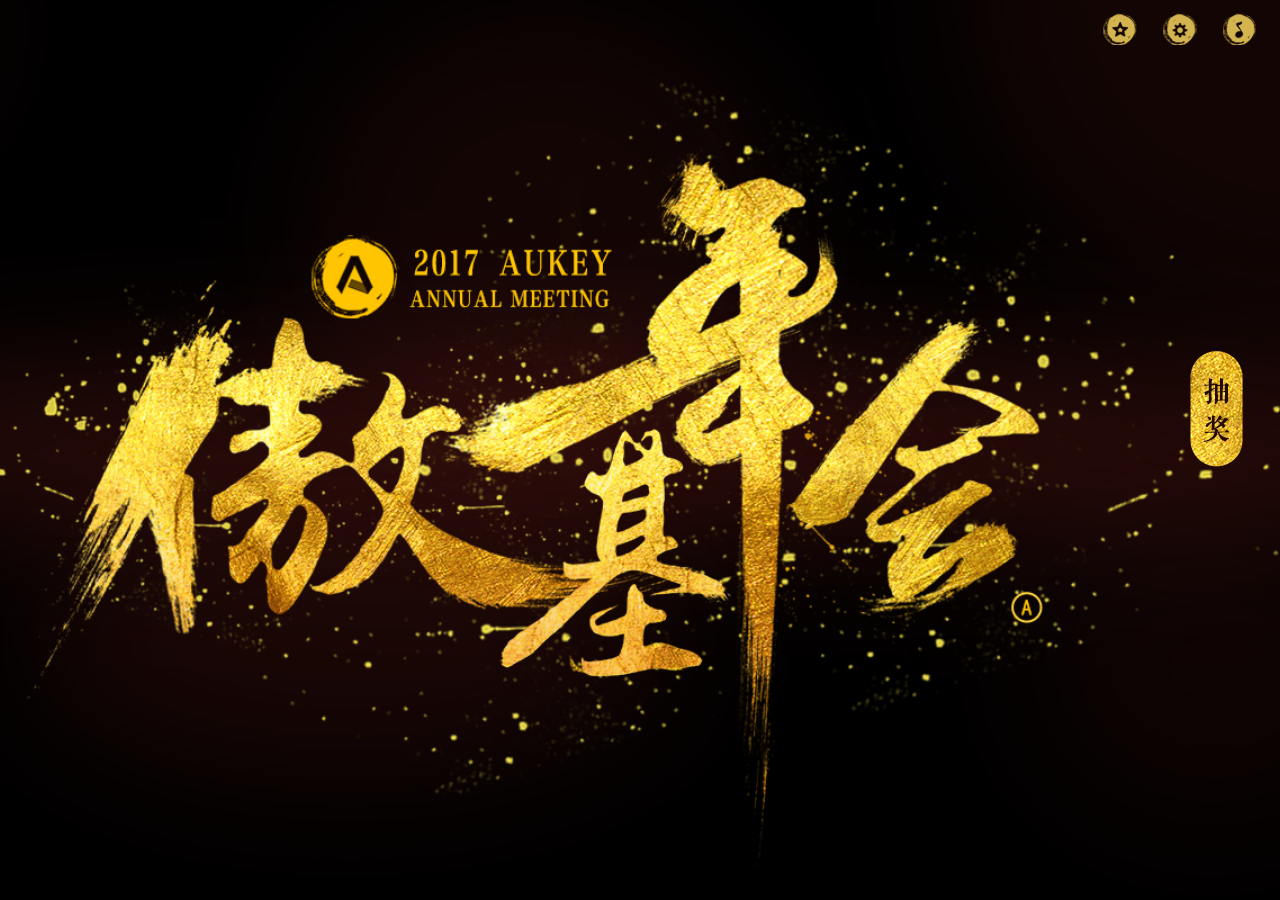
<file: index.html>
<!DOCTYPE html>
<html>
<head>
    <title>首页</title>
    <meta charset="utf-8">
    <!-- jQuery -->
    <script src="static/js/jquery-1.9.1.min.js" type="text/javascript"></script>
    <style type="text/css">
        body,html{
            overflow:hidden;
            margin: 0;
            padding: 0;
            width: 100%;
            height: 100%;
            background: url(this/images/home.png) no-repeat;
            background-size: cover ;
            background-position: center;
            background-attachment: fixed;
            z-index: 1200;
            background-color: #000;
        }
        .wrapper{
            width: 100%;
            height: 100%;
            margin: 0 auto;
            text-align: center;
            position: absolute;
        }
        .topMenu{
         height: 60px;
         width: 100%;
        }
        .topMenu ul{
            margin: 10px;
        }
        .topMenu li{
            list-style: none;
            float: right;
            width: 60px;
            line-height: 60px;
            height: 100%;
        }
        .btn-start{
              position: fixed;
              left: 1246px;
              padding: 0;
              background: none;
              border: none;
              top:350px;
              cursor: pointer;
        }
        
        @media (max-width: 1567px) {
         .btn-start{
              position: fixed;
              left: 1190px;
              padding: 0;
              background: none;
              border: none;
              top:350px;
        }
      } 
      @media (min-width: 1569px) {
         .btn-start{
              position: fixed;
              left: 1600px;
              padding: 0;
              background: none;
              border: none;
              top:430px;
        }
      } 
      </style>
</head>
<body>
   <div class="wrapper" id="wrapper">
       <!-- 导航菜单   -->    
        <div class="topMenu" id="topMenu">
                <ul>
                   <a id="bg-music" onclick="playAndPause()"><li><img src="this/images/icon_music.png"/></li></a>
                   <a href="template/set.html?menuname=result"><li><img src="this/images/icon_setting.png"/></li></a>
                   <a href="template/set.html?menuName=list"><li><img src="this/images/icon_list.png"/></li></a>
                </ul>
        </div>
        <a href="template/main.html" class="btn-start"><img src="this/images/btn_in.png"></a>
    </div>  

 <script type="text/javascript">
   
   
   let status = true;
   function playAndPause(){
     var music =  $('#music')[0];//必须使用0
     console.log(status);
      if (status==true) {
        music.play();
        status = false;  
      }else{
        music.pause();
        status = true;
      }
   }

 </script>
</body>
</html>
</file>
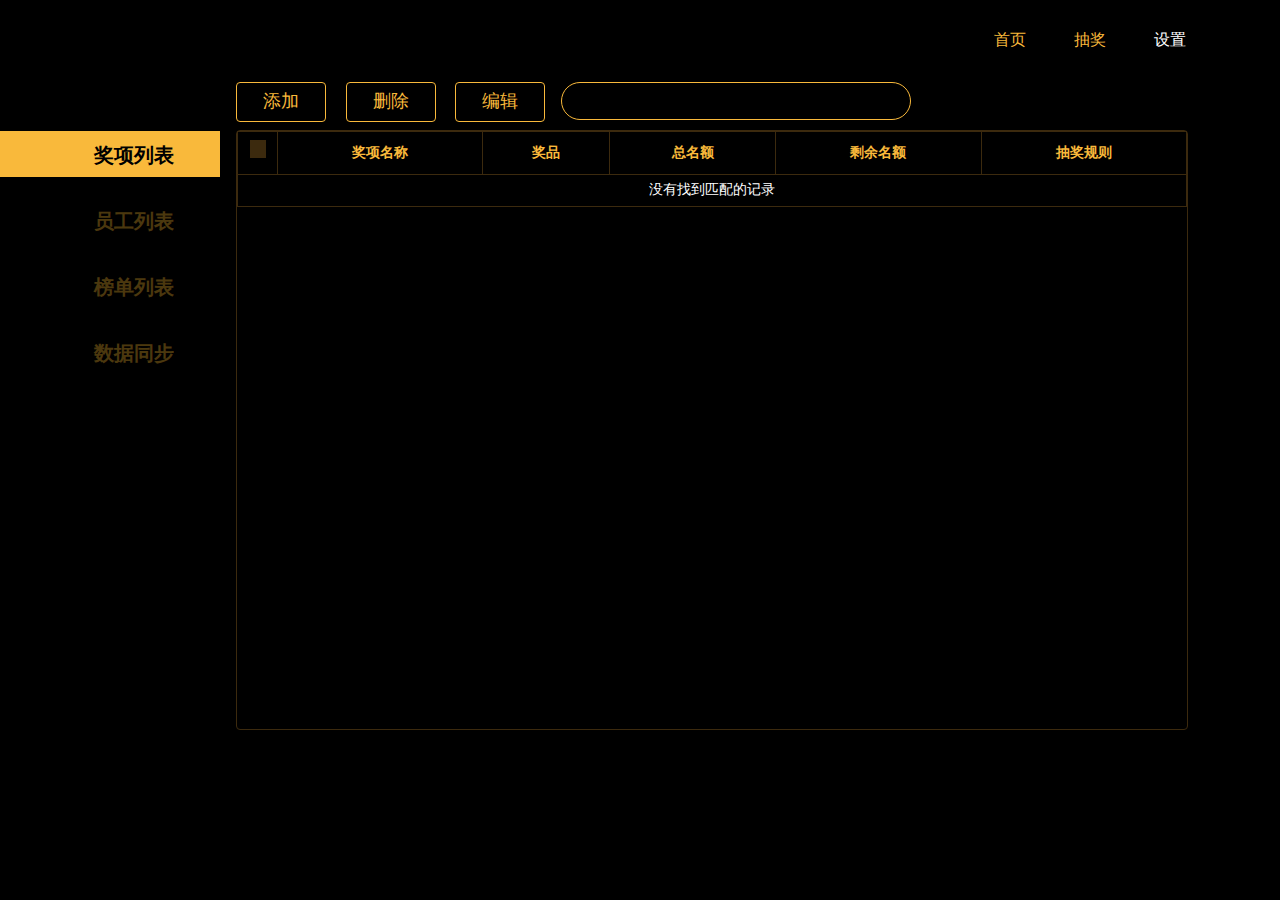
<file: template/set.html>
<!DOCTYPE html>
<html lang="en" xmlns="://.w3.org/1999/xhtml">
<meta charset="utf-8"/>
<title>榜单列表</title>
<style>
    table {
        table-layout: auto;
        font-family: songti, serif;
    }
    @font-face {
    font-family: 'songti';
    src: url('../this/songti.ttf');
 }
     /*表格行被选中时的背景*/
    .fixed-table-container tbody .selected td {
        background-color: black !important;
    }
</style>
<header class="top-nav sidebar-mini">
    <div class="top-nav-inner">
        <div class="nav-container">
            <div class="ulist">
                <ul class="nav navbar-nav">
                    <li class="dropdown">
                        <a tabindex="0" href="main.html" id="mainHtml">抽奖</a>
                    </li>
                    <li class="dropdown">
                        <a tabindex="0" href="set.html" id="setHtml">设置</a>
                    </li>
                </ul>
            </div>
            <a class="index-tex" href="../index.html" id="indexHtml"><span>首页</span> </a>
        </div>
    </div>
</header>
<link href="../static/bootstrap/css/bootstrap.css" rel="stylesheet" type="text/css">
<link rel="stylesheet" href="../static/css/jquery.jgrowl.min.css" type="text/css">
<link rel="stylesheet" href="../static/bootstrap-table/css/bootstrap-table.css" type="text/css">
<link href="../static/css/simplify.min.css" rel="stylesheet" type="text/css">
<link href="../static/css/New.css" rel="stylesheet" type="text/css">
<link href="../static/css/public.css" rel="stylesheet" type="text/css">
<link href="../static/css/set.css" rel="stylesheet" type="text/css">
<script type="text/javascript" src="../static/js/jquery-1.9.1.min.js" type="text/javascript"></script>
<!-- Bootstrap -->
<script src="../static/bootstrap/js/bootstrap-3.3.js" type="text/javascript"></script>
<script src="../static/bootstrap-table/js/bootstrap-table.min.js" type="text/javascript"></script>
<script src="../static/bootstrap-table/js/bootstrap-table-zh-CN.min.js" type="text/javascript"></script>
<script src="../static/js/jquery.jgrowl.js" type="text/javascript"></script>
<script src="../static/js/jquery.jqprint-0.3.js" type="text/javascript"></script>
<script src="../static/js/jquery-migrate-1.2.1.min.js" type="text/javascript"></script>
<!-- Modernizr -->
<script src="../static/js/modernizr.min.js" type="text/javascript"></script>
<!-- Simplify -->
<script src="../static/js/simplify.js" type="text/javascript"></script>
<script src="../static/js/jquery.slimscroll.min.js" type="text/javascript"></script>
<script src="../static/js/defindejs/sets.js" type="text/javascript"></script>
<script src="../this/new.js" type="text/javascript"></script>
<body class="overflow-hidden">
<div class="wrapper">
    <!-- 左侧菜单栏   -->
    <aside class="sidebar-menu fixed sidebar-mini">
        <div class="slimScrollDiv" style="position: relative; overflow: hidden; width: auto; height: 100%;">
            <div class="sidebar-inner scrollable-sidebar" style="overflow: hidden; width: auto; height: 100%;">
                <div class="main-menu">
                    <ul class="accordion">
                        <li class="left-menu-item open">
                            <a id="prizesMenu" onclick="toggleMenu('prizes','prizesMenu')">
                                <span class="menu-content block">
                                    <span class="text m-left-sm">奖项列表</span>
                                </span>
                                <span class="menu-content-hover block">
                                    奖项列表
                                </span>
                            </a>
                        </li>
                        <li class="left-menu-item">
                            <a id="userlistMenu" onclick="toggleMenu('userlist','userlistMenu')">
                                <span class="menu-content block">
                                    <span class="text m-left-sm">员工列表</span>
                                </span>
                                <span class="menu-content-hover block">
                                    员工列表
                                </span>
                            </a>
                        </li>
                        <li class="left-menu-item">
                            <a id="resultMenu" onclick="toggleMenu('result','resultMenu')">
                                <span class="menu-content block">
                                    <span class="text m-left-sm">榜单列表</span>
                                </span>
                                <span class="menu-content-hover block">
                                    榜单列表
                                </span>
                            </a>
                        </li>
                        <li class="left-menu-item">
                            <a id="backUpMenu" onclick="toggleMenu('backUp','backUpMenu')">
                                <span class="menu-content block">
                                    <span class="text m-left-sm">数据同步</span>
                                </span>
                                <span class="menu-content-hover block">
                                    数据同步
                                </span>
                            </a>
                        </li>
                    </ul>
                </div>
            </div>
        </div>
    </aside><!-- left-menu -->
    <!-- 内容体   -->
    <div class="main-container new">
        <div class="padding-md ">
            <div class="smart-widget-inner">
                <!-- 功能按钮    -->
                <div class="fun-btn" style="float: left;">
                    <button class="btn btn-success hidden" id="addPrize" onclick="modalshow('addPrizeModal')">
                        <font><font>添加</font></font>
                    </button>
                    <!-- <audio src="../static/mp3/bj.mp3" autoplay="autoplay" controls="controls" height="40" loop="loop" >你的浏览器不支持</audio> -->
                    <button class="btn btn-success hidden" id="deletePrize" onclick="modalshow('deletePrizeModal')">
                        <font><font>删除</font>
                        </font>
                    </button>
                    <button class="btn btn-success hidden" id="editPrize" onclick="modalshow('editprizeModal')">
                        <font><font>编辑</font></font>
                    </button>
                    <button type="button" class="btn btn-success marginTB-xs hidden" id="deleteResult"
                            onclick="modalshow('deletePrizeRecodeModal')">删除
                    </button>
                    <button type="button" class="btn btn-success marginTB-xs hidden" id="exportResult">导出
                    </button>
                    <button type="button" class="btn btn-success marginTB-xs hidden" id="printResult">打印
                    </button>
                    <button type="button" class="btn btn-success marginTB-xs" id="importUserInfo"
                            onclick="modalshow('importUserInfoModal')">导入
                    </button>
                    <button type="button" class="btn btn-success marginTB-xs" id="clearUserInfo"
                            onclick="modalshow('clearUserModal')">清空
                    </button>
                    <button type="button" class="btn btn-success marginTB-xs  hidden" id="onekeyBack" onclick="exportAllInfo()">备份
                    </button>
                    <button type="button" class="btn btn-success marginTB-xs hidden" id="onekeyReview"
                            onclick="modalshow('reviewDataModal')">恢复
                    </button>
                </div>
                <div style="float: left;" id="keywordform">
                        <input type="text" name="text" id="keyword" autocomplete="off"
                               style="width: 350px;padding: 8px 83px 8px 40px;border: 1px solid #f9b93b;background-color: #000;border-radius: 20px;color: #fff;font-size: 14px;outline: none;"
                               value="">
                        <span style="float: left;">
                   <img src="../this/images/search.png" style="margin: -35px 0 0 16px;position: absolute;"> 
                </span>
                </div>
                <!-- 奖项列表   -->
                <div class="fixed-table-body" id="prizes">
                    <table id="prizes_table" data-toggle="table"
                           class="table"
                           data-click-to-select="true"
                           data-maintain-selected="true"
                           data-sort-name="size" data-sort-order="desc" data-undefined-text='' data-height=''>
                        <thead id="prizes_tableThead">
                        <tr>
                            <th data-checkbox="true"  ></th>
                            <th data-field="name">奖项名称</th>
                            <th data-field="size">奖品</th>
                            <th data-field="total">总名额</th>
                            <th data-field="left">剩余名额</th>
                            <th data-field="onlyUnlucky" data-formatter="remark">抽奖规则</th>
                        </tr>
                        </thead>
                    </table>
                </div>
                <!--  员工信息列表  -->
                <div class="fixed-table-body hidden" id="userlist">
                    <table id="user_table" data-toggle="table"
                           class="table"
                           data-click-to-select="true"
                           data-sort-name="code" data-sort-order="asc" data-height="600">
                        <thead id="user_tableThead">
                        <tr>
                            <th data-field="code">工号</th>
                            <th data-field="name">姓名</th>
                            <th data-field="department">部门</th>
                        </tr>
                        </thead>
                    </table>
                </div>
                <!-- 榜单列表   -->
                <div class="fixed-table-body hidden" id="result">
                    <table id="result_table" data-toggle="table"
                           class="table "
                           data-click-to-select="true"
                           data-maintain-selected="true"
                           data-query-params="query_params"  data-height="600">
                        <thead id="result_tableThead">
                        <tr>
                            <th data-checkbox="true" data-field="check"></th>
                            <th data-field="index" data-visible="true">序号</th>
                            <th data-field="eCode">工号</th>
                            <th data-field="eName">姓名</th>
                            <th data-field="eDept">部门</th>
                            <th data-field="pName">奖项名称</th>
                            <th data-field="size" data-formatter='prizes'>奖品</th>
                            <th data-field="EsingName" data-visible='false' data-formatter ='singName' >领奖员工签名</th>
                        </tr>
                        </thead>
                    </table>
                </div>
                <!-- 备份与恢复   -->
                <div class="fixed-table-body hidden" id="backUp">
                    <table id="backup_table" data-toggle="table"
                           class="table"
                           data-click-to-select="true"
                           data-maintain-selected="true"  data-height="588">
                        <thead id="backup_tableThead">
                        <tr>
                            <th data-field="backupContent">备份内容</th>
                            <th data-field="backupData">备份时间</th>
                            <th data-field="backupSatus">备份状态</th>
                        </tr>
                        </thead>
                    </table>
                </div>
            </div><!-- /smart-widget-inner 结束-->
        </div><!-- /padding-md 结束-->
    </div><!-- /main-container 结束-->
</div>
<!--模态框-->
<!-- 新增操作模态框   -->
<div class="modal fade" id="addPrizeModal" tabindex="-1" role="dialog" aria-labelledby="myModalLabel"
     aria-hidden="true">
    <div class="modal-dialog" role="document">
        <div class="modal-content">
            <!--头部  -->
            <div class="modal-header">
                <button type="button" class="close" data-dismiss="modal" aria-label="Close">
                    <span aria-hidden="true">&times;</span>
                </button>
                <h4 class="modal-title" id="myModalLabel">新增奖项</h4>
            </div><!--modal -header 结束  -->

            <!-- 内容体 -->
            <div class="modal-body">
                <form class="form-horizontal no-margin" id="addPrizeForm" data-validate="parsley">
                    <div class="form-group">
                        <label class="control-label col-lg-3">奖项名称</label>
                        <div class="col-lg-8">
                            <input type="text" name="prizeName" id="prizeName" placeholder="奖项名称"
                                   class="form-control input-sm"
                                   data-parsley-type="url"/>
                        </div>
                    </div>
                    <div class="form-group">
                        <label class="control-label col-lg-3">奖金</label>
                        <div class="col-lg-8">
                            <input type="text" name="size" id="size" placeholder="奖金"
                                   class="form-control input-sm"
                                   data-parsley-type="url"/>
                        </div>
                    </div>

                    <div class="form-group">
                        <label class="control-label col-lg-3">抽奖总人数</label>
                        <div class="col-lg-8">
                            <input type="text" name="total" id="total" placeholder="抽奖总人数"
                                   class="form-control input-sm"/>
                        </div>
                    </div>

                    <div class="form-group">
                        <label class="control-label col-lg-3">抽奖规则</label>
                        <div class="col-lg-8">
                            <select name="remark" class="form-control" id="remark">
                                <option value="0">全体员工</option>
                                <option value="1">未中奖员工</option>
                            </select>
                        </div>
                    </div> <!-- /form-group -->
                </form>
            </div><!--modal body 结束  -->

            <!--尾部  -->
            <div class="modal-footer spe">
                <button type="button" class="btn btn-info" onclick="submit('addPrizeModal')">确定
                </button>
            </div><!--modal footer 结束  -->
        </div><!--modal content 结束  -->
    </div>
</div>

<!-- 删除奖项操作模态框   -->
<div class="modal fade bd-example-modal-sm" id="deletePrizeModal" tabindex="-1" role="dialog"
     aria-labelledby="myModalLabel" aria-hidden="true">
    <div class="modal-dialog modal-sm" role="document">
        <div class="modal-content">
            <!-- 内容体 -->
            <div class="modal-body">
                <h3 style="text-align: center;"> 删除奖项</h3>
            </div><!--modal body 结束  -->

            <!--尾部  -->
            <div class="modal-footer speci">
                <button type="button" class="btn btn-gray" data-dismiss="modal">退出
                </button>
                <button type="button" class="btn btn-danger" onclick="submit('deletePrizeModal')">删除
                </button>
            </div><!--modal footer 结束  -->
        </div><!--modal content 结束  -->
    </div>
</div>
<!-- 删除中奖纪录操作模态框   -->
<div class="modal fade bd-example-modal-sm" id="deletePrizeRecodeModal" tabindex="-1" role="dialog"
     aria-labelledby="myModalLabel" aria-hidden="true">
    <div class="modal-dialog modal-sm" role="document">
        <div class="modal-content">
            <!-- 头部
            <div class="modal-header">
                <button type="button" class="close" data-dismiss="modal" aria-label="Close">
                    <span aria-hidden="true">&times;</span>
                </button>
                <h4 class="modal-title" id="myModalLabel">删除中奖纪录</h4>
            </div>modal -header 结束 -->

            <!-- 内容体 -->
            <div class="modal-body">
                <h3 style="text-align: center;"> 删除中奖纪录</h3>
            </div><!--modal body 结束  -->

            <!--尾部  -->
            <div class="modal-footer speci">
                <button type="button" class="btn btn-gray" data-dismiss="modal">退出
                </button>
                <button type="button" class="btn btn-danger" onclick="submit('deletePrizeRecodeModal')">删除
                </button>
            </div><!--modal footer 结束  -->
        </div><!--modal content 结束  -->
    </div>
</div>
<!-- 编辑操作模态框   -->
<div class="modal fade" id="editprizeModal" tabindex="-1" role="dialog" aria-labelledby="myModalLabel"
     aria-hidden="true">
    <div class="modal-dialog" role="document">
        <div class="modal-content">
            <!--头部  -->
            <div class="modal-header">
                <button type="button" class="close" data-dismiss="modal" aria-label="Close">
                    <span aria-hidden="true">&times;</span>
                </button>
                <h4 class="modal-title" id="myModalLabel">编辑奖项</h4>
            </div><!--modal -header 结束  -->

            <!-- 内容体 -->
            <div class="modal-body">
                <form class="form-horizontal no-margin" id="editPrizeform">
                    <div class="form-group">
                        <label class="control-label col-lg-3">奖项名称</label>
                        <div class="col-lg-6">
                            <input type="text" name="old_prizeName" id="old_prizeName" placeholder="奖项名称"
                                   class="form-control input-sm" readonly="readonly"/>
                        </div>
                    </div>
                    <div class="form-group">
                        <label class="control-label col-lg-3">奖金</label>
                        <div class="col-lg-6">
                            <input type="text" name="old_size" id="old_size" placeholder="奖金"
                                   class="form-control input-sm"
                                   data-parsley-type="url"/>
                        </div>
                    </div>
                    <div class="form-group">
                        <label class="control-label col-lg-3">抽奖总人数</label>
                        <div class="col-lg-6">
                            <input type="text" name="old_total" id="old_total" placeholder="抽奖总人数"
                                   class="form-control input-sm"/>
                        </div><!-- /.col -->
                    </div>

                    <div class="form-group">
                        <label class="control-label col-lg-3">抽奖规则</label>
                        <div class="col-lg-6">
                            <select name="old_remark" class="form-control" id="old_remark">
                                <option value="0">全体员工</option>
                                <option value="1">未中奖员工</option>
                            </select>
                        </div>
                    </div> <!-- /form-group -->
                </form>
            </div><!--modal body 结束  -->

            <!--尾部  -->
            <div class="modal-footer spe">
                <button type="button" class="btn btn-info" onclick="submit('editprizeModal')">确定
                </button>
            </div><!--modal footer 结束  -->
        </div><!--modal content 结束  -->
    </div>
</div>
<!-- 清空操作模态框   -->
<div class="modal fade bd-example-modal-sm" id="clearUserModal" tabindex="-1" role="dialog"
     aria-labelledby="myModalLabel" aria-hidden="true">
    <div class="modal-dialog modal-sm" role="document">
        <div class="modal-content">
            <!-- 内容体 -->
            <div class="modal-body">
                <h3 style="text-align: center;">清空用户信息</h3>
            </div><!--modal body 结束  -->

            <!--尾部  -->
            <div class="modal-footer speci">
                <button type="button" class="btn btn-gray" data-dismiss="modal">退出
                </button>
                <button type="button" class="btn btn-danger" onclick="submit('clearUserModal')">清空
                </button>
            </div><!--modal footer 结束  -->
        </div><!--modal content 结束  -->
    </div>
</div>

<!-- 导入数据模态框   -->
<div class="modal" id="importUserInfoModal" tabindex="-1" role="dialog" aria-labelledby="myModalLabel"
     aria-hidden="true">
    <div class="modal-dialog" role="document">
        <div class="modal-content">
            <!--头部  -->
            <div class="modal-header">
                <button type="button" class="close" data-dismiss="modal" aria-label="Close">
                    <span aria-hidden="true">&times;</span>
                </button>
                <h4 class="modal-title" id="myModalLabel">导入员工信息</h4>
            </div><!--modal -header 结束  -->
            <!-- 内容体 -->
            <div class="modal-body">
                <div class="form-horizontal no-margin">
                    <div class="form-group"
                         style="margin-top: 0px; margin-bottom: 0px;position: relative;top: 40px;">
                        <label class="control-label col-lg-3">选择文件</label>
                        <div class="col-lg-9">
                            <input type="file" name="userInfoFile" id="userInfoFile" class="form-control input-sm"/>
                        </div><!-- /.col -->
                    </div><!-- /form-group -->
                </div>
            </div><!--modal body 结束  -->
            <!--尾部  -->
            <div class="modal-footer spe">
                <button type="button" class="btn btn-info" form="add_user_form"
                        onclick="submit('importUserInfoModal')">确定
                </button>
            </div><!--modal footer 结束  -->
        </div><!--modal content 结束  -->
    </div>
</div>
<!-- 导出数据模态框  直接使用浏览器默认的下载弹出框  -->
<!-- 备份数据模态框  同导出 -->

<!-- 恢复数据模态框   -->
<div class="modal fade" id="reviewDataModal" tabindex="-1" role="dialog" aria-labelledby="myModalLabel"
     aria-hidden="true">
    <div class="modal-dialog" role="document">
        <div class="modal-content class-sel">
            <!--头部  -->
            <div class="modal-header">
                <button type="button" class="close" data-dismiss="modal" aria-label="Close">
                    <span aria-hidden="true">&times;</span>
                </button>
                <h4 class="modal-title" id="myModalLabel">同步数据</h4>
            </div><!--modal -header 结束  -->
            <!-- 内容体 -->
            <div class="modal-body">
                <div class="form-horizontal no-margin">
                    <div class="form-group"
                         style="margin-top: 0px; margin-bottom: 0px;position: relative;top: 40px;">
                        <label class="control-label col-lg-3">选择配置文件</label>
                        <div class="col-lg-9">
                            <input type="file" name="reviewDataFile" id="reviewDataFile"
                                   class="form-control input-sm"/>
                        </div><!-- /.col -->
                    </div><!-- /form-group -->
                </div>
            </div><!--modal body 结束  -->
            <!--尾部  -->
            <div class="modal-footer spe">
                <button type="button" class="btn btn-info" form="add_user_form" onclick="submit('reviewDataModal')">
                    确定
                </button>
            </div><!--modal footer 结束  -->
        </div><!--modal content 结束  -->
    </div>
</div>
</body>
</html>
</file>
<file: static/css/New.css>
ul li {
	list-style-type: none;
}
* {
	margin: 0;
	padding: 0;
	font-family: "Microsoft YaHei";
}
a:hover{
	cursor: pointer;
}
hr{
	margin-top:10px;
	margin-bottom:10px;
}

button.btn.btn-default.dropdown-toggle.cang{
	background-color: #EEEEEE;
	opacity: 1;
}

.half{
	width: 50%;
	float: left;
	text-align: center;
}
.half.clear{
	float: none;
}
.overflow-div{
	overflow-x: auto;
	overflow-y: auto;
	height: 100%;
}
span.star{
	color: #e8473d;
	font-size: 22px;
	line-height: 0;
}
.bootstrap-table{
	padding-top: 0px;
	/* padding-bottom:110px; */
	/* border-left: 1px solid #ddd;
	border-right: 1px solid #ddd; */
}
.row.main{
	padding: 15px 0;
}
a.active{
	color: #fff;
}
.form-horizontal .radio, .form-horizontal .checkbox {
	min-height: 34px;
}
.checkbox.inline-block{
	margin-right: 8px;
}
.pagination {
	margin: 12px 0;
}
.wid-full{
	width: 100%;
}
.margin{
	margin:auto;
}
.control-label{
	line-height: 34px;
}
.modal-dialog .control-label{
	line-height: inherit;
}
.form-inline .form-control.wid-full{
	width: 100%;
}
.task-widget{
	box-shadow:none;
}
.search-div .form-group{
	display: inline-block;
	margin-bottom: 0;
	vertical-align: middle;
}
.input-group .form-control{
	z-index: 0;
}

/*----------鍏ㄩ敓鏂ゆ嫹椤甸敓鏂ゆ嫹閿熸枻鎷烽敓锟�-----------------*/


/*---------------鍥剧墖閿熸枻鎷烽敓鏂ゆ嫹------------------*/
.gallery-list .gallery-item{
	width: 19.65%;
}
.user-detail.inline-block.new{
	margin-left: 0;
	display: table;
	margin: auto;
	color: #bbb;
	font-size: 13px;
	padding: 15px 0;
}


/*---------------------*/
.header-text.m-top-md.new{
	margin: 30px 15px 20px 15px;
	font-size: 14px;
	font-weight: 600;
	color: #2baab1;
}
.up-pic{
	width: 100%;
	display: table;
	padding-bottom: 15px;
}
.pro-name.new{
	padding:0 15px 20px 15px;
	text-align: center;
}
.pro-name.new h3{
	color: red;
	padding: 20px 0 10px;
	font-weight: bold;
}
.pro-name span.person{
	color: #666;
	font-weight: 500;
}
.header-text {
	border-bottom: 4px solid #7BC9CE;
}
.bg-success.new{
	background-color: #7266BA;
}
.Bshowimglist{
	margin: auto;
	max-width:360px;
}
.Bshowimglist_con{
	width:100%;
	height:auto;
}
.Bbimg{
	margin-bottom:10px;
	margin: auto;
	display: block;
	position: relative;
}
.Bbimg img{
	width:93%;
	height:auto;
	*height:100%;
	border:0;
	border-radius: 10px;
	border: 4px solid #23b7e5;
	box-shadow: 0 0 3px rgba(0,0,0,.15);
	-webkit-box-shadow: 0 0 3px rgba(0,0,0,.15);
}
.left{
	float: left;
}
.right{
	float: right;
}
.ribbon-wrapper{
	right: 23px;
}
.Sbimg{
	float:left;
	margin:5px;
	width:50px;
	height:50px;
}
.Sbimg img{
	border: 1px solid #dddddd;
	width: 100%;
	height: 100%;
}

/*---------------------------------*/
.sidebar-right{
	height: 200%;
}
.top-nav .user-block{
	margin-right: 0;
}
header.navbar.front-end-navbar.affix-top{
	height: 66px;
	display: table;
}
.sidebar-right.active{
	right: -260px;
	position: absolute;

}
a.dropdown-toggle .email{
	float: left;
}
.wrapper.display-right .top-nav{
	left: 0;
}
.sidebar-inner.scrollable-sidebar.overflow-right{
	padding: 47px 0px 0px 0px;
}
.sidebar-right{
	color: #666;
	background: #425363;
	padding: 15px;
}
.panel-default>.panel-heading{
	color: #555;
	background-color: #f2f2f2;
}
.panel-title{
	font-size: 13px;
}
.panel .panel-heading {
	padding: 10px;
}
.sidebar-inner.new .panel{
	border-top-width: 0px;
}
.panel-group .panel{
	margin-bottom: 5px;
}
.panel-group{
	margin-bottom:10px;
}
.blank_div{
	width: 100%;
	height: 40px;
}

/* ----------wish閿熸枻鎷烽敓鏂ゆ嫹-閿熸枻鎷峰搧閿熸枻鎷烽敓鏂ゆ嫹--------------- */
.tab-content>.active {
	padding-top: 0px;
}
.nav-tabs{
	/* margin-bottom:10px;	 */
}


/* -------- advanced-search------------ */
.advanced-search .dropdown-menu{
	border: 1px solid rgba(0,0,0,.15);
	top: 36px;
	min-width: 351px;
	padding:15px;
	z-index: 1024;
	left: -120px;
}
.advanced-search .btn{
	padding:5px 10px;
}
.advanced-search .btn:last-child{
	margin-right:0;
}
.form-group.in-date input{
	width:100px!important;
	margin-left:4px;
}
.advanced-search .control-label{
	width:60px;
	text-align:right;
	font-weight: normal;
	display: inline-block;
}
.advanced-search .form-group.in-date input{
	font-size:12px;
}
.advanced-search .form-control.input-sm{
	min-width: 214px;
    margin-left: 4px;
}
.advanced-search .marginTB-xs{
	margin: 0 0 0 8px;
}
.no-margin {
    margin-top: 0px !important;
    min-height: inherit;
}
.advanced-search .btn{
	margin-right:0;
}
/* --this page--- */
.table .fa{
	margin-left:5px;
}
#sel-button:hover{
	color:inherit;
}

/*------------------------------------*/
@media (min-width: 1200px){
	.col-lg-2,.col-lg-3,.col-lg-4{text-align: right;margin-bottom: 0;}
}

@media (max-width:1300px){
	.nav-notification.new.nav{top:0px;right:initial;}
	ul.dropdown-menu.multi {
		background: none;
		border: 0;
		border-radius: 4px;
		box-shadow: none;
		width: 100%;
		margin-top: -3px;
	}
	ul.dropdown-menu.multi .row {
		border: 1px solid rgba(0,0,0,.15);
		border-radius: 0 0 4px 4px;
		box-shadow: 0 6px 12px rgba(0,0,0,.175);
		width: 60%;
		margin: auto;
		background: #fff;}
}
.form-horizontal .control-label.txt-l{
	text-align: left;
}

/*2016.11.16 鍥剧墖缂栬緫璇︽儏 cy*/
.form-control.tagestext{
  resize: none;
  min-height: 100px;
}
.form-control.disstext{
  resize: none;
  min-height: 160px;
}
.col-sm-11 .topshop{
  margin-top: 8px;
  display: inline-block;
}
.form-control.tagestext+p{
font-size: 16px;
  line-height: 24px;
}
.form-control.tagestext +p span {
  color: #FF0000;
  display: inline-block;
  margin: 0 2px;
  margin-top: 6px;
}
.modal-body>.row {
    margin-top: 24px;
}
.tables-nature .bootstrap-table{
  padding-bottom: 0;
}
.eidt-head {
    padding-left: 20px;
    line-height: 38px;
    font-weight: bold;
    font-size: 18px;
    color: #666;
    border-bottom: 1px solid #999;
}
.eidt-head+p {
    font-size: 14px;
    line-height: 30px;
    padding-left: 20px;
    color: #999;
    }
.eidt-head+p .red{
	font-weight:bold;
	color: #FF0000;
  display: inline-block;
  margin: 0 2px;
}
.eidt-head+p .green{
	 color: #47a78f;
  display: inline-block;
  margin: 0 2px;
}
.gallery-filter.m-top-md.new.edit img {
    width: 100px;
    height: inherit;
}
.gallery-filter.m-top-md.new.edit .ul .li.active a {
	background-color:transparent;
	position:relative;
}
.gallery-filter.m-top-md.new.edit .ul .li {
    border: 1px solid #ccc;
}
.gallery-filter.m-top-md.new.edit .ul .li .custom-checkbox{
    position: absolute;
    left: 12px;
    top: -28px;
}
.edit-title {
    font-size: 16px;
    color: #666;
    margin: 10px 0 8px 0;
}
.modal-footer.edit{
    text-align: right;
    margin-left: 0;
    margin-right: 0; 
}
.modal-footer.edit button{
	width:inherit;
}
.footer-e * {
    float: left;
}
.footer-e {
    float: right;
}
.footer-e .custom-checkbox {
    margin: 10px 6px 0;
}
.footer-e .custom-checkbox+p{
	 margin: 10px 12px 0 0;
	 font-size:14px;
}


/*--Parameter_attribute_bind--*/
.bind .fixed-table-body {
    overflow-x: auto;
    overflow-y: auto;
    max-height: 400px;
}

/*--Parameter_attribute_bind_color--*/
.color_inner{
    display: table;
    margin: 15px 0 0px;
}
.color_div{
    border: 1px solid #ccc;
    display: inline-block;
    padding:3px 7px;
    min-width: 55px;
    text-align: center;
}
table.color_inner tr{
    width: 25%;
    float: left;
 }
table.color_inner tr td{
    border-top:0;
    padding: 6px;
    line-height: 1.3;
}
table.color_inner tr td .m-right-xs{
    top:5px;
}
.color_div.blank{
    border:1px solid #fff;
    padding-left: 0;
    line-height:1.3;
}
.white_tex{
    color: #fff;
}
.block_tex{
    color: #000;
}
.color_div.white{background: #fff;}
.color_div.black{background: #000;}
.color_div.red{background: #f00;}
.color_div.blue{background: #0000ff;}
.color_div.grey{background: #808080;}
.color_div.green{background: #00ff00;}
.color_div.yellow{background: #ffff00;}

.gallery-filter.size_con ul li{
    margin: 10px 10px 5px 0;
}
@media (max-width: 768px){
    table.color_inner tr{width: 33%;}
}

/*--Parameter_attribute_bind_size--*/
.b_size .gallery-filter ul li a{
    color: #000;
}
.b_size .gallery-filter ul li.active a {
    background-color: #e36159;
    color: #fff;
}
.b_size .checkbox.inline-block {
     margin-right: 30px; 
}


/*-------Product_info_inquiry------*/
.product_info .fixed-table-body {
    overflow-x: auto;
    overflow-y: auto;
    max-height: 650px;
}
.product_info .col-lg-3{
   margin-top: 10px;
     overflow-x: auto;
    overflow-y: auto;
    max-height: 650px;
    border-radius: 4px;
    border: 1px solid #ddd;
}
.product_info .col-lg-3 .bootstrap-table{
    padding-bottom: 10px;
}
.Product_info_img{
    text-align: center;
    overflow: hidden;
}
.Product_info_img img{
    width:100%;
    height: auto;
    max-width: 500px;
}
@media (max-width: 768px){
    .product_info .col-lg-3{max-height:600px;}
}
@media (max-width: 640px){
    .Product_info_img img{width:100%;}
}
/* wishpro_attr */
.wishpro_attr_select .bootstrap-select{
    width:auto!important;
    min-width:300px;
}

#importUserInfoModal .modal-body,#reviewDataModal .modal-body{
	min-height: 116px;
	padding: 0 24px;
}
</file>
<file: static/css/public.css>
/*------------- all-style-------------*/
*,ul,li,body{
    font-family: "Microsoft YaHei";
    margin: 0;
    padding: 0;
}
ul li{
	list-style-type: none;
}
body{
    background-color: none;
}
body.light-background{
	background-color: #333;
}
a:hover{
    cursor: pointer;
}
.left{
    float: left;
}
.right{
    float: right;
}
.inline-block {
    display: inline-block;
}
a:focus, a:hover {
    color: #218388;
    text-decoration: none;
    outline: 0
}

a.text-normal {
    color: #666
}

a.text-normal a:focus, a.text-normal:hover {
    color: #2baab1
}

img {
    max-width: 100%
}
.clear{
	clear:both;
}

/*------------- nav-style -------------*/

/* 锛� begin*/
.top-nav .top-nav-inner {
    position: relative;
    border-top: 2px solid #2baab1
}

.top-nav .top-nav-inner:after, .top-nav .top-nav-inner:before {
    content: " ";
    display: table
}

.top-nav .top-nav-inner:after {
    clear: both
}

.top-nav .nav-header .brand {
    display: block;
    font-size: 14px;
    font-weight: 600;
    padding: 0 10px 0 20px;
    background-color: #fff;
    color: #a2a7b5;
    line-height: 52px
}

.top-nav .nav-header .brand .brand-name {
    margin-left: 5px
}

 .top-nav .nav-header .nav-notification, .top-nav .nav-header .navbar-toggle {
     display: block;
 }
@media (max-width: 991px) {
    .top-nav .nav-header {
        display: block !important;
        width: 100%;
        text-align: center
    }

    .top-nav .nav-header .brand {
        background-color: #fff;
        color: #848484
    }
}

.top-nav .nav-container:after, .top-nav .nav-container:before {
    content: " ";
    display: table
}

.top-nav .nav-container:after {
    clear: both
}

@media (max-width: 991px) {
    .top-nav .nav-container {
        display: none
    }
}
.navbar-toggle .icon-bar {
    display: block;
    width: 18px;
    height: 2px;
    margin-left: 10px;
    margin-bottom: 3px;
    background-color: #2cc3a9;
    border-radius: 1px;
    -moz-border-radius: 1px;
    -webkit-border-radius: 1px
}

.top-nav .navbar-toggle .icon-bar:last-child {
    margin-bottom: 0
}

.top-nav .user-block .user-detail {
    display: inline-block;
    line-height: 32px;
}
.user-detail.inline-block span{
	padding:0 10px;
}
.top-nav .user-block .user-panel {
    position: absolute;
    width: 137px;
    top: 48px;
    padding: 0;
    border:none;
    border-radius:0 0 4px 4px;
    overflow: hidden;
    animation: fadeInUp 1s ease;
    -webkit-animation: fadeInUp 1s ease;
    -moz-animation: fadeInUp 1s ease;
    -ms-animation: fadeInUp 1s ease;
    -o-animation: fadeInUp 1s ease;
}
.top-nav .user-block .user-detail{
	color:#a6b0b7;
	font-size: 14px;
}
.top-nav .user-block .user-panel ul {
    list-style: none;
    margin-top: 0;
    margin-bottom: 0
}


.top-nav .user-block .user-panel ul li a:focus, .top-nav .user-block .user-panel ul li a:hover {
    background: #f4f8fb;
    text-decoration: none;
    outline: 0;
    transition: all .2s ease;
    -webkit-transition: all .2s ease;
    -moz-transition: all .2s ease;
    -ms-transition: all .2s ease;
    -o-transition: all .2s ease
}

.top-nav .user-block .user-profile-pic {
    width: 35px;
    height: 35px
}

.top-nav .nav-notification {
    float: left;
    list-style: none
}

.top-nav .nav-notification > li {
    position: relative;
    float: left
}



.top-nav .nav-notification > li > a:focus, .top-nav .nav-notification > li > a:hover {
    background-color: #F4F8FB
}

.top-nav .nav-notification > li > .badge {
    position: absolute;
    top: 12px;
    right: 8px;
    font-size: 10px;
    line-height: 10px;
    padding: 3px 5px;
    display: none
}

.top-nav .nav-notification > li > .badge.active {
    display: block
}

.top-nav .nav-notification > li .dot-alert {
    position: absolute;
    top: 15px;
    right: 11px;
    display: block;
    width: 4px;
    height: 4px;
    border-radius: 50em;
    -moz-border-radius: 50em;
    -webkit-border-radius: 50em
}

.top-nav .nav-notification > li .dropdown-menu {
    animation: flipInV .5s ease;
    -webkit-animation: flipInV .5s ease;
    -moz-animation: flipInV .5s ease;
    -ms-animation: flipInV .5s ease;
    -o-animation: flipInV .5s ease
}

.top-nav .nav-notification > li .dropdown-menu.dropdown-sm {
    min-width: 250px
}

.top-nav .nav-notification > li .dropdown-menu.dropdown-sm li.user-avatar {
    padding: 10px 20px 30px
}

.top-nav .nav-notification > li .dropdown-menu.dropdown-sm li.user-avatar img {
    display: block;
    float: left
}

.top-nav .nav-notification > li .dropdown-menu.dropdown-sm li.user-avatar .user-content {
    margin-left: 80px
}

.top-nav .nav-notification > li .dropdown-menu.user-dropdown li a {
    white-space: normal
}

.top-nav .nav-notification > li .search-input-wrapper {
    padding: 10px 0
}

.top-nav .nav-notification > li .chat-alert {
    display: block;
    position: absolute;
    z-index: 2;
    background-color: rgba(0, 0, 0, .8);
    padding: 5px;
    color: #fff;
    min-width: 150px;
    right: 10px;
    text-align: center;
    font-size: 12px;
    opacity: 0;
    border-radius: 4px;
    -moz-border-radius: 4px;
    -webkit-border-radius: 4px;
    transition: opacity .5s ease;
    -webkit-transition: opacity .5s ease;
    -moz-transition: opacity .5s ease;
    -ms-transition: opacity .5s ease;
    -o-transition: opacity .5s ease
}

.top-nav .nav-notification > li .chat-alert:before {
    position: absolute;
    top: -7px;
    right: 9px;
    display: inline-block;
    border-right: 7px solid transparent;
    border-bottom: 7px solid rgba(0, 0, 0, .8);
    border-left: 7px solid transparent;
    border-bottom-color: rgba(0, 0, 0, .2);
    content: ''
}

.top-nav .nav-notification > li .chat-alert:after {
    position: absolute;
    top: -6px;
    right: 10px;
    display: inline-block;
    border-right: 6px solid transparent;
    border-bottom: 6px solid rgba(0, 0, 0, .8);
    border-left: 6px solid transparent;
    content: ''
}

.top-nav .nav-notification > li .chat-alert.active {
    opacity: 1;
    transition: opacity .5s ease;
    -webkit-transition: opacity .5s ease;
    -moz-transition: opacity .5s ease;
    -ms-transition: opacity .5s ease;
    -o-transition: opacity .5s ease
}
.top-nav .top-nav-inner:after, .top-nav .top-nav-inner:before {
    content: " ";
    display: table
}
.top-nav .top-nav-inner:after {
    clear: both
}

.top-nav .nav-container:after, .top-nav .nav-container:before {
    content: " ";
    display: table
}

.top-nav .nav-container:after {
    clear: both
}

.top-nav .navbar-toggle .icon-bar {
    display: block;
    width: 18px;
    height: 2px;
    margin-left: 10px;
    margin-bottom: 3px;
    background-color: #777;
    border-radius: 1px;
    -moz-border-radius: 1px;
    -webkit-border-radius: 1px
}

.top-nav .navbar-toggle .icon-bar:last-child {
    margin-bottom: 0
}

.top-nav .user-block .user-panel ul {
    list-style: none;
    margin-top: 0;
    margin-bottom: 0
}
@media (max-width: 991px) {
    .top-nav .nav-container {
        display: none
    }
    .top-nav .nav-header {
        display: block !important;
        width: 100%;
        text-align: center
    }
}
/* mini-scr-notification */
.top-nav .nav-notification > li {
    position: relative;
    float: left;
}
.top-nav .nav-notification > li > a:focus, .top-nav .nav-notification > li > a:hover {
    background-color: #F4F8FB
}

.top-nav .nav-notification > li > .badge {
    position: absolute;
    top: 12px;
    right: 8px;
    font-size: 10px;
    line-height: 10px;
    padding: 3px 5px;
    display: none
}
.top-nav .nav-notification > li .dropdown-menu {
    animation: flipInV .5s ease;
    -webkit-animation: flipInV .5s ease;
    -moz-animation: flipInV .5s ease;
    -ms-animation: flipInV .5s ease;
    -o-animation: flipInV .5s ease
}

.top-nav .nav-notification > li .dropdown-menu.dropdown-sm {
    min-width: 250px
}

.top-nav .nav-notification > li .dropdown-menu.dropdown-sm li.user-avatar {
    padding: 10px 20px 30px;
}

.top-nav .nav-notification > li .dropdown-menu.dropdown-sm li.user-avatar img {
    display: block;
    float: left
}

.top-nav .nav-notification > li .dropdown-menu.dropdown-sm li.user-avatar .user-content {
    margin-left: 30px;
    color:#a6b0b7;
}

.top-nav .nav-notification > li .dropdown-menu.user-dropdown li a {
    white-space: normal
}
@media (max-width: 991px){
	.top-nav .nav-notification>li>a{
	padding:17px;}
	.top-nav .nav-notification > li .dropdown-menu.dropdown-sm li.user-avatar img{
	margin-top:15px;}
	.top-nav .nav-notification > li .dropdown-menu.dropdown-sm li.user-avatar {
    padding: 15px;}
    .top-nav .nav-notification > li{
    padding:18px;}
}
/* 锛� -end */
.top-nav .navbar-toggle {
    display: inline-block;
    margin-top: 8px
}
.nav-container{
    font-size: 16px;
}
.navbar-brand{
    padding: 0;
}
.top-nav .nav-container{
    margin-left: 0
}
.top-nav .top-nav-inner{
    border-top:none;
    border-bottom: none;
    padding: 10px 0;
}
.navbar-nav {
   margin: 0px;
   height: 53px;
}
.nav>li>a:hover, .nav>li>a:focus{
    background: none;
}
.nav .dropdown > a{
    color:#f9b93b;
    line-height: 60px;
    padding: 0 24px;
}
.nav-container a:hover{
    color:#fff;
}
.nav .dropdown{
    height: 100%;
}
.index-tex{
    float: left;
    color: #a6b0b7;
    font-size: 16px;
    line-height: 60px;
}
.navbar-nav>li>a {
    padding-top:0;
    padding-bottom:0;
}
.index-tex span{
    height: 30px;
    padding: 0 24px;
    
}
.nav .open>a, .nav .open>a:hover, .nav .open>a:focus{
    color:#fff;
    background: none;
}
.navbar-brand img{
    width: 53px;
    margin-top: -8px;
    display: inline-block;
}
a.navbar-brand{
    width: 160px;
    height: 60px;
    background: #28bba2;
    text-align: left;
    padding-left: 10px;
    line-height: 60px;
}
.navbar-brand strong {
    color: #fff;
    font-weight: 500;
    font-size: 22px;
    line-height: 53px;
}
.top-nav{
    z-index: 999;
    background: black;
    min-height: 80px;
    position: fixed;
    left: 0;
    right: 0;
    top:0;
}
.top-nav.ipad{
	display:none;
}
.top-nav .nav-header{
    background-color:rgba(0,0,0,0);
    position: relative;
    float: left;
    height: 52px;
    text-align: center;
}
.top-nav .nav-notification>li>a:focus, .top-nav .nav-notification>li>a:hover{
    background: none;
}
.top-nav .dropdown-menu {
    position: absolute;
    top: 62px;
    z-index: 1000;
    float: left;
    padding: 0;
    margin: 0;
    font-size: 14px;
    text-align: left;
    list-style: none;
    background-clip: padding-box;
    border: none;
    border-radius: 4px;
    box-shadow: none;
    background: #23292d;
    max-width: 180px;
    min-width: 110px;
    left: 10%;
}
.top-nav .dropdown-submenu .dropdown-menu{
	left: 102%;
    top: 0;
}
.top-nav .dropdown-menu>li>a {
    display: block;
    padding: 10px 20px;
    clear: both;
    font-weight: 400;
    line-height: 1.42857143;
    color: #a6b0b7;
    font-size: 14px;
    white-space: nowrap;
    border-bottom: 1px solid #343a3f;
    
}
.navbar-nav>li>.dropdown-menu {
    margin-top: 0px;
    border-top-left-radius: 0;
    border-top-right-radius: 0;
}
 /* user */
  .fa{
 	margin-left:0;
 }
 .top-nav .user-block a {
    color: #a6b0b7;
    font-size: 14px;
}
.top-nav .m-right-sm {
    padding: 0 22px;
    border-left: 1px solid #3e454a;
    line-height: 30px;
    margin-top:15px;
}
.top-nav .panel-body {
    padding: 0;
}
.top-nav .nav-notification {
    float: left;
    list-style: none;
}
.top-nav .uesr-detail span{
	padding:0 10px;
}
.top-nav .user-block{
    margin-right: 0;
    padding:0;
    position: relative;
    float: left;
    display: block;
    outline: 0;
}
.top-nav .m-left-xs {
    margin-left: 16px;
}
.top-nav .dropdown-menu>li>a:focus,.top-nav .dropdown-menu>li>a:hover {
    color: #fff;
    background: #30383d;
}
.top-nav .dropdown-menu>li:last-child>a:focus,.top-nav .dropdown-menu>li:last-child>a{
    border-radius: 0 0 4px 4px;
}
.top-nav .dropdown-menu>li:last-child>a:focus,.top-nav .dropdown-menu>li:last-child>a:hover {
    border-radius: 0 0 4px 4px;
}
.top-nav .user-block .user-panel ul li a{
    padding: 4.5px 20px;
    border-bottom: 1px solid #343a3f;
    display: block;
    color: #a6b0b7;
    white-space: normal;
    outline: 0;
    transition: all .2s ease;
    -webkit-transition: all .2s ease;
    -moz-transition: all .2s ease;
    -ms-transition: all .2s ease;
    -o-transition: all .2s ease;
}
.top-nav .user-block .user-panel ul li a:focus, .top-nav .user-block .user-panel ul li a:hover{
    background: #30383d;
    color: #fff;
    text-decoration: none;
    outline: 0;
    transition: all .2s ease;
    -webkit-transition: all .2s ease;
    -moz-transition: all .2s ease;
    -ms-transition: all .2s ease;
    -o-transition: all .2s ease
}
.top-nav .paddingTB-sm{
    padding-top: 0!important;
    padding-bottom: 0!important;
}
.top-nav .user-block .user-profile-pic {
    width: inherit;
    height: inherit;
    max-width: 35px;
    max-height: 35px;
}
.top-nav .nav-notification > li > a {
    font-size: 13px;
    padding:0 10px 0 0;
    color: #848484;
    outline: 0;
}


/* --------------breadcrumb-style------------------ */
.breadcrumb{
    margin-bottom: 0px;
    padding: 0px 22px;
    background: #41484c;
    border-bottom: none;
    color: #b8c3c9;
    z-index: 998;
    position: fixed;
    top: 60px;
    left: 0;
    width: 100%;
    height:40px;
    line-height:40px;
    border-radius:0px;
}
.sidebar-menu{
    margin-top: 68px;
    z-index: 997;
    display: block;
    float: left;
    top: 0;
    bottom: 0;
    left: 0;
    padding-top: 63px;
    padding-bottom: 35px;
    width: 220px;
    background-color: black;
    height: 100%;
    transition: left .5s ease;
    -webkit-transition: left .5s ease;
    -moz-transition: left .5s ease;
    -ms-transition: left .5s ease;
    -o-transition: left .5s ease;
}
.breadcrumb>li+li:before {
    padding: 0 3px;
    color: #a6b0b7;
    content: ">\00a0";
}


/*----------- left-menu-style-----------*/

/* expand-hidden */
.expand-hidden{
	height:44px;
}
.expand-hidden .navbar-toggle{
	display:block;
	margin: 0 0 0 58px;
}
.expand-hidden01{
	width: 26px;
    height: 60px;
    background-color: rgba(0,0,0,0.6);
    border-radius: 0 4px 4px 0;
    left: 160px;
    position: absolute;
    top: -1px;
    line-height: 60px;
    display:none;
    cursor: pointer;
}
/* expand-hidden */

.sidebar-menu .main-menu ul {
    position: relative;
    list-style: none
}
.sidebar-menu.fixed {
    position: fixed;
}
span.text.m-left-sm,span.submenu-label {
    font-size: 20px;
     opacity: 0.3;
}
.block{
    padding-left:92px;
}
.home .block,.menu .block{
    padding-left: 0;
}
.sidebar-menu.sidebar-mini .main-menu li.down a{
    padding: 5px 12px;
}

.sidebar-inner.scrollable-sidebar,.slimScrollDiv{
    overflow: inherit!important;
}
.sidebar-menu .main-menu ul li.open {
    background-color: #f9b93b;
    color: black;
    font-size: 20px;
}
.sidebar-menu .main-menu ul li.open a span{
    background-color: #f9b93b;
    color: black;
    font-size: 20px;
    opacity: 1;
}
.sidebar-menu .main-menu ul li a {
    position: relative;
    display: block;
    padding: 12px 15px 12px 2px;
    font-size: 14px;
    font-weight: 600;
    background: 0 0;
    color: #f9b930;
    text-transform: uppercase;
    outline: 0;
   
}
.sidebar-menu .main-menu ul li.open > a, .sidebar-menu .main-menu ul li.open > a .menu-icon {
    color: #000;
}
.sidebar-menu.sidebar-mini .main-menu li,
.sidebar-menu .main-menu ul li {
    position: relative;
    background-color: transparent;
}
.sidebar-menu .main-menu ul li a .badge {
    position: absolute;
    top: 12px;
    right: 16px;
    padding-left: 6px;
    padding-right: 6px;
    padding-bottom: 4px;
}

.sidebar-menu .main-menu ul li a .menu-content-hover {
    display: none
}
.wrapper.display-left {
    margin-left:0px !important;
}
.wrapper.display-left .main-container{
    left: 0;
    -webkit-transition: left .5s ease;
}
.wrapper.display-left .expand-hidden01{
	display:block;
}
.wrapper.display-left .expand-hidden.open:active .sidebar-menu{
	left:0;
}
.wrapper.display-left .sidebar-menu, .wrapper.display-left .sidebar-menu .sidebar-fix-bottom {
    left: -160px;
}
@media (min-width: 992px){
	.sidebar-menu.sidebar-mini .main-menu li .submenu {
	    margin: 4px 0 0;
	}
	.sidebar-menu.sidebar-mini .main-menu li .submenu.third-level {
	    margin: -1px 0 0;
	}
}
@media (max-width: 991px) {
   .main-container, .main-container.sidebar-mini {
        margin-left: 182px;
    }
    .wrapper.display-left .main-container{
    margin-left:22px;
   	}
}

/* ---------------------footer-style------------------------- */
.text-danger {
    color: #2BAAB1;
}
.footer{
    bottom: 0;
    line-height: 60px;
    float: right;
    text-align:right;
    height:60px;
    position:fixed;
    right: 0;
    left: 0;
    background: #f6f9fa;
    color: #666;
    margin-left: 160px;
    padding:0 22px;
    box-shadow:none;
}
.footer p {
    display: inline-block
}
.page {
    padding: 5px 0 0 0;
    text-align: right;
    float: right;
}
.footer .footer-brand {
    font-size: 14px;
    margin-right: 8px;
}
.footer strong{
	font-weight: normal;
}
.footer .msg-tet{
	float:left;
	color:#f27068;
	font-size:12px;
}


/* ------------------scroll-to-top-sytle---------------------- */
.scroll-to-top.active {
    right: 0px;
}
.scroll-to-top {
    background-color: rgba(0, 0, 0 ,0.4);
    position: fixed;
    display: block;
    right: -100px;
    bottom: 200px;
    width: 45px;
    height: 45px;
    line-height: 45px;
    color: #fff;
    text-align: center;
    z-index: 10;
    border-radius: 4px;
    -moz-border-radius: 4px;
    -webkit-border-radius: 4px;
    box-shadow: 0 0 1px rgba(0,0,0,.05);
    -moz-box-shadow: 0 0 1px rgba(0,0,0,.05);
    -webkit-box-shadow: 0 0 1px rgba(0,0,0,.05);
    transition: all .5s ease;
    -webkit-transition: all .5s ease;
    -moz-transition: all .5s ease;
    -ms-transition: all .5s ease;
    -o-transition: all .5s ease;
}
 a.scroll-to-top:hover{
	color:#fff;
}


/* ----------------------padding-md-style---------------------- */
/* ? */
.dropdown-menu {
    font-size: 14px;
    padding: 0;
}

.dropdown-menu > li > a {
    padding: 9.5px 16px
}
 .dropdown-menu > li > a:hover {
    background: #e8ecef;
    color: #333
}
.dropdown-menu > li > a:focus{
    background: #2cc3a9;
    color: #fff;
}
.search-form-div .span.check-mark{
	margin-top:12px!important;
}
.dropdown-menu > li > a img {
    float: left;
    width: 40px;
    height: 40px;
    border-radius: 50em;
    -moz-border-radius: 50em;
    -webkit-border-radius: 50em
}

.padding-md {
   
    background-color: black
}
@media (max-width: 1280px){
    .padding-md{min-height: 500px;}
    
}

@media (max-width: 767px) {
    .dropdown-menu.message {
        right: -25px
    }
}

.dropdown-menu.message li {
    border-bottom: 1px solid #ddd
}

.dropdown-menu.message li:first-child a {
    border-radius: 2px 2px 0 0;
    -moz-border-radius: 2px 2px 0 0;
    -webkit-border-radius: 2px 2px 0 0;
    background: #fff;
    color: #777
}

.dropdown-menu.message li:first-child a:focus, .dropdown-menu.message li:first-child a:hover {
    background: #fff;
    color: #777
}

.dropdown-menu.message li:last-child {
    border: none
}

.dropdown-menu.message li:last-child a {
    border-radius: 0 0 2px 2px;
    -moz-border-radius: 0 0 2px 2px;
    -webkit-border-radius: 0 0 2px 2px;
    background: #fff;
    color: #777
}

.dropdown-menu.message li a {
    padding: 10px;
    text-align: left
}

.dropdown-menu.message li a p {
    text-overflow: ellipsis;
    white-space: nowrap;
    overflow: hidden
}

.dropdown-menu.message li a img {
    float: left;
    width: 40px;
    height: 40px;
    border-radius: 50em;
    -moz-border-radius: 50em;
    -webkit-border-radius: 50em
}

.dropdown-menu.message li a .detail {
    float: left;
    margin-left: 10px;
    white-space: normal
}

.dropdown-menu.message li a:focus, .dropdown-menu.message li a:hover {
    background-color: #efefef;
    color: #626262;
    transition: all .2s ease;
    -webkit-transition: all .2s ease;
    -moz-transition: all .2s ease;
    -ms-transition: all .2s ease;
    -o-transition: all .2s ease
}

.dropdown-menu.notification {
    top:47px;
    padding: 0;
    min-width: 250px;
    overflow:hidden;
}

.dropdown-menu.notification li {
    border-bottom: 1px solid #ddd
}
.dropdown-menu.notification li:first-child a:focus, .dropdown-menu.notification li:first-child a:hover {
    background: #23292d;
    color: #a6b0b7;
}

.dropdown-menu.notification li:last-child {
    border: none
}

.pull-right .dropdown-menu.notification li:last-child a {
    border-radius: 0 0 2px 2px;
    -moz-border-radius: 0 0 2px 2px;
    -webkit-border-radius: 0 0 2px 2px;
    background-color: #23292d;
    color: #a6b0b7;
}

.dropdown-menu.notification li a {
    padding: 10px;
    cursor: pointer;
    position: relative
}

.dropdown-menu.notification li a:focus, .dropdown-menu.notification li a:hover {
    background-color: #30383d;
    color: #fff;
    transition: all .2s ease;
    -webkit-transition: all .2s ease;
    -moz-transition: all .2s ease;
    -ms-transition: all .2s ease;
    -o-transition: all .2s ease
}

.dropdown-menu.notification li a .notification-icon {
    display: inline-block;
    width: 20px;
    height: 20px;
    text-align: center;
    border-radius: 3px;
    -moz-border-radius: 3px;
    -webkit-border-radius: 3px;
    font-size: 14px
}

.dropdown-menu.notification li a .time {
    position: absolute;
    right: 5px;
    top: 12px
}

.wrapper.no-navigation {
    padding-top: 0
}

.wrapper.front-end-wrapper {
    padding-top: 0;
    padding-bottom: 0
}

.wrapper.display-right .footer, .wrapper.display-right .top-nav {
    left: -240px;
    right: 260px;
    transition: all .5s ease;
    -webkit-transition: all .5s ease;
    -moz-transition: all .5s ease;
    -ms-transition: all .5s ease;
    -o-transition: all .5s ease
}

.wrapper.display-right aside {
    left: -240px;
    transition: all .5s ease;
    -webkit-transition: all .5s ease;
    -moz-transition: all .5s ease;
    -ms-transition: all .5s ease;
    -o-transition: all .5s ease
}

.wrapper.display-right aside .sidebar-fix-bottom {
    left: -240px
}

.wrapper.display-right .main-container {
    left: -260px;
    right: 260px;
    transition: all .5s ease;
    -webkit-transition: all .5s ease;
    -moz-transition: all .5s ease;
    -ms-transition: all .5s ease;
    -o-transition: all .5s ease
} 

.main-container {
	background: #fff;
    margin:0 16px;
    left: 0px;
    position: relative;
    right: 0;
    transition: left .5s ease;
    -webkit-transition: left .5s ease;
    -moz-transition: left .5s ease;
    -ms-transition: left .5s ease;
    -o-transition: left .5s ease
}

/* ? */
.wrapper {
    overflow: inherit;
    padding-bottom: 0;
    padding-top:82px;
    z-index: 0;
    background:#fff;
    margin-left: 220px;

    transition: .5s;
}
.smart-widget-inner{
    background:#000;
    margin-left:0px;
    height: 600px;
    
}
.dropBox {
    padding: 6px;
    height: 34px;
    border-radius: 4px;
    border: 1px solid #ccc;
    border-color: rgb(204, 204, 204);
    margin-right: 5px;
}
.nav-tabs>li>a,.nav-tabs>li.active>a, .nav-tabs>li.active>a:hover, .nav-tabs>li.active>a:focus{
	border:0;
}

/* --------------search-form-div------------- */
.search-form-div{
    padding-bottom: 0;
    background: #fff;
    padding:16px 0;
    margin-left:0px;
    display:table;
    width: 100%
}
.search-form-div .btn{
	padding:7px 12px;
}
.search-form-div .btn.dropdown-toggle{
	padding:7px 28px 7px 10px;
}
.search-form-div .marginTB-xs{
	margin:6px 0px 6px 16px;
	float:right;
}
.search-form-div .marginTB-xs:last-child{
	margin-left:0;
}
.search-form-div .form-group .btn{
	margin-right: 0;
}
.search-form-div .form-control,.search-form-div .tn-group{
	margin-left:8px!important;
}
.form-control{
	padding:6px 10px;
	color:#666;
	height:36px;
}
.smart-widget .smart-widget-inner .smart-widget-body{
    padding-top:10px;;
}
.search-form-div input,.search-form-div select{
	height:36px;
}
.search-con{
    background: #fff;
    width: 100%;
    z-index: 1;
}
.sel-div{
	position:relative;
	display: inline-block;
}
.sel-div .form-control{
	padding:7px 30px 7px 10px;
}
.sel-up{
	cursor: pointer;
    padding: 13px 10px 11px 172px;
    position: absolute;
    top: 6px;
    right: 0px;
}
.sel-down{
	position: absolute;
    right: 10px;
    top: 12px;
}
.form-control[disabled]{
	cursor: pointer;
}

@media (min-width: 768px){
	.form-inline .form-group {
      margin-right: 12px;
}
	.form-inline .form-group:last-of-type{
	margin-right: 16px;
}
}


/* ---full-screen-sytle---- */
.full-screen-switch-btn{
	width:40px;
	height:40px;
	position:fixed;
	right:12px;
	bottom: 144px;
    z-index: 1025;
	background-size: cover;
	background-position:90% 90%;
	background-image: url(../images/icon_lower_right_corner_Full_screen.png); 
}
 a.full-screen-switch-btn:hover{
	background-image: url(../images/icon_lower-right-corner_Full-screen_hover.png);
}


/* -------------footer-page-------------- */
.pagination {
    margin-bottom: 0
}

.pagination.pagination-xs > li > a, .pagination.pagination-xs > li > span {
    padding: 2px 7px
}

.pagination.pagination-split li {
    display: inline-block;
    margin-right: 3px
}

.pagination.pagination-split li a {
    border-radius: 4px;
    -moz-border-radius: 4px;
    -webkit-border-radius: 4px
}

.pagination li.active a, .pagination li.active a:focus, .pagination li.active a:hover {
    background: #2cc3a9;
    border-color:#2cc3a9;
    color:#fff;
}
.pagination li a:focus, .pagination li a:hover {
    background: #e8ecef;
    color: #666;
}
.fixed-table-pagination {
    width: 100%;
    display: block;
    background: #000;
    height: 58px;
    position: fixed;
    bottom:0px;
}
.modal .fixed-table-pagination{
	position: inherit;
}

.pull-left.pagination-detail {
    position: fixed;
    margin-left: 22px;
    left:inherit!important;
    background: #FFFFFF;
    height: 34px;
	margin-top:12px;
	margin-bottom:12px;
	color: #666;
}
.pull-left.pagination-detail .btn{
	font-size:14px;
	height:34px;
	padding: 0;
	margin:0px 6px;
}
.pull-left.pagination-detail .page-size{
	float: left;
    width: 56px;
    height: 32px;
    line-height: 32px;
    color: #666;
}
.pull-left.pagination-detail .sel-page-div{
	float: right;
    width: 32px;
    border-left: 1px solid #d2d2d2;
    height: 32px;
    line-height: 32px;
}
.fixed-table-pagination .dropup .dropdown-menu{
	width:90px;
	left:6px;
}
.pull-right.pagination {
    position: fixed;
    right: 22px;
    background: #FFFFFF;
    height:34px;
    margin-top:12px;
    margin-bottom:12px;
}
.fixed-table-pagination .pagination a{
    font-size:14px;
    height: 34px;
    color:#666;
    text-align: center;
    padding: 6px 11px;
}
.pagination>li>a, .pagination>li>span{
	border: 1px solid #d2d2d2;
}
.dropdown-menu>.active>a, .dropdown-menu>.active>a:hover, .dropdown-menu>.active>a:focus{
	background-color: #2cc3a9;
}
.fixed-table-pagination .dropdown-menu > li > a{
	height:36px;
}
.fixed-table-pagination .dropdown-menu{
	padding:0;
	min-width: inherit;
}

/* no-footer  */

.wrapper.no-left{
	margin-left: 0px;
}
.wrapper.no-footer {
    padding-bottom: 0
}
.no-left .main-container{
	margin-left: 22px;
}
.no-left .footer{
	margin-left: 0px;
}
 .wrapper.no-left .top-nav .nav-header .nav-notification, .top-nav .nav-header .navbar-toggle {
     display: none;
 }

/*  no-page  */

.no-page .smart-widget-inner {
	margin-bottom: 60px;
}
.no-page .fixed-table-pagination,.no-page .pull-left.pagination-detail{
	position: inherit;
	bottom: inherit;
	height: inherit;
}
.no-page .pull-right.pagination{
	position: inherit;
	right: inherit;
}

/*  */
.datetimepicker{
    min-width:210px!important;
}
.high_light{
 color:#FFFFFF!important;
}

/*左侧菜单按钮*/
#sidebarToggleSM{
    margin-left: 60px;
}

/*�����˵���ʽ*/
.textCheck{
	outline:none;
	width:100%;
	height:34px;
	position:absolute;
	left:0px;
	top:-6.5px;
	border:none;
	font-size:12px;
	display:inline-block;
	padding-left:10px;
	padding-right:10px;
	box-sizing: border-box;
	border:0.6px solid transparent;
}
.new-box{
	overflow:hidden;
  	border:1px solid #ddd;
  	display:inline-block;
  	position:absolute;
  	top:38px;
  	left:0px;
  	z-index:10000;
  	border-radius:4px;
  	display:none;
  	opacity:1;
  	box-shadow:0px 6px 10px #ddd;
}
.new-box li{
	text-indent:10px;
  	height:36px;
  	line-height:36px;
  	background:white;
  	cursor:default;
}
.new-box .li-checked{
  	background:#2CC3A9;
  	font-size:12px;
  	color:white;
}
.input-img{
  	transform:rotate(180deg);
  	display:inline-block;
  	margin-bottom:80px;
  	position:absolute;
  	right:10px;
  	top:12px;
}
</file>
<file: static/css/set.css>
.body, html {
    background-color: black;
    overflow: auto;
    height: 100%;
}

.wrapper {
    background-color: black;
    height: 800px;
}

.ulist {
    float: right;
}

.index-tex {
    float: right;
    color: #f9b93b;
}

.left-menu-item {
    height: 46px;
    margin-bottom: 20px;
    line-height: 25px;
    color: #f9b93b;
}

.left-menu-item .open {
    color: #000;
}

table thead {
    background-color: #000;
    color: #f9b93b;
    font-size: 14px;
    font-family: serif;
    overflow-x: auto;
}

td {
    border: 1px solid rgb(60, 42, 14) !important;
    min-width: 40px;
    min-height: 32px;
}

th {
    border: 1px solid rgb(60, 42, 14) !important;
    min-width: 40px;
    max-height: 40px;
}

.fixed-table-container {
    border: 1px solid rgb(60, 42, 14) !important;
    height: 600px;
    bottom: 0px;
}

#keyword {
    padding-left: 10px;
}

.modal-sm {
    margin: 130px 240px;
    width: 222px;
    height: 120px;
}

.modal-sm .modal-footer {
    border: none;
    padding: 27px 0;
}

.modal-footer.speci button {
    width: 90px;
}

.fixed-table-body {
    width: 100%;
}

.fun-btn {
    padding-right: 0;
}

.modal-dialog {
    z-index: 1050;
}

.table-hover > tbody > tr:hover {
    background: transparent;
}

.main-container {
    margin-right: 92px;
    margin-left: 16px;
}

.top-nav {
    z-index: 999;
    background: black;
    min-height: 80px;
    position: fixed;
    left: 0;
    right: 70px;
    top: 0;
}

.fixed-table-body::-webkit-scrollbar {
    display: none;
}
/*
默认状态
 */
table input[type='checkbox']{
	width: 16px;
    height: 18px;
    display: inline-block;
    zoom: 1;
    -webkit-appearance: none;
    appearance: none;
    outline: none;
    cursor: pointer;
    background: #3c2a0e;
}
/* 
选中的时候
 */
table input[type='checkbox']:checked{
	width: 16px;
    height: 18px;
    display: inline-block;
    zoom: 1;
    -webkit-appearance: none;
    appearance: none;
    outline: none;
    cursor: pointer;
    background: #f9b93b;
}
/*
获取焦点的时候
 */
input[type="checkbox"]:focus {
  outline: thin dotted;
  outline: none;
  outline-offset: -2px;
}
</file>
<file: static/css/simplify.min.css>
.margin_r_n{
	margin-right:0!important;
}
 .fixed-table-container input[type="checkbox"]{
 	cursor: pointer;
 }


/* ---------------color------------------ */

::-webkit-input-placeholder{color:#ccc!important;}
::-moz-placeholder{color:#ccc!important;}
:-moz-placeholder{color:#ccc!important;}
.btn-group ::-webkit-input-placeholder{color:#999!important;}
.btn-group ::-moz-placeholder{color:#999!important;}
.btn-group :-moz-placeholder{color:#999!important;}
.red{color:#f27868;}

/* -----------------scrollbar-style----------------------- */
::-webkit-scrollbar {
    width: 7px;
    height: 7px
}

::-webkit-scrollbar-thumb {
    background-color: rgba(84, 56, 1, 0.3)
}

::-webkit-scrollbar-track {
    background-color: rgba(50, 50, 50, .1)
}

/* -----------------table-style----------------------- */

.bootstrap-table .table > tbody > tr > td{
	height:32px;
	padding:0!important;
	padding-left:8px!important;
	padding-right:8px!important;

}
table thead th.text-center {
    text-align: center
}

table thead th.text-right {
    text-align: right
}

table thead tr.bg-blue th {
    background-color: #3278b3;
    border-color: #3278b3;
    color: #fff;
    border-top: 1px solid #3278b3 !important
}

table tbody td.text-center {
    text-align: center
}

table tbody td.text-right {
    text-align: right
}
.bootstrap-select.form-control:not([class*=col-]){
	min-width:200px;
}
.bootstrap-table .table{
	border:1px solid #f9b93b;
}

#overlay {
    background: rgba(0, 0, 0, .8);
    left: 0;
    right: 0;
    top: 0;
    bottom: -100px;
    position: fixed;
    z-index: 9999
}

.overlay-inner {
    position: absolute;
    top: 40%;
    left: 47%;
    border-radius: 50em;
    -moz-border-radius: 50em;
    -webkit-border-radius: 50em;
    color: #fff
}

.overlay-inner .preload-spinner {
    font-size: 32px
}
table,table th{
	text-align:center;
}
table a {
    color: #2cc3a9;
    font-size:14px;
    text-decoration: underline;
}
table.look a {
    color: #f27068;
    font-size:13px;
    text-decoration:inherit;
}
table.look a:hover{
	color: #2cc3a9;
}
table td{
	font-size:14px;
	color:#fff;

}

.bootstrap-table .table>thead>tr>th{
	border-bottom: 1.5px solid #d2d2d2;
	/*border-right: 1px solid #eee;*/
}
.bootstrap-table .table>thead>tr>th:last-child{
	border-right:none;
}
.fixed-table-container tbody td{
	border-bottom: 1px solid #eee;
	border-left: 1px solid #eee;
}
.fixed-table-container tbody tr:last-child td{
	border-bottom:none;
}

.table th, .table td {
    vertical-align: middle !important;
}
.role_view tr td {
    max-width: 800px;
    word-wrap: break-word;
}
/*---------------- tab--------------- */

.smart-widget-inner.tab{
	/*margin-left: -22px;*/
    margin-right: -22px;	
}
.nav.nav-tabs.tab-style2 {
	background:#e8ecef;
	height:50px;
	}
.gallery-filter ul li.active a {
    background-color: #e4e4e4;
    color: #666;
}
.tab-style1 {
    padding-top: 10px;
    padding-left: 20px;
    padding-right: 20px
}

.tab-style1 li a {
    padding-top: 5px;
    padding-bottom: 5px;
    color: #aaa;
    border-radius: 0;
    -moz-border-radius: 0;
    -webkit-border-radius: 0;
    transition: all .2s ease;
    -webkit-transition: all .2s ease;
    -moz-transition: all .2s ease;
    -ms-transition: all .2s ease;
    -o-transition: all .2s ease
}

.tab-style1 li a .icon-wrapper {
    display: block;
    text-align: center;
    font-size: 22px
}

.tab-style1 li a:hover {
    border-bottom-color: #2baab1;
    transition: all .2s ease;
    -webkit-transition: all .2s ease;
    -moz-transition: all .2s ease;
    -ms-transition: all .2s ease;
    -o-transition: all .2s ease
}

.tab-style2 {
    padding-top: 0px;
    padding-left: 20px;
    padding-right: 20px;
    margin-left: -22px;
    margin-right: -22px;
}

.tab-style2.tab-right li {
    float: right
}

.tab-style2 li a {
    padding: 13px 16px;
    padding-bottom: 13px;
    color: #aaa;
    border-radius: 0;
    -moz-border-radius: 0;
    -webkit-border-radius: 0;
    transition: all .2s ease;
    -webkit-transition: all .2s ease;
    -moz-transition: all .2s ease;
    -ms-transition: all .2s ease;
    -o-transition: all .2s ease;
    height: 42px;
    margin-top: 8px;
}

.tab-style2 li a .icon-wrapper {
    display: inline-block;
    font-size: 18px;
    line-height: 30px
}

.tab-style2 li a .text-wrapper {
    display: inline-block;
    vertical-align: top;
   /*  margin-top: 7px;
    margin-left: 7px */
}

.tab-style2 li a:hover {
    border-bottom-color: #2baab1;
    transition: all .2s ease;
    -webkit-transition: all .2s ease;
    -moz-transition: all .2s ease;
    -ms-transition: all .2s ease;
    -o-transition: all .2s ease
}

.tab-bar {
    list-style: none;
    margin: 0;
}

.tab-bar:after, .tab-bar:before {
    display: table;
    line-height: 0;
    content: ""
}

.tab-bar:after {
    clear: both
}

.tab-bar.right > li {
    float: right
}

.tab-bar.right > li.active:first-child a {
    border-right: none
}

.tab-bar.grey-tab {
    background: #e6e6e6
}

.tab-bar.grey-tab li.active a {
    border: transparent;
    background: #f9f9f9
}

.tab-bar.grey-tab li.active a:focus, .tab-bar.grey-tab li.active a:hover {
    border: transparent
}

.tab-bar.grey-tab li a {
    color: #bbb;
    border-radius: 0;
    -moz-border-radius: 0;
    -webkit-border-radius: 0;
    border: transparent;
    text-shadow: 0 1px 0 #fff
}

.tab-bar.bg-danger li:not(.active) a, .tab-bar.bg-info li:not(.active) a, .tab-bar.bg-primary li:not(.active) a, .tab-bar.bg-success li:not(.active) a, .tab-bar.bg-warning li:not(.active) a {
    color: #fff;
    text-shadow: none;
    transition: color .2s ease;
    -webkit-transition: color .2s ease;
    -moz-transition: color .2s ease;
    -ms-transition: color .2s ease;
    -o-transition: color .2s ease
}

.tab-bar.bg-danger li:not(.active) a:focus, .tab-bar.bg-danger li:not(.active) a:hover, .tab-bar.bg-info li:not(.active) a:focus, .tab-bar.bg-info li:not(.active) a:hover, .tab-bar.bg-primary li:not(.active) a:focus, .tab-bar.bg-primary li:not(.active) a:hover, .tab-bar.bg-success li:not(.active) a:focus, .tab-bar.bg-success li:not(.active) a:hover, .tab-bar.bg-warning li:not(.active) a:focus, .tab-bar.bg-warning li:not(.active) a:hover {
    color: #eee;
    transition: color .2s ease;
    -webkit-transition: color .2s ease;
    -moz-transition: color .2s ease;
    -ms-transition: color .2s ease;
    -o-transition: color .2s ease
}

.tab-bar > li {
    display: inline-block;
    float: left;
    margin-bottom: -1px
}

.tab-bar > li.active:first-child a {
    border-left: none
}

.tab-bar > li.active a {
    background: #fff;
    color: #777
}

.tab-bar > li a {
    display: block;
    padding: 10px;
    color: #ccc;
    text-shadow: 0 1px #fff;
    transition: color .2s ease;
    -webkit-transition: color .2s ease;
    -moz-transition: color .2s ease;
    -ms-transition: color .2s ease;
    -o-transition: color .2s ease
}

.tab-bar > li a:focus, .tab-bar > li a:hover {
    text-decoration: none;
    color: #777;
    transition: color .2s ease;
    -webkit-transition: color .2s ease;
    -moz-transition: color .2s ease;
    -ms-transition: color .2s ease;
    -o-transition: color .2s ease
}




/* ----------------------badge-style------------------------------ */
.progress {
    border-radius: 1px;
    -moz-border-radius: 1px;
    -webkit-border-radius: 1px;
    height: 12px
}

.progress.progress-sm {
    height: 7px
}

.progress .progress-bar.animated-bar {
    animation: progress-start 3s linear;
    -webkit-animation: progress-start 3s linear;
    -moz-animation: progress-start 3s linear;
    -ms-animation: progress-start 3s linear;
    -o-animation: progress-start 3s linear
}

.progress-bar-info {
    background-color: #23b7e5
}

.progress-bar-success {
    background-color: #2baab1
}

.progress-bar-warning {
    background-color: #edbc6c
}

.progress-bar-danger {
    background-color: #e36159
}

.badge, .label {
    background-color: #D0D1CB;
    color: #777;
    font-weight: 500;
    font-size: 11px
}

.badge.badge-square, .label.badge-square {
    border-radius: 2px;
    -moz-border-radius: 2px;
    -webkit-border-radius: 2px
}

.badge-success, .label-success {
    color: #fff;
    background: #2cc3a9;
}

.badge-danger, .label-danger {
    background-color: #e36159;
    color: #fff
}

.badge-warning, .label-warning {
    background-color: #edbc6c;
    color: #fff
}

.badge-info, .label-info {
    background-color: #23b7e5;
    color: #fff
}

.badge-primary, .label-primary {
    background-color: #3278b3;
    color: #fff
}

.badge-purple, .label-purple {
    background-color: #7266ba;
    color: #fff
}

/* -----------------------------btn-style---------------------------------------- */

.btn {
    transition: background-color .3s ease;
    -webkit-transition: background-color .3s ease;
    -moz-transition: background-color .3s ease;
    -ms-transition: background-color .3s ease;
    -o-transition: background-color .3s ease;
    
}

.marginTB-xs {
    margin: 5px 16px 5px 0;
}
.btn-xs{
    padding: 1px 5px;
    font-size: 12px;
    line-height: 1.5;
    border-radius: 3px;
}
.btn.marginTB-xs{
	padding:5px 12px;
}
.fun-btn {
    background: #000;
    margin-bottom: 0px;
    padding: 0px 22px 8px 0px;  
}
.fun-btn .btn .caret{
	margin-top:10px;
	margin-left:15px;
	float:right;
}
.fun-btn .dropdown-menu{
	min-width:90px;
}
.btn{
	min-width:90px; 
}
.bootstrap-table .btn{
	min-width:inherit; 
}
.btn.btn-transparent {
    background: 0 0;
    border: none
}

.btn.btn-rounded {
    border-radius: 50em;
    -moz-border-radius: 50em;
    -webkit-border-radius: 50em;
    padding-left: 15px;
    padding-right: 15px
}

.btn.btn-rounded.btn-icon-rounded {
    padding-left: 12px;
    padding-right: 12px
}

.btn.btn-rounded.btn-icon-rounded.btn-sm {
    padding-left: 10px;
    padding-right: 10px
}

.btn.application-btn {
    padding: 5px 20px;
    font-size: 40px;
    border-radius: 6px;
    -moz-border-radius: 6px;
    -webkit-border-radius: 6px
}

.btn.application-btn span {
    display: block;
    font-size: 13px;
    font-weight: 600
}

.btn:focus, .btn:hover {
    outline: 0;
    transition: background-color .3s ease;
    -webkit-transition: background-color .3s ease;
    -moz-transition: background-color .3s ease;
    -ms-transition: background-color .3s ease;
    -o-transition: background-color .3s ease
}

.btn.btn-primary { /* 鏂板-缁胯壊 */
    background: #2cc3a9;
    border:1px solid #2cc3a9;;
}

 .btn.btn-primary.active,.btn.btn-primary:active,.btn.btn-primary:focus,.btn.btn-primary:hover {
	background:#31d3be;
	transition:all .3s ease;
	-webkit-transition:all .3s ease;
	-moz-transition:all .3s ease;
	-ms-transition:all .3s ease;
	-o-transition:all .3s ease;
	color: #fff;'
}

.btn.btn-pink { /* 鏂板-绮夎壊 */
    background:#fd81a5;
    border:1px solid #fd81a5;
    color:#fff;
}
 .btn.btn-pink.active,.btn.btn-pink:active,.btn.btn-pink:focus,.btn.btn-pink:hover {
	background:#ff8dae;
	transition:all .3s ease;
	-webkit-transition:all .3s ease;
	-moz-transition:all .3s ease;
	-ms-transition:all .3s ease;
	-o-transition:all .3s ease;
	color: #fff;
}
.btn.btn-info { /* 淇敼-绱壊 */
    background: rgb(249,185,59);
    border: 1px solid  rgb(249,185,59);
}

.btn.btn-info.active, .btn.btn-info:active, .btn.btn-info:focus, .btn.btn-info:hover {
    background: rgb(249,185,59);
    transition: all .3s ease;
    -webkit-transition: all .3s ease;
    -moz-transition: all .3s ease;
    -ms-transition: all .3s ease;
    -o-transition: all .3s ease;
    color: #fff;
}
.btn.btn-purBlue { /* 閲嶇疆瀵嗙爜-绱摑鑹� */
    background: #8591e8;
    border: 1px solid #8591e8;
    color:#fff;
}

.btn.btn-purBlue.active, .btn.btn-purBlue:active, .btn.btn-purBlue:focus, .btn.btn-purBlue:hover {
    background: #8d99f0;
    transition: all .3s ease;
    -webkit-transition: all .3s ease;
    -moz-transition: all .3s ease;
    -ms-transition: all .3s ease;
    -o-transition: all .3s ease;
    color: #fff;
}

.btn.btn-success {
    background:#000;
    border:1px solid #f9b93b; 
    color: #f9b93b;
    font-size: 18px;
    margin-right: 16px;
}

.btn.btn-success.active,.btn.btn-success:active,.btn.btn-success:focus,.btn.btn-success:hover {
	background:#f9b93b;
	transition:all .3s ease;75 173 242
	-webkit-transition:all .3s ease;
	-moz-transition:all .3s ease;
	-ms-transition:all .3s ease;
	-o-transition:all .3s ease;
	color: #000;
}
.btn.btn-blue{ /*閲嶇疆2锛岃摑鑹� */
    background: #4cabf2;
     border:1px solid #4cabf2; 
     color:#fff;
}

.btn.btn-blue.active,.btn.btn-blue:active,.btn.btn-blue:focus,.btn.btn-blue:hover ,.btn.reset:hover{
	background:#53b3fa;
	border:1px solid #53b3fa;
	transition:all .3s ease;
	-webkit-transition:all .3s ease;
	-moz-transition:all .3s ease;
	-ms-transition:all .3s ease;
	-o-transition:all .3s ease;
	color: #fff;
}
.btn.btn-danger { /* 杩斿洖-绾㈣壊 */
    background: rgb(249,185,59);;
     border:1px solid rgb(249,185,59);
}

 .btn.btn-danger.active,.btn.btn-danger:active,.btn.btn-danger:focus,.btn.btn-danger:hover {
	background:rgb(249,185,59);;
	transition:all .3s ease;
	-webkit-transition:all .3s ease;
	-moz-transition:all .3s ease;
	-ms-transition:all .3s ease;
	-o-transition:all .3s ease;
	color: #fff;
}
.btn.btn-gray { /* 鍒犻櫎锛岀鐢�-鐏拌壊 */
    background: #a7a7a7;
     border:1px solid #a7a7a7; 
     color:#fff;
}

 .btn.btn-gray.active,.btn.btn-gray:active,.btn.btn-gray:focus,.btn.btn-gray:hover {
	background:#95a3ae;
	transition:all .3s ease;
	-webkit-transition:all .3s ease;
	-moz-transition:all .3s ease;
	-ms-transition:all .3s ease;
	-o-transition:all .3s ease;
	color: #fff;
}
.btn-warning { /* 灞曞紑锛岄粍鑹� */
    color: #fff;
    background-color: #f9b93b;
    border-color: #f9b93b;
}
.btn-warning:hover,.btn-warning:active,.btn-warning:focus {
    background-color: #ffc246;
    border-color: #ffc246;
    color:#fff;
}
.btn.btn-purple {
    background: #7266ba;
    color: #fff;
    border: 1px solid #6254b2
}

.btn.btn-purple.active, .btn.btn-purple:active, .btn.btn-purple:focus, .btn.btn-purple:hover {
    background: #7266ba;
    transition: all .3s ease;
    -webkit-transition: all .3s ease;
    -moz-transition: all .3s ease;
    -ms-transition: all .3s ease;
    -o-transition: all .3s ease;
    color: #fff;
}



/* ----------------------alert-style------------------------------ */
.modal-body{
	padding:0px 24px 14px 24px;
}
.modal .pure-tex{
	padding:10px 0;
}
.modal .form-group{
	margin-bottom:24px;
    margin-top:24px; 
}
.modal .smart-widget-body{
	margin-left: 0;
    margin-right: 0;
    padding:14px 24px;
}
.modal-header{
	padding:14px 24px;
	background:none;
	height: 50px;
	border-radius: 4px 4px 0 0;
	border-bottom: 1px solid #d2d2d2;
}
.modal-footer{
	height: 76px;
	padding: 20px 24px;
	border-top: 1px solid #d2d2d2;
	clear:both;
}

.modal-footer.spe button {
    width:96%;
}
.modal-title, .modal-footer {
    text-align: center;
	font-size:16px;
    color: #333;
}
.modal label{
	text-align:left;
	float: left;
}
.modal .smart-widget-inner{
	margin-bottom:0;
}

.modal .fun-btn{
	padding:7px 24px 7px 24px;
	margin-left:0;
	margin-right:0;
}
.modal .search-form-div{
	padding: 8px 0;
}
.modal .search-form-div .form-control, .search-form-div .tn-group{
	margin-left:0!important;
}


@media (min-width: 991px){
.modal .search-form-div {
    
}
}

@media (min-width: 768px){
.modal-dialog {
   /*  top:200px; */
}
}

/* modal-one----add/edit */
.modal-one .modal-body{
	padding:24px;
}
.modal-one .form-group{
	margin-bottom:26px;
	line-height: 36px;
}
.modal-one .form-group:last-child{
	margin-bottom:0px;
}
.modal-one input[type=text]{
	margin-bottom: 0px;
    margin-top: 0px;
}
.modal-one .form-horizontal .control-label{
	padding-top:0;
}
.modal-one label{
	text-align: right;
}

/* modal-two---- */


/* modal-three---- */
.modal-three .modal-header{
	background: #2cc3a9;
	color:#fff;
}
.modal-three .modal-body{
	padding:16px;
}
 
/* modal-four---- */
.modal-four .sele-div{
	min-height:86px;
	line-height: 86px;
}
.modal-four .radio{
	margin-right: 0px;
}
.modal-four .radio input[type=radio]{
	position: inherit;
	margin-left:0;
}
.modal-four .radio label,.modal .checkbox label{
	padding-left: 0px;
	padding-right: 20px;
	font-size: 16px;
}
.modal-four .form-group{
	margin-top:10px;
	margin-bottom:10px;
	line-height: 36px;
}
.modal-four label{
	font-weight: 100;
	margin-right:14px;
}
.modal-four .form-control{
	width:465px;
}

/* ---shop-sel------ */
.modal .shop-sel .search-form-div .btn,.class_sel .search-form-div .btn{
	margin:6px 0;
}
.modal .shop-sel .search-form-div input{
	margin-left:8px!important;
	width: 375px;
}
.modal .class_sel .search-form-div input{
	width: 383px;
}


.lock-screen-con {
    background: #fff;
    padding: 8px;
    border-radius: 4px;
    color: #333;
    position: absolute;
    top: 40%;
    left: 45%;
    z-index: 1041;
}
.alert-con{
	background-color: rgba(0,0,0,0.6)!important;
}
.alert {
    color: #fff;
    background-color:rgba(0,0,0,0.9);
    border: none;
}

.alert.alert-info {
    color: #0f5d84;
    background: #23b7e5;
    border: 1px solid #23b7e5
}

.alert.alert-success {
    color: #1b601c;
    background: #2baab1;
    border: 1px solid #2baab1
}

.alert.alert-danger {
    color: #691715;
    background: #e36159;
    border: 1px solid #e36159
}

.alert.alert-custom {
    background-color: #fff;
    border-left: 5px solid
}

.alert.alert-custom.alert-info {
    border-color: #23b7e5
}

.alert.alert-custom.alert-success {
    border-color: #2baab1
}

.alert.alert-custom.alert-warning {
    border-color: #edbc6c
}

.alert.alert-custom.alert-danger {
    border-color: #e36159
}
/* alert */
.alert-warning{
    z-index: 1050;
    width: 400px;
    background-color: #ffffff;
    border: 1px solid #999999;
    border: 1px solid rgba(0, 0, 0, 0.2);
    border-radius: 6px;
    -webkit-box-shadow: 0 3px 9px rgba(0, 0, 0, 0.5);
    box-shadow: 0 2px 9px rgba(0, 0, 0, 0.5);
    background-clip: padding-box;
    margin: auto;
    margin-top: 200px;

}
.clo-war{
    float: right;
    font-size: 24px;
    font-weight: 700;
    color: #000;
    text-shadow: 0 1px 0 #fff;
    filter: alpha(opacity=20);
    opacity: .2;
    background: 0 0;
    -webkit-appearance: none;
    cursor: pointer;
    border: 0;
    margin-top: -10px;
}
.clo-war:hover, .clo-war:focus {
    color: #000;
    text-decoration: none;
    cursor: pointer;
    filter: alpha(opacity = 50);
    opacity: .5;
    border: 0;
}
.war-header{
	padding:16px 15px;
	background: #e36159;
    color: #fff;
}
.war-body{
	padding: 30px 15px;
    text-align: center;
    width: 100%;
    font-size: 14px;
    color: #666;
    font-weight: 600;
}
.war-footer{
    padding: 15px;
    text-align: right;
    border-top: 1px solid #e5e5e5;
    display: table;
    width: 100%;
}
.alert-con{
	width: 100%;
	position: absolute;
    top:0;
    z-index: 99;
    background-color: rgba(255,255,255,0.5);
    height: 100%;
}

.alert-con .btn {
    margin-right: 5px;
}

@media (max-width: 640px){
	.alert-warning{width:280px;}
}

/* ----------------------------------------------------- */

.has-success .checkbox, .has-success .checkbox-inline, .has-success .control-label, .has-success .help-block, .has-success .radio, .has-success .radio-inline {
    color: #2baab1
}

.has-success .form-control {
    border-color: #2baab1
}

.has-success .form-control:focus {
    border-color: #2baab1;
    -webkit-box-shadow: inset 0 1px 1px rgba(0, 0, 0, .015), 0 0 3px #2baab1;
    box-shadow: inset 0 1px 1px rgba(0, 0, 0, .015), 0 0 3px #2baab1
}

.has-warning .checkbox, .has-warning .checkbox-inline, .has-warning .control-label, .has-warning .help-block, .has-warning .radio, .has-warning .radio-inline {
    color: #edbc6c
}

.has-warning .form-control {
    border-color: #edbc6c
}

.has-warning .form-control:focus {
    border-color: #edbc6c;
    -webkit-box-shadow: inset 0 1px 1px rgba(0, 0, 0, .015), 0 0 3px #edbc6c;
    box-shadow: inset 0 1px 1px rgba(0, 0, 0, .015), 0 0 3px #edbc6c
}

.has-error .checkbox, .has-error .checkbox-inline, .has-error .control-label, .has-error .help-block, .has-error .radio, .has-error .radio-inline {
    color: #d02d2d
}

.has-error .form-control {
    border-color: #d02d2d
}

.has-error .form-control:focus {
    border-color: #d02d2d;
    -webkit-box-shadow: inset 0 1px 1px rgba(0, 0, 0, .015), 0 0 3px #d02d2d;
    box-shadow: inset 0 1px 1px rgba(0, 0, 0, .015), 0 0 3px #d02d2d
}

.modal-dialog .modal-content {
    background-color: #f9f9f9
}



a.list-group-item.active, a.list-group-item.active:focus, a.list-group-item.active:hover {
    background-color: #2baab1;
    border-color: #2baab1
}

.media, .media .media {
    margin-top: 25px
}

@media (max-width: 991px) {
    .sidebar-menu {
        top: 0
    }
}

.pace .pace-progress {
    background: #e36159
}

#theme-setting {
    position: fixed;
    top: 120px;
    right: -212px;
    color: #777;
    z-index: 40;
    display: inline-block;
    width: 210px;
    padding-bottom: 10px;
    background: #fff;
    box-shadow: 0 0 3px 0 rgba(0, 0, 0, .05);
    -moz-box-shadow: 0 0 3px 0 rgba(0, 0, 0, .05);
    -webkit-box-shadow: 0 0 3px 0 rgba(0, 0, 0, .05);
    transition: all .3s ease-in-out;
    -webkit-transition: all .3s ease-in-out;
    -moz-transition: all .3s ease-in-out;
    -ms-transition: all .3s ease-in-out;
    -o-transition: all .3s ease-in-out
}

#theme-setting.open {
    right: 0;
    transition: all .3s ease-in-out;
    -webkit-transition: all .3s ease-in-out;
    -moz-transition: all .3s ease-in-out;
    -ms-transition: all .3s ease-in-out;
    -o-transition: all .3s ease-in-out
}

#theme-setting .title {
    padding: 5px;
    color: #555;
    text-align: center;
    background-color: #fff;
    border-bottom: 1px solid #f9f9f9
}

#theme-setting strong {
    display: block;
    margin-bottom: 15px
}

#theme-setting hr {
    margin: 0;
    border-top-color: #f9f9f9;
    border-bottom: 1px solid #fff
}

#theme-setting .theme-box {
    padding: 10px 20px
}

#theme-setting a {
    cursor: pointer
}

#theme-setting-icon {
    position: fixed;
    display: inline-block;
    top: 159px;
    right: 0;
    font-size: 18px;
    color: #777;
    z-index: 40;
    cursor: pointer;
    padding: 11px;
    border-radius: 3px 0 0 3px;
    -moz-border-radius: 3px 0 0 3px;
    -webkit-border-radius: 3px 0 0 3px;
    background: #fff;
    border: 1px solid #f9f9f9;
    border-width: 1px 0 1px 1px;
    transition: all .3s ease-in-out;
    -webkit-transition: all .3s ease-in-out;
    -moz-transition: all .3s ease-in-out;
    -ms-transition: all .3s ease-in-out;
    -o-transition: all .3s ease-in-out
}

#theme-setting-icon:focus, #theme-setting-icon:hover {
    text-decoration: none;
    color: #555;
    transition: all .3s ease-in-out;
    -webkit-transition: all .3s ease-in-out;
    -moz-transition: all .3s ease-in-out;
    -ms-transition: all .3s ease-in-out;
    -o-transition: all .3s ease-in-out
}

#theme-setting-icon.open {
    right: 210px;
    transition: all .3s ease-in-out;
    -webkit-transition: all .3s ease-in-out;
    -moz-transition: all .3s ease-in-out;
    -ms-transition: all .3s ease-in-out;
    -o-transition: all .3s ease-in-out
}

#theme-color-picker {
    height: auto;
    width: 180px;
    background: #fff;
    color: #626262
}

.row.row-merge {
    margin-left: 0;
    margin-right: 0
}

.row.row-merge [class*=col-] {
    padding-left: 0;
    padding-right: 0
}

.full-height-wrapper {
    position: relative;
    overflow: hidden
}

.full-height-wrapper [class*=col-].full-height {
    padding-bottom: 9999px;
    margin-bottom: -9999px
}

.minicolors-theme-default .minicolors-input {
    height: auto
}

.morris-chart svg {
    width: 100% !important
}

.jqstooltip {
    min-width: 30px;
    height: 25px !important
}

.img-demo {
    position: relative;
    float: left;
    background: #3a3a3a;
    min-width: 40px;
    color: #fff;
    text-align: center;
    width: 55px;
    height: 55px;
    line-height: 55px;
    font-size: 35px;
    border-radius: 4px
}

.search-input {
    position: relative;
    display: inline-block
}

.search-input input {
    width: 30px;
    border-radius: 50em !important;
    -moz-border-radius: 50em !important;
    -webkit-border-radius: 50em !important;
    transition: all .5s ease;
    -webkit-transition: all .5s ease;
    -moz-transition: all .5s ease;
    -ms-transition: all .5s ease;
    -o-transition: all .5s ease
}

.search-input input:focus, .search-input input:hover {
    width: 150px;
    transition: all .5s ease;
    -webkit-transition: all .5s ease;
    -moz-transition: all .5s ease;
    -ms-transition: all .5s ease;
    -o-transition: all .5s ease
}

.search-input input:focus + .input-icon, .search-input input:hover + .input-icon {
    right: 15px
}

.search-input:focus input, .search-input:hover input {
    width: 150px;
    transition: all .5s ease;
    -webkit-transition: all .5s ease;
    -moz-transition: all .5s ease;
    -ms-transition: all .5s ease;
    -o-transition: all .5s ease
}

.search-input:focus input + .input-icon, .search-input:hover input + .input-icon {
    right: 15px
}

.search-input .input-icon {
    display: inline-block;
    position: absolute;
    top: 2px;
    right: 7px;
    font-size: 20px
}

.loading-overlay {
    position: absolute;
    display: none;
    top: 0;
    right: 0;
    bottom: 0;
    left: 0;
    background: rgba(0, 0, 0, .4);
    text-align: center;
    color: #fff
}

.loading-overlay.active {
    display: block
}

.loading-overlay .loading-icon {
    position: absolute;
    top: 45%;
    animation: spin .8s infinite linear;
    -webkit-animation: spin .8s infinite linear;
    -moz-animation: spin .8s infinite linear;
    -ms-animation: spin .8s infinite linear;
    -o-animation: spin .8s infinite linear
}

.page-title {
    font-size: 24px
}

.page-sub-header {
    color: #888;
    font-size: 12px
}

.overview-statistic {
    display: inline-block;
    padding: 10px;
    border: 1px solid #75C4DF;
    border-radius: 6px
}

.overview-stat-list {
    list-style: none
}

.overview-stat-list li {
    padding: 10px;
    margin-bottom: 10px
}

.overview-stat-list li .stat-icon {
    float: left;
    width: 50px;
    height: 50px;
    line-height: 50px;
    color: #fff;
    font-size: 30px;
    border-radius: 6px;
    -moz-border-radius: 6px;
    -webkit-border-radius: 6px;
    text-align: center
}

.overview-stat-list li .stat-detail {
    margin-left: 65px
}

.overview-stat-list li .stat-detail .value {
    font-size: 21px
}

.feed-list {
    list-style: none
}

.feed-list li {
    margin-bottom: 15px
}

.feed-list li:last-child {
    margin-bottom: 0
}

.feed-list li a {
    position: relative;
    display: block;
    border: 1px solid #eee;
    border-radius: 2px;
    -moz-border-radius: 2px;
    -webkit-border-radius: 2px;
    padding: 15px 10px;
    color: #777;
    background-color: #f1f5fc;
    transition: all .2s ease;
    -webkit-transition: all .2s ease;
    -moz-transition: all .2s ease;
    -ms-transition: all .2s ease;
    -o-transition: all .2s ease
}

.feed-list li a:hover {
    color: #777;
    background-color: #dce6f8;
    transition: all .2s ease;
    -webkit-transition: all .2s ease;
    -moz-transition: all .2s ease;
    -ms-transition: all .2s ease;
    -o-transition: all .2s ease
}

.feed-list li a.feed-success {
    background-color: #dff0d8
}

.feed-list li a.feed-success:hover {
    background-color: #d0e9c6
}

.feed-list li a.feed-danger {
    background-color: #f2dede
}

.feed-list li a.feed-danger:hover {
    background-color: #ebcccc
}

.feed-list li a .feed-time {
    position: absolute;
    top: 5px;
    right: 5px
}

.feed-list li a img {
    float: left;
    width: 50px;
    height: 50px;
    margin-right: 10px
}

.feed-list li a .feed-body {
    width: 80%;
    text-overflow: ellipsis;
    white-space: nowrap;
    overflow: hidden
}

.to-do-list li {
    font-size: 13px
}

.to-do-list li.selected {
    background-color: #eee;
    color: #999;
    text-decoration: line-through
}

.to-do-list li .remove-list {
    float: right;
    width: 11px;
    cursor: pointer;
    color: #ccc;
    margin-top: -1px;
    transition: all .3s ease;
    -webkit-transition: all .3s ease;
    -moz-transition: all .3s ease;
    -ms-transition: all .3s ease;
    -o-transition: all .3s ease
}

.to-do-list li .remove-list:hover {
    color: #777;
    transition: all .3s ease;
    -webkit-transition: all .3s ease;
    -moz-transition: all .3s ease;
    -ms-transition: all .3s ease;
    -o-transition: all .3s ease
}

.to-do-list li .remove-list i {
    font-size: 15px
}

.sortable-list li.sortable-placeholder {
    border: 1px dashed #CCC;
    background-color: #F5F8FC;
    min-height: 40px;
    list-style: none;
    z-index: 2
}

.task-list {
    margin: 0
}

.task-list li.removed {
    opacity: 0;
    padding-top: 0;
    padding-bottom: 0;
    height: 0;
    overflow: hidden;
    border-top: 0;
    -moz-transition: opacity .25s linear, padding-top .1s linear .25s, padding-bottom .1s linear .25s, border-top .1s linear .25s, height .1s linear .25s;
    -webkit-transition: opacity .25s linear, padding-top .1s linear .25s, padding-bottom .1s linear .25s, border-top .1s linear .25s, height .1s linear .25s;
    -o-transition: opacity .25s linear, padding-top .1s linear .25s, padding-bottom .1s linear .25s, border-top .1s linear .25s, height .1s linear .25s;
    transition: opacity .25s linear, padding-top .1s linear .25s, padding-bottom .1s linear .25s, border-top .1s linear .25s, height .1s linear .25s
}

.task-list li.selected {
    text-decoration: line-through;
    color: #ccc;
    background: #f1f5fc
}

.task-list li .task-del:focus, .task-list li .task-del:hover {
    text-decoration: none
}

.user-list {
    list-style: none
}

.user-list li {
    display: block;
    padding: 15px;
    border-bottom: 1px solid #ddd
}

.user-list li img {
    float: left;
    width: 50px;
    height: 50px;
    margin-right: 10px
}

.user-list li .user-name {
    font-size: 13px;
    font-weight: 400
}

.header-text {
    border-bottom: 5px solid #ddd;
    padding-bottom: 15px;
    margin-bottom: 30px
}

.sub-header {
    font-size: 50%;
    color: #999;
    font-style: italic
}

.statistic-widget {
    padding: 20px;
    border-radius: 6px;
    -moz-border-radius: 6px;
    -webkit-border-radius: 6px;
    margin-bottom: 20px
}

.statistic-widget .statistic-icon {
    float: left;
    font-size: 80px;
    line-height: 1px
}

.statistic-widget .statistic-detail {
    margin-left: 85px
}

.statistic-widget.no-icon {
    text-align: center
}

.statistic-box {
    padding: 20px;
    text-align: center;
    position: relative;
    overflow: hidden;
    border-radius: 6px;
    -moz-border-radius: 6px;
    -webkit-border-radius: 6px
}

.statistic-box .statistic-title {
    text-transform: uppercase;
    font-size: 16px;
    z-index: 2
}

.statistic-box .statistic-value {
    font-size: 36px;
    font-weight: 600;
    z-index: 2
}

.statistic-box .statistic-icon-background {
    position: absolute;
    font-size: 160px;
    right: -5px;
    bottom: -50px;
    opacity: .2
}

.social-widget img {
    float: left;
    width: 60px;
    height: 60px;
    border-radius: 50em;
    -moz-border-radius: 50em;
    -webkit-border-radius: 50em
}

.social-widget .detail {
    margin-left: 75px
}

.social-widget .detail .name {
    color: #e36159;
    font-weight: 700
}

.social-connect {
    display: inline-block;
    border: 1px solid #eee;
    background: #fff;
    width: 25px;
    height: 25px;
    line-height: 25px;
    border-radius: 50em;
    -moz-border-radius: 50em;
    -webkit-border-radius: 50em;
    font-size: 16px;
    text-align: center;
    transition: all .4s linear;
    -webkit-transition: all .4s linear;
    -moz-transition: all .4s linear;
    -ms-transition: all .4s linear;
    -o-transition: all .4s linear
}

.social-connect:focus, .social-connect:hover {
    text-decoration: none;
    color: #fff;
    border-color: transparent;
    transition: all .3s ease;
    -webkit-transition: all .3s ease;
    -moz-transition: all .3s ease;
    -ms-transition: all .3s ease;
    -o-transition: all .3s ease
}

.chat {
    list-style: none;
    padding-left: 0;
    margin: 0
}

.chat li {
    margin: 15px 0
}

.chat li:first-child {
    margin-top: 0
}

.chat li.left .chat-body {
    margin-left: 70px;
    background-color: #fff
}

.chat li.left .chat-body:before {
    position: absolute;
    top: 10px;
    left: -8px;
    display: inline-block;
    background: #fff;
    width: 16px;
    height: 16px;
    border-top: 1px solid #eee;
    border-left: 1px solid #eee;
    content: '';
    transform: rotate(-45deg);
    -webkit-transform: rotate(-45deg);
    -moz-transform: rotate(-45deg);
    -ms-transform: rotate(-45deg);
    -o-transform: rotate(-45deg)
}

.chat li.right .chat-body {
    margin-right: 70px;
    background-color: #fff
}

.chat li.right .chat-body:before {
    position: absolute;
    top: 10px;
    right: -8px;
    display: inline-block;
    background: #fff;
    width: 16px;
    height: 16px;
    border-top: 1px solid #eee;
    border-right: 1px solid #eee;
    transform: rotate(45deg);
    -webkit-transform: rotate(45deg);
    -moz-transform: rotate(45deg);
    -ms-transform: rotate(45deg);
    -o-transform: rotate(45deg)
}

.chat li img {
    width: 45px;
    height: 45px;
    border-radius: 50em;
    -moz-border-radius: 50em;
    -webkit-border-radius: 50em
}

.chat li .chat-body {
    position: relative;
    font-size: 11px;
    padding: 10px;
    border: 1px solid #eee;
    box-shadow: 0 1px 1px rgba(0, 0, 0, .05);
    -moz-box-shadow: 0 1px 1px rgba(0, 0, 0, .05);
    -webkit-box-shadow: 0 1px 1px rgba(0, 0, 0, .05)
}

.chat li .chat-body .header {
    padding-bottom: 5px;
    border-bottom: 1px solid #eee
}

.chat li .chat-body p {
    margin-top: 3px;
    margin-bottom: 0
}

.custom-carousel1 {
    position: relative
}

.custom-carousel1 .name {
    position: absolute;
    top: 10px;
    left: 10px;
    font-size: 13px
}

.custom-carousel1 .like {
    position: absolute;
    top: 10px;
    right: 10px;
    font-size: 13px
}

.custom-carousel1 .footer {
    position: absolute;
    bottom: 30px;
    width: 100%;
    text-align: center
}

.custom-carousel1 .footer .btn {
    padding-left: 25px;
    padding-right: 25px
}

.custom-carousel1 .owl-controls {
    display: none
}

.custom-calendar.text-white .datepicker th {
    color: #fff
}

.custom-calendar.text-white .datepicker td.datepickerNotInMonth a {
    color: #ccc
}

.custom-calendar .datepicker {
    width: 100% !important
}

.custom-calendar .datepicker .datepickerContainer {
    background-color: transparent;
    width: 100% !important;
    left: 0
}

.custom-calendar .datepicker .datepickerDays {
    width: 12.5%
}

.custom-calendar .datepicker .datepickerDays a {
    width: auto
}

.custom-calendar .datepicker a {
    color: #777;
    cursor: pointer
}

.custom-calendar .datepicker table {
    width: 100%
}

.custom-calendar .datepicker table tbody th {
    text-align: center
}

.custom-calendar .datepicker table tbody.datepickerDays .datepickerSelected {
    background-color: #2baab1;
    text-shadow: none;
    border-radius: 5px;
    -moz-border-radius: 5px;
    -webkit-border-radius: 5px
}

.custom-calendar .datepicker table tbody.datepickerDays .datepickerSelected a {
    color: #fff
}

.custom-calendar .datepicker table thead .datepickerGoNext span, .custom-calendar .datepicker table thead .datepickerGoPrev span, .custom-calendar .datepicker table thead .datepickerMonth span {
    padding-left: 0;
    padding-top: 0
}

.custom-calendar .datepicker table thead a {
    padding: 0
}

.custom-calendar .datepicker table thead span {
    display: inline-block;
    padding-top: 10px;
    padding-bottom: 10px
}

.custom-calendar .datepicker table td {
    text-align: center;
    padding: 5px 0;
    width: 12.5%
}

.custom-calendar .datepicker table td a {
    padding-left: 0;
    padding-right: 0
}

.social-link {
    display: inline-block;
    width: 22px;
    height: 22px;
    font-size: 12px;
    text-align: center;
    line-height: 22px;
    background-color: #999;
    border: 1px solid #eee;
    border-radius: 50em;
    -moz-border-radius: 50em;
    -webkit-border-radius: 50em;
    color: #fff;
    cursor: pointer;
    transition: background-color .2s ease;
    -webkit-transition: background-color .2s ease;
    -moz-transition: background-color .2s ease;
    -ms-transition: background-color .2s ease;
    -o-transition: background-color .2s ease
}

.social-link:hover {
    color: #fff;
    transition: background-color .2s ease;
    -webkit-transition: background-color .2s ease;
    -moz-transition: background-color .2s ease;
    -ms-transition: background-color .2s ease;
    -o-transition: background-color .2s ease
}

.facebook-hover:hover {
    background: #3b5998 !important
}

.twitter-hover:hover {
    background: #00aced !important
}

.google-plus-hover:hover {
    background: #d14836 !important
}

.rss-hover:hover {
    background: #ff8300 !important
}

.tumblr-hover:hover {
    background: #3b5998 !important
}

.dribbble-hover:hover {
    background: #ea4c89 !important
}

.linkedin-hover:hover {
    background: #007fb1 !important
}

.pinterest-hover:hover {
    background: #e0242a !important
}

.ribbon-wrapper {
    position: absolute;
    width: 75px;
    height: 75px;
    overflow: hidden;
    top: -2px;
    right: -2px
}

.ribbon-wrapper .ribbon-inner {
    display: block;
    position: relative;
    padding: 5px 0;
    color: #fff;
    font-size: 13px;
    line-height: 17px;
    font-weight: 600;
    text-align: center;
    width: 111px;
    top: 15px;
    left: -9px;
    box-shadow: 0 0 5px rgba(0, 0, 0, .25);
    -moz-box-shadow: 0 0 5px rgba(0, 0, 0, .25);
    -webkit-box-shadow: 0 0 5px rgba(0, 0, 0, .25);
    transform: rotate(45deg);
    -webkit-transform: rotate(45deg);
    -moz-transform: rotate(45deg);
    -ms-transform: rotate(45deg);
    -o-transform: rotate(45deg)
}

.uploaded-photo-list {
    list-style: none
}

.uploaded-photo-list li {
    float: left;
    width: 20%;
    margin-right: 5px
}

.uploaded-photo-list li:last-child {
    margin-right: 0
}

.uploaded-photo-list li a, .uploaded-photo-list li a img {
    display: block
}

.social-reply-section {
    padding-top: 15px
}

.social-reply-section img {
    float: left;
    width: 40px;
    height: 40px;
    border-radius: 50em;
    -moz-border-radius: 50em;
    -webkit-border-radius: 50em
}

.social-reply-section .input-wrapper {
    position: relative;
    margin-left: 50px;
    margin-top: 5px
}

.social-reply-section .input-wrapper .input {
    margin-top: 4px
}

.social-reply-section .input-wrapper .input-icon-link {
    position: absolute;
    right: 10px;
    top: 9px
}

.social-reply-section .input-wrapper .input-icon-link a {
    color: #999;
    transition: color .2s ease;
    -webkit-transition: color .2s ease;
    -moz-transition: color .2s ease;
    -ms-transition: color .2s ease;
    -o-transition: color .2s ease
}

.social-reply-section .input-wrapper .input-icon-link a:focus, .social-reply-section .input-wrapper .input-icon-link a:hover {
    color: #666;
    transition: color .2s ease;
    -webkit-transition: color .2s ease;
    -moz-transition: color .2s ease;
    -ms-transition: color .2s ease;
    -o-transition: color .2s ease
}

.social-comment-list {
    list-style: none
}

.social-comment-list li {
    margin-bottom: 7px
}

.social-comment-list li:last-child {
    margin-bottom: 0
}

.social-comment-list li img {
    float: left;
    width: 40px;
    height: 40px;
    border-radius: 50em;
    -moz-border-radius: 50em;
    -webkit-border-radius: 50em
}

.social-comment-list li .comment-body {
    position: relative;
    margin-left: 50px;
    margin-top: 5px
}

.social-comment-list li .comment-body p {
    margin-bottom: 0
}

.social-comment-list li .comment-body .comment-name {
    margin-right: 10px;
    font-weight: 600
}

@media (max-width: 481px) {
    .social-comment-list li .comment-body .comment-name {
        display: block;
        margin-right: 0
    }
}

div.tagsinput span.tag {
    background: #2baab1;
    border-color: #289ea5;
    color: #fff
}

div.tagsinput span.tag a {
    color: #fff
}

.chart {
    position: relative;
    display: inline-block;
    width: 140px;
    height: 140px;
    line-height: 140px;
    text-align: center
}

.chart.line-normal {
    line-height: normal
}

.chart canvas {
    position: absolute;
    top: 0;
    left: 0
}

.percent {
    display: inline-block;
    z-index: 2
}

.percent:after {
    content: '%';
    margin-left: .1em;
    font-size: .8em
}

.example-icon-list .example-icon-inner {
    padding-top: 5px;
    padding-bottom: 5px
}

.tparrows.preview2:after {
    margin-top: -17px
}

@media (min-width: 768px) and (max-width: 991px) {
    .tparrows.preview2:after {
        margin-top: -14px
    }
}

@media (max-width: 767px) {
    .tparrows.preview2:after {
        margin-top: -10px
    }
}

.tp-bullets.preview2 {
    margin-top: -40px
}


.panel {
    position: relative;
    border-color: #e6e6e6;
    border-top-width: 4px
}

.panel.bg-palette1 .panel-footer, .panel.bg-palette2 .panel-footer, .panel.bg-palette3 .panel-footer, .panel.bg-palette4 .panel-footer, .panel.bg-palette5 .panel-footer {
    background-color: rgba(0, 0, 0, .2);
    border-top-color: rgba(0, 0, 0, .2)
}

.panel.panel-dark {
    border-top-width: 1px
}

.panel.panel-dark .panel-heading {
    background-color: #555;
    color: #fff
}

.panel.panel-dark .panel-heading .panel-option li a {
    color: #eee
}

.panel.panel-dark .panel-heading .panel-option li a:focus, .panel.panel-dark .panel-heading .panel-option li a:hover {
    color: #fff
}

.panel .panel-heading {
    padding: 15px;
    font-size: 13px;
    border-color: #eee
}

.panel .panel-heading.bg-white {
    background-color: #fff
}

.panel .panel-heading.bg-danger {
    background-color: #e36159;
    border-color: #e36159
}

.panel .panel-heading.bg-danger .panel-option a {
    color: #f9f9f9
}

.panel .panel-heading.bg-danger .panel-option a:focus, .panel .panel-heading.bg-danger .panel-option a:hover {
    color: #fff
}

.panel .panel-heading.bg-info {
    background-color: #23b7e5;
    border-color: #23b7e5
}

.panel .panel-heading.bg-info .panel-option a {
    color: #f9f9f9
}

.panel .panel-heading.bg-info .panel-option a:focus, .panel .panel-heading.bg-info .panel-option a:hover {
    color: #fff
}

.panel .panel-heading.bg-success {
    background-color: #2baab1;
    border-color: #2baab1
}

.panel .panel-heading.bg-success .panel-option a {
    color: #f9f9f9
}

.panel .panel-heading.bg-success .panel-option a:focus, .panel .panel-heading.bg-success .panel-option a:hover {
    color: #fff
}

.panel .panel-heading.bg-warning {
    background-color: #edbc6c;
    border-color: #edbc6c
}

.panel .panel-heading.bg-warning .panel-option a {
    color: #f9f9f9
}

.panel .panel-heading.bg-warning .panel-option a:focus, .panel .panel-heading.bg-warning .panel-option a:hover {
    color: #fff
}

.panel .panel-heading.bg-primary {
    background-color: #3278b3;
    border-color: #3278b3
}

.panel .panel-heading.bg-primary .panel-option a {
    color: #f9f9f9
}

.panel .panel-heading.bg-primary .panel-option a:focus, .panel .panel-heading.bg-primary .panel-option a:hover {
    color: #fff
}

.panel .panel-heading .panel-option {
    float: right
}

.panel .panel-heading .panel-option a {
    display: inline-block;
    margin-right: 5px;
    color: #999
}

.panel .panel-heading .panel-option a:focus, .panel .panel-heading .panel-option a:hover {
    color: #555
}

.panel .panel-heading .badge {
    background-color: #D0D1CB;
    color: #777
}

.panel .panel-heading .badge-success {
    background-color: #2baab1;
    color: #fff
}

.panel .panel-heading .badge-danger {
    background-color: #e36159;
    color: #fff
}

.panel .panel-heading .badge-warning {
    background-color: #edbc6c;
    color: #fff
}

.panel .panel-heading .badge-info {
    background-color: #23b7e5;
    color: #fff
}

.panel .panel-heading .badge-primary {
    background-color: #3278b3;
    color: #fff
}

.panel .tool-bar {
    float: right;
    list-style: none
}

.panel .tool-bar li {
    display: inline-block;
    float: left
}

.panel .tool-bar li:last-child a {
    margin-right: -15px
}

.panel .tool-bar li a {
    display: block;
    padding: 10px;
    margin: -10px 0;
    border-left: 1px solid rgba(0, 0, 0, .2);
    transition: all .2s ease;
    -webkit-transition: all .2s ease;
    -moz-transition: all .2s ease;
    -ms-transition: all .2s ease;
    -o-transition: all .2s ease
}

.panel .tool-bar li a:hover {
    background-color: rgba(0, 0, 0, .05);
    transition: all .2s ease;
    -webkit-transition: all .2s ease;
    -moz-transition: all .2s ease;
    -ms-transition: all .2s ease;
    -o-transition: all .2s ease
}

.panel .loading-icon {
    color: #fff
}

.user-widget {
    text-align: center;
    background-color: #fff;
    border-radius: 6px;
    -moz-border-radius: 6px;
    -webkit-border-radius: 6px;
    margin-bottom: 20px;
    box-shadow: 0 1px 1px rgba(0, 0, 0, .15);
    -moz-box-shadow: 0 1px 1px rgba(0, 0, 0, .15);
    -webkit-box-shadow: 0 1px 1px rgba(0, 0, 0, .15)
}

.user-widget .user-widget-body {
    padding-top: 20px;
    padding-bottom: 20px;
    font-size: 16px;
    border-radius: 6px 6px 0 0;
    -moz-border-radius: 6px 6px 0 0;
    -webkit-border-radius: 6px 6px 0 0
}

.user-widget .user-widget-body img {
    width: 50px;
    height: 50px;
    border-radius: 50em;
    -moz-border-radius: 50em;
    -webkit-border-radius: 50em
}

.user-widget .user-widget-body .small-text {
    font-size: 70%
}

.user-widget .user-widget-statatistic {
    font-size: 14px
}

.user-widget .user-widget-statatistic ul {
    list-style: none
}

.user-widget .user-widget-statatistic ul li {
    display: block;
    text-align: center;
    width: 33.333333333333336%;
    float: left;
    padding: 10px;
    border-top: 3px solid #2baab1
}

.user-widget .user-widget-statatistic ul li.border-red {
    border-top-color: #e36159
}

.user-widget .user-widget-statatistic ul li.border-green {
    border-top-color: #2baab1
}

.user-widget .user-widget-statatistic ul li.border-blue {
    border-top-color: #23b7e5
}

.user-widget .user-widget-statatistic ul li.border-purple {
    border-top-color: #7266ba
}

.user-widget .user-widget-statatistic ul li.border-yellow {
    border-top-color: #edbc6c
}

.user-widget.user-widget2 {
    text-align: left
}

.user-widget.user-widget2 img {
    float: left
}

.user-widget.user-widget2 .user-widget-body {
    padding: 20px
}

.user-widget.user-widget2 .user-widget-body .user-detail {
    margin-left: 65px
}

.user-widget.user-widget2 .list-group .list-group-item:first-child {
    border-radius: 0;
    -moz-border-radius: 0;
    -webkit-border-radius: 0
}

.task-widget {
    text-align: center;
    background-color: #fff;
    border-radius: 6px;
    -moz-border-radius: 6px;
    -webkit-border-radius: 6px;
    margin-bottom: 20px;
    box-shadow: 0 1px 1px rgba(0, 0, 0, .15);
    -moz-box-shadow: 0 1px 1px rgba(0, 0, 0, .15);
    -webkit-box-shadow: 0 1px 1px rgba(0, 0, 0, .15)
}

.task-widget .task-widget-body {
    display: inline-block;
    margin-left: auto;
    margin-right: auto;
    padding: 40px 20px;
    font-size: 16px;
    border-radius: 6px 6px 0 0;
    -moz-border-radius: 6px 6px 0 0;
    -webkit-border-radius: 6px 6px 0 0
}

.task-widget .task-widget-body .pie-chart-wrapper {
    float: left;
    line-height: normal
}

.task-widget .task-widget-body .widget-detail {
    margin-left: 160px;
    padding-top: 45px
}

.task-widget .task-widget-statatistic {
    font-size: 14px
}

.task-widget .task-widget-statatistic ul {
    list-style: none
}

.task-widget .task-widget-statatistic ul li {
    display: block;
    text-align: center;
    width: 33.333333333333336%;
    float: left;
    padding: 10px;
    border-top: 3px solid #23b7e5
}

.task-widget .task-widget-statatistic ul li.border-warning {
    border-top-color: #edbc6c
}

.task-widget .task-widget-statatistic ul li:border-success {
    border-top-color: #2baab1
}

.task-widget .task-widget-statatistic ul li.border-info {
    border-top-color: #23b7e5
}

.task-widget .task-widget-statatistic ul li.border-danger {
    border-top-color: #e36159
}

.task-widget .task-widget-statatistic ul li.border-purple {
    border-top-color: #7266ba
}


.social-widget1 {
    margin-bottom: 20px
}

.social-widget1 .user-profile-pic {
    position: relative;
    margin-top: -45px
}

.social-widget1 .user-profile-pic img {
    float: left;
    width: 60px;
    height: 60px;
    border: 5px solid #fff;
    border-radius: 50em;
    -moz-border-radius: 50em;
    -webkit-border-radius: 50em
}

.social-widget2 {
    margin-bottom: 20px
}

.social-widget2 .user-profile-pic {
    float: left
}

.social-widget2 .user-profile-pic img {
    width: 55px;
    height: 55px;
    border-radius: 50em;
    -moz-border-radius: 50em;
    -webkit-border-radius: 50em
}

.social-widget2 .user-name {
    margin-left: 65px
}

.owl-carousel.no-controls .owl-controls {
    display: none
}

.calendar-widget .date-big {
    font-size: 90px;
    float: left
}

.calendar-widget .current-date {
    float: left;
    margin-left: 10px;
    padding-top: 30px;
    font-size: 16px
}

.calendar-widget .current-date .text-muted {
    color: #f6f6f6
}

.smart-widget {
    /* border:1px solid #e6e6e6; */
    border-radius: 3px;
    -moz-border-radius: 3px;
    -webkit-border-radius: 3px;
    margin-bottom: 20px;
    border-color: #e4e4e4;
    border-top-width: 4px;
    background-color: #fff;
    box-shadow: 0 1px 1px rgba(0, 0, 0, .05);
    -moz-box-shadow: 0 1px 1px rgba(0, 0, 0, .05);
    -webkit-box-shadow: 0 1px 1px rgba(0, 0, 0, .05)
}

.smart-widget .smart-widget-header {
    background-color: #fff;
    padding: 15px;
    border-bottom: 1px solid #e6e6e6;
    border-radius: 3px 3px 0 0;
    -moz-border-radius: 3px 3px 0 0;
    -webkit-border-radius: 3px 3px 0 0
}

.smart-widget .smart-widget-header .smart-widget-option {
    float: right;
    -webkit-backface-visibility: hidden
}

.smart-widget .smart-widget-header .smart-widget-option a {
    display: inline-block;
    margin-right: 5px;
    color: #999;
    font-size: 14px;
    outline: 0;
    -webkit-backface-visibility: hidden
}

.smart-widget .smart-widget-header .smart-widget-option a:focus, .smart-widget .smart-widget-header .smart-widget-option a:hover {
    color: #555
}

.smart-widget .smart-widget-header .smart-widget-option a.widget-collapse-option {
    transition: transform .4s ease;
    -webkit-transition: -webkit-transform .4s ease;
    -moz-transition: -moz-transform .4s ease;
    -ms-transition: -ms-transform .4s ease;
    -o-transition: -o-transform .4s ease
}

.smart-widget .smart-widget-header .smart-widget-option .refresh-icon-animated {
    margin-right: 5px;
    color: #2baab1;
    display: none
}

.smart-widget .smart-widget-inner {
    border-radius: 0 0 3px 3px;
    -moz-border-radius: 0 0 3px 3px;
    -webkit-border-radius: 0 0 3px 3px
}

.smart-widget .smart-widget-inner .smart-widget-hidden-section {
    display: none;
    padding: 15px;
    background-color: #e4e4e4
}

.smart-widget .smart-widget-inner .smart-widget-hidden-section .widget-color-list {
    list-style: none
}

.smart-widget .smart-widget-inner .smart-widget-hidden-section .widget-color-list li {
    float: left;
    border-radius: 50em;
    -moz-border-radius: 50em;
    -webkit-border-radius: 50em;
    width: 25px;
    height: 25px;
    margin: 2px 10px 2px 0;
    border: 2px solid #fff;
    cursor: pointer
}

.smart-widget .smart-widget-inner .smart-widget-hidden-section .widget-color-list li:last-child {
    margin-right: 0
}

.smart-widget .smart-widget-inner .smart-widget-body {
    padding: 15px
}

.smart-widget .smart-widget-footer {
    padding: 10px 15px;
    background-color: #f5f5f5;
    border-top: 1px solid #ddd;
    border-bottom-right-radius: 3px;
    border-bottom-left-radius: 3px
}

.smart-widget .list-group.no-border {
    margin-bottom: 0
}

.smart-widget .list-group.no-border .list-group-item {
    border-width: 1px 0
}

.smart-widget .list-group.no-border .list-group-item:first-child {
    border-top-left-radius: 0;
    border-top-right-radius: 0
}

.smart-widget .list-group.no-border .list-group-item:last-child {
    border-bottom: 0
}

.smart-widget.smart-widget-collapsed .smart-widget-option .widget-collapse-option {
    transform: rotate(180deg);
    -webkit-transform: rotate(180deg);
    -moz-transform: rotate(180deg);
    -ms-transform: rotate(180deg);
    -o-transform: rotate(180deg);
    transition: transform .4s ease;
    -webkit-transition: -webkit-transform .4s ease;
    -moz-transition: -moz-transform .4s ease;
    -ms-transition: -ms-transform .4s ease;
    -o-transition: -o-transform .4s ease
}

.smart-widget.widget-primary .smart-widget-header {
    background-color: #2baab1;
    color: #2baab1
}

.smart-widget.widget-primary .smart-widget-option {
    float: right
}

.smart-widget.widget-primary .smart-widget-option a {
    color: #fff
}

.smart-widget.widget-dark .smart-widget-header {
    background-color: #20232b;
    color: #fff
}

.smart-widget.widget-dark .smart-widget-option {
    float: right
}

.smart-widget.widget-dark .smart-widget-option a {
    color: #fff
}

.smart-widget.widget-dark .smart-widget-option a:focus, .smart-widget.widget-dark .smart-widget-option a:hover {
    color: #ccc
}

.smart-widget.widget-blue .smart-widget-header {
    background-color: #23b7e5;
    color: #fff
}

.smart-widget.widget-blue .smart-widget-option {
    float: right
}

.smart-widget.widget-blue .smart-widget-option a {
    color: #fff
}

.smart-widget.widget-blue .smart-widget-option .refresh-icon-animated {
    color: #edbc6c
}

.smart-widget.widget-dark-blue .smart-widget-header {
    background-color: #4c5f70;
    color: #fff
}

.smart-widget.widget-dark-blue .smart-widget-option {
    float: right
}

.smart-widget.widget-dark-blue .smart-widget-option a {
    color: #fff
}

.smart-widget.widget-dark-blue .smart-widget-option a:focus, .smart-widget.widget-dark-blue .smart-widget-option a:hover {
    color: #ccc
}

.smart-widget.widget-purple .smart-widget-header {
    background-color: #7266ba;
    color: #fff
}

.smart-widget.widget-purple .smart-widget-option {
    float: right
}

.smart-widget.widget-purple .smart-widget-option a {
    color: #fff
}

.smart-widget.widget-purple .smart-widget-option a:focus, .smart-widget.widget-purple .smart-widget-option a:hover {
    color: #ccc
}

.smart-widget.widget-green .smart-widget-header {
    background-color: #2baab1;
    color: #fff
}

.smart-widget.widget-green .smart-widget-option {
    float: right
}

.smart-widget.widget-green .smart-widget-option a {
    color: #fff
}

.smart-widget.widget-green .smart-widget-option a:focus, .smart-widget.widget-green .smart-widget-option a:hover {
    color: #ccc
}

.smart-widget.widget-green .smart-widget-option .refresh-icon-animated {
    color: #edbc6c
}

.smart-widget.widget-yellow .smart-widget-header {
    background-color: #edbc6c;
    color: #fff
}

.smart-widget.widget-yellow .smart-widget-option {
    float: right
}

.smart-widget.widget-yellow .smart-widget-option a {
    color: #fff
}

.smart-widget.widget-yellow .smart-widget-option a:focus, .smart-widget.widget-yellow .smart-widget-option a:hover {
    color: #ccc
}

.smart-widget.widget-orange .smart-widget-header {
    background-color: #fbc852;
    color: #fff
}

.smart-widget.widget-orange .smart-widget-option {
    float: right
}

.smart-widget.widget-orange .smart-widget-option a {
    color: #fff
}

.smart-widget.widget-orange .smart-widget-option a:focus, .smart-widget.widget-orange .smart-widget-option a:hover {
    color: #ccc
}

.smart-widget.widget-red .smart-widget-header {
    background-color: #e36159;
    color: #fff
}

.smart-widget.widget-red .smart-widget-option {
    float: right
}

.smart-widget.widget-red .smart-widget-option a {
    color: #fff
}

.smart-widget.widget-red .smart-widget-option a:focus, .smart-widget.widget-red .smart-widget-option a:hover {
    color: #ccc
}

.smart-widget.widget-red .smart-widget-option .refresh-icon-animated {
    color: #edbc6c
}

.smart-widget.widget-light-grey .smart-widget-header {
    background-color: #f5f5f5;
    color: #777
}

.smart-widget.widget-light-grey .smart-widget-option {
    float: right
}

.smart-widget.widget-light-grey .smart-widget-option a {
    color: #777
}

.input-group-btn > .btn {
    box-shadow: none;
    -moz-box-shadow: none;
    -webkit-box-shadow: none
}


.open .dropdown-toggle.btn-primary {
    background: #2c6b9f;
    border-color: #2a6597
}

.open .dropdown-toggle.btn-info {
    background: #19a9d5;
    border-color: #18a1cc
}

.open .dropdown-toggle.btn-success {
    background: #26969c;
    border-color: #248e94
}

.open .dropdown-toggle.btn-warning {
    background: #eab255;
    border-color: #e9ae4c
}

.open .dropdown-toggle.btn-danger {
    background: #df4c43;
    border-color: #de443a
}

.custom-popup {
    background-color: #fff;
    color: #777;
    text-align: center !important;
    border-radius: 10px;
    -moz-border-radius: 10px;
    -webkit-border-radius: 10px;
    margin-top: 50px
}

.custom-popup .popup-header {
    background-color: #e4e4e4;
    padding: 15px;
    border-radius: 10px 10px 0 0;
    -moz-border-radius: 10px 10px 0 0;
    -webkit-border-radius: 10px 10px 0 0
}

.custom-popup .popup-body {
    padding: 15px
}

.custom-popup {
    -webkit-transform: scale(0.8);
    -moz-transform: scale(0.8);
    -ms-transform: scale(0.8);
    transform: scale(0.8)
}

.popup_visible .custom-popup {
    -webkit-transform: scale(1);
    -moz-transform: scale(1);
    -ms-transform: scale(1);
    transform: scale(1)
}

.delete-confirmation-popup {
    width: 300px
}

.delete-confirmation-popup .popup-header .fa-stack-1x {
    animation: rotateY 8s linear infinite;
    -webkit-animation: rotateY 8s linear infinite;
    -moz-animation: rotateY 8s linear infinite;
    -ms-animation: rotateY 8s linear infinite;
    -o-animation: rotateY 8s linear infinite
}

form.form-border .form-group {
    margin-bottom: 0;
    padding-top: 15px;
    padding-bottom: 15px;
    border-bottom: 1px solid #ddd
}

form.form-border .form-group:first-child {
    padding-top: 0
}

form.form-border .form-group:last-child {
    padding-bottom: 0;
    border-bottom: none
}

.input-icon input[type=text] {
    padding-left: 20px
}
.form-control[disabled], .form-control[readonly], fieldset[disabled] .form-control{
	background:none;
}

.uneditable-input, input[type=color], input[type=date], input[type=datetime-local], input[type=datetime], input[type=email], input[type=month], input[type=number], input[type=password], input[type=search], input[type=tel], input[type=text], input[type=time], input[type=url], input[type=week] {
    font-size: 14px;
    border-radius: 4px;
    -moz-border-radius: 4px;
    -webkit-border-radius: 4px;
    margin-bottom: 6px;
    margin-top: 6px;
    background: #fdfdfd;
    border-color: #d2d2d2;
}

.uneditable-input.rounded, input[type=color].rounded, input[type=date].rounded, input[type=datetime-local].rounded, input[type=datetime].rounded, input[type=email].rounded, input[type=month].rounded, input[type=number].rounded, input[type=password].rounded, input[type=search].rounded, input[type=tel].rounded, input[type=text].rounded, input[type=time].rounded, input[type=url].rounded, input[type=week].rounded {
    border-radius: 50em;
    -moz-border-radius: 50em;
    -webkit-border-radius: 50em
}

.form-control {
    border-radius: 4px;
    -moz-border-radius: 4px;
    -webkit-border-radius: 4px;
    font-size: 12px
}

textarea.form-control {
    margin: 0
}

.form-control:focus, .uneditable-input:focus, input[type=color]:focus, input[type=date]:focus, input[type=datetime-local]:focus, input[type=datetime]:focus, input[type=email]:focus, input[type=month]:focus, input[type=number]:focus, input[type=password]:focus, input[type=search]:focus, input[type=tel]:focus, input[type=text]:focus, input[type=time]:focus, input[type=url]:focus, input[type=week]:focus, select[multiple]:focus, textarea.form-control:focus {
    background: #fff;
    border-color: #2baab1;
    box-shadow: none;
    -moz-box-shadow: none;
    -webkit-box-shadow: none
}

.form-control:focus.dark-input, .uneditable-input:focus.dark-input, input[type=color]:focus.dark-input, input[type=date]:focus.dark-input, input[type=datetime-local]:focus.dark-input, input[type=datetime]:focus.dark-input, input[type=email]:focus.dark-input, input[type=month]:focus.dark-input, input[type=number]:focus.dark-input, input[type=password]:focus.dark-input, input[type=search]:focus.dark-input, input[type=tel]:focus.dark-input, input[type=text]:focus.dark-input, input[type=time]:focus.dark-input, input[type=url]:focus.dark-input, input[type=week]:focus.dark-input, select[multiple]:focus.dark-input, textarea.form-control:focus.dark-input {
    background-color: #14171b;
    border-color: #2baab1
}

input[type=text].dial {
    box-shadow: none;
    -moz-box-shadow: none;
    -webkit-box-shadow: none
}

.select-box {
    display: inline-block;
    list-style: none;
    margin: 0;
    background: #fff;
    padding: 5px;
    width: 40%;
    height: 200px !important;
    font-size: 12px
}

.select-box-option {
    position: absolute;
    left: 50%;
    top: 40%;
    margin-left: -50px;
    display: inline-block;
    height: 200px;
    width: 100px;
    text-align: center
}

.help-btn {
    border-radius: 50em;
    -moz-border-radius: 50em;
    -webkit-border-radius: 50em;
    padding: 0 6px
}

.upload-file {
    position: relative;
    height: 20px;
    padding: 4px 6px;
    line-height: 20px
}

.upload-file input[type=file] {
    position: absolute;
    opacity: 0
}

.upload-file label {
    display: block;
    position: absolute;
    top: 0;
    left: 0;
    right: 0;
    border: 1px solid #ccc;
    max-height: 28px;
    box-shadow: inset 0 1px 1px rgba(0, 0, 0, .075);
    -moz-box-shadow: inset 0 1px 1px rgba(0, 0, 0, .075);
    -webkit-box-shadow: inset 0 1px 1px rgba(0, 0, 0, .075);
    border-radius: 4px;
    -moz-border-radius: 4px;
    -webkit-border-radius: 4px;
    transition: all .2s linear;
    -webkit-transition: all .2s linear;
    -moz-transition: all .2s linear;
    -ms-transition: all .2s linear;
    -o-transition: all .2s linear
}

.upload-file label:before {
    display: inline-block;
    content: attr(data-title);
    position: absolute;
    right: 0;
    top: 0;
    bottom: 0;
    padding: 0 8px;
    line-height: 26px;
    text-align: center;
    border-left: 1px solid #ccc;
    border-radius: 0 4px 4px 0;
    -moz-border-radius: 0 4px 4px 0;
    -webkit-border-radius: 0 4px 4px 0;
    background-color: #fff
}

.upload-file label [class*=icon-] {
    display: inline-block;
    position: absolute;
    left: 0;
    top: 0;
    bottom: 0;
    text-align: center;
    border-radius: 4px 0 0 4px;
    -moz-border-radius: 4px 0 0 4px;
    -webkit-border-radius: 4px 0 0 4px;
    padding: 5px;
    line-height: 13px;
    color: #fff;
    width: auto
}

.upload-file label span {
    display: inline-block;
    height: 26px;
    white-space: nowrap;
    overflow: hidden;
    line-height: 26px;
    color: #777;
    padding-left: 10px
}

.upload-file label span:before {
    content: attr(data-title)
}

.slider.slider-horizontal .slider-track {
    height: 2px
}

.slider.slider-horizontal .slider-selection {
    background: #2baab1;
    filter: progid:DXImageTransform.Microsoft.gradient(enabled=false)
}

.slider.slider-horizontal .slider-handle {
    margin-top: -15px;
    filter: progid:DXImageTransform.Microsoft.gradient(enabled=false)
}

.slider.slider-vertical {
    margin-right: 10px
}

.slider.slider-vertical .slider-track {
    width: 2px
}

.slider.slider-vertical .slider-selection {
    background: #2baab1;
    filter: progid:DXImageTransform.Microsoft.gradient(enabled=false)
}

.slider.slider-vertical .slider-handle {
    margin-left: -15px;
    filter: progid:DXImageTransform.Microsoft.gradient(enabled=false)
}

.slider-handle {
    background: #fff;
    border: 1px solid #ddd;
    opacity: 1;
    width: 30px;
    height: 30px;
    box-shadow: 1px 1px 4px rgba(0, 0, 0, .35);
    -moz-box-shadow: 1px 1px 4px rgba(0, 0, 0, .35);
    -webkit-box-shadow: 1px 1px 4px rgba(0, 0, 0, .35)
}

.parsley-error {
    border-color: #d02d2d !important;
    color: #d02d2d
}

label.parsley-error {
    border-color: inherit !important;
    color: inherit
}

.parsley-errors-list {
    list-style: none
}

.parsley-errors-list li {
    color: #d02d2d
}

.custom-checkbox {
    display: inline-block;
    width: 19px;
    height: 19px;
    position: relative;
    margin-right: 5px;
    top: 1px
}

.custom-checkbox label {
    cursor: pointer;
    position: absolute;
    width: 19px;
    height: 19px;
    padding-left: 0;
    margin-top: -2px;
    top: 0;
    left: 0;
    -webkit-border-radius: 2px;
    border-radius: 2px;
    border: 1px solid #3c2a0e;
    background-color: #3c2a0e;
    margin-bottom: 0
}

.custom-checkbox label:after {
    -ms-filter: "alpha(Opacity=0)";
    filter: alpha(opacity=0);
    opacity: 0;
    content: '';
    position: absolute;
    width: 14px;
    height: 8px;
    background: 0 0;
    top: 2px;
    left: 2px;
    border: 3px solid #fff;
    border-top: none;
    border-right: none;
    transform: rotate(-45deg);
    -webkit-transform: rotate(-45deg);
    -moz-transform: rotate(-45deg);
    -ms-transform: rotate(-45deg);
    -o-transform: rotate(-45deg)
}

.custom-checkbox input[type=checkbox] {
    visibility: hidden;
    margin: 0
}

.custom-checkbox input[type=checkbox]:checked + label {
    border-color: #f9b93b;
    background-color: #f9b93b
}

/* .custom-checkbox input[type=checkbox]:checked + label:after {
    -ms-filter: "alpha(Opacity=100)";
    filter: alpha(opacity=100);
    opacity: 1
} */

.custom-checkbox input[type=checkbox].checkbox-grey:checked + label {
    border-color: #ccc;
    background-color: #eee
}

.custom-checkbox input[type=checkbox].checkbox-grey:checked + label:after {
    border-color: #777
}

.custom-checkbox input[type=checkbox].checkbox-red:checked + label {
    border-color: #e36159;
    background-color: #e36159
}

.custom-checkbox input[type=checkbox].checkbox-blue:checked + label {
    border-color: #23b7e5;
    background-color: #23b7e5
}

.custom-checkbox input[type=checkbox].checkbox-green:checked + label {
    border-color: #2baab1;
    background-color: #2baab1
}

.custom-checkbox input[type=checkbox].checkbox-yellow:checked + label {
    border-color: #edbc6c;
    background-color: #edbc6c
}

.custom-checkbox input[type=checkbox].checkbox-purple:checked + label {
    border-color: #7266ba;
    background-color: #7266ba
}

.custom-radio {
    position: relative;
    display: inline-block;
    width: 15px;
    height: 15px;
    background: #f9f9f9;
    border-radius: 50em;
    -moz-border-radius: 50em;
    -webkit-border-radius: 50em;
    -webkit-box-shadow: inset 0 1px 1px #fff, 0 1px 2px rgba(0, 0, 0, .35);
    -moz-box-shadow: inset 0 1px 1px #fff, 0 1px 2px rgba(0, 0, 0, .35);
    box-shadow: inset 0 1px 1px #fff, 0 1px 2px rgba(0, 0, 0, .35)
}

.custom-radio input[type=radio] {
    visibility: hidden
}

.custom-radio input[type=radio]:checked + label:after {
    -ms-filter: "alpha(Opacity=100)";
    filter: alpha(opacity=100);
    opacity: 1
}

.custom-radio label {
    cursor: pointer;
    position: absolute;
    width: 15px;
    height: 15px;
    border-radius: 50em;
    -moz-border-radius: 50em;
    -webkit-border-radius: 50em;
    left: 0;
    top: 0;
    margin: 0
}

.custom-radio label:after {
    -ms-filter: "alpha(Opacity=0)";
    filter: alpha(opacity=0);
    opacity: 0;
    content: '';
    position: absolute;
    width: 11px;
    height: 11px;
    background: #777;
    border-radius: 50em;
    -moz-border-radius: 50em;
    -webkit-border-radius: 50em;
    top: 2px;
    left: 2px
}

.custom-radio label:hover:after {
    -ms-filter: "alpha(Opacity=30)";
    filter: alpha(opacity=30);
    opacity: .3
}

.inbox-wrapper {
    position: relative
}

.inbox-wrapper .inbox-menu {
    position: absolute;
    background-color: #4c5f70;
    width: 200px;
    height: 100%;
    top: 0;
    left: 0
}

@media (max-width: 991px) {
    .inbox-wrapper .inbox-menu {
        position: static;
        width: auto;
        margin-bottom: 20px
    }

    .inbox-wrapper .inbox-menu .navbar-toggle {
        display: block
    }

    .inbox-wrapper .inbox-menu .navbar-toggle .icon-bar {
        background-color: #fff
    }
}

.inbox-wrapper .inbox-menu .inbox-menu-inner {
    margin-top: 100px
}

@media (max-width: 991px) {
    .inbox-wrapper .inbox-menu .inbox-menu-inner {
        margin-top: 0;
        display: none
    }
}

@media (min-width: 992px) {
    .inbox-wrapper .inbox-menu .inbox-menu-inner {
        display: block !important
    }
}

.inbox-wrapper .inbox-menu .inbox-menu-sm {
    display: none
}

@media (max-width: 991px) {
    .inbox-wrapper .inbox-menu .inbox-menu-sm {
        display: block
    }
}

.inbox-wrapper .inbox-menu .inbox-menu-header {
    text-align: right;
    padding: 10px 20px;
    text-transform: uppercase;
    color: #f1f5fc
}

.inbox-wrapper .inbox-menu ul {
    list-style: none;
    margin-bottom: 15px
}

.inbox-wrapper .inbox-menu ul li.active a {
    background-color: #5a7185;
    color: #fff
}

.inbox-wrapper .inbox-menu ul li a {
    padding: 10px 20px;
    display: block;
    color: #ddd;
    text-align: right;
    text-transform: uppercase;
    font-size: 14px;
    background-color: #4c5f70;
    transition: all .2s ease;
    -webkit-transition: all .2s ease;
    -moz-transition: all .2s ease;
    -ms-transition: all .2s ease;
    -o-transition: all .2s ease
}

.inbox-wrapper .inbox-menu ul li a .menu-icon {
    text-align: center;
    font-size: 25px;
    margin-bottom: 5px
}

.inbox-wrapper .inbox-menu ul li a:focus, .inbox-wrapper .inbox-menu ul li a:hover {
    background-color: #5a7185;
    color: #fff;
    transition: all .2s ease;
    -webkit-transition: all .2s ease;
    -moz-transition: all .2s ease;
    -ms-transition: all .2s ease;
    -o-transition: all .2s ease
}

@media (max-width: 1199px) {
    .inbox-wrapper .inbox-menu ul li a {
        padding: 10px 20px
    }
}

.inbox-wrapper .inbox-body {
    border-top: none;
    margin-left: 200px
}

@media (max-width: 991px) {
    .inbox-wrapper .inbox-body {
        margin-left: 0
    }
}

.inbox-wrapper .inbox-body .message-table {
    background-color: #fff;
    border: 1px solid #eee;
    border-left: none
}

.inbox-wrapper .inbox-body .message-table a {
    color: #777
}

.inbox-wrapper .inbox-body .message-table a:focus, .inbox-wrapper .inbox-body .message-table a:hover {
    color: #999
}

.inbox-wrapper .inbox-body .message-table table {
    border-top-color: #666
}

.inbox-wrapper .inbox-body .message-table table thead tr th {
    background: #333;
    color: #fff;
    border-color: #333
}

.inbox-wrapper .inbox-body .message-table table tbody tr td {
    vertical-align: middle
}

.inbox-wrapper .inbox-body .message-table table tr td:first-child, .inbox-wrapper .inbox-body .message-table table tr td:nth-child(2), .inbox-wrapper .inbox-body .message-table table tr th:first-child, .inbox-wrapper .inbox-body .message-table table tr th:nth-child(2) {
    width: 30px
}

.inbox-wrapper .inbox-body .message-table table tr td .custom-checkbox, .inbox-wrapper .inbox-body .message-table table tr th .custom-checkbox {
    margin-right: 0
}

.inbox-wrapper .inbox-body .author-avatar {
    float: left
}

.inbox-wrapper .inbox-body .author-avatar img {
    display: block;
    width: 50px;
    height: 50px;
    border-radius: 50em;
    -moz-border-radius: 50em;
    -webkit-border-radius: 50em;
    border: 2px solid #eee
}

.inbox-wrapper .inbox-body .author-name {
    margin-left: 65px;
    margin-top: 5px
}

.inbox-wrapper .inbox-body .pagination-row {
    padding: 10px;
    background-color: #fff;
    line-height: 32px
}

.inbox-wrapper .inbox-body .pagination {
    margin: 0
}

.inbox-wrapper .inbox-body .pagination li a {
    color: #555
}

.inbox-wrapper .action-bar {
    position: fixed;
    bottom: -94px;
    left: 260px;
    right: 0;
    box-shadow: 0 -1px 1px rgba(0, 0, 0, .15);
    -moz-box-shadow: 0 -1px 1px rgba(0, 0, 0, .15);
    -webkit-box-shadow: 0 -1px 1px rgba(0, 0, 0, .15);
    transition: bottom .8s ease;
    -webkit-transition: bottom .8s ease;
    -moz-transition: bottom .8s ease;
    -ms-transition: bottom .8s ease;
    -o-transition: bottom .8s ease
}

.inbox-wrapper .action-bar.active {
    bottom: 0;
    transition: bottom .8s ease;
    -webkit-transition: bottom .8s ease;
    -moz-transition: bottom .8s ease;
    -ms-transition: bottom .8s ease;
    -o-transition: bottom .8s ease
}

@media (max-width: 991px) {
    .inbox-wrapper .action-bar {
        left: 0
    }
}

.inbox-wrapper .action-bar .action-bar-inner {
    position: relative;
    background-color: #fff;
    padding: 30px 40px 30px 30px;
    transition: bottom .8s ease;
    -webkit-transition: bottom .8s ease;
    -moz-transition: bottom .8s ease;
    -ms-transition: bottom .8s ease;
    -o-transition: bottom .8s ease
}

.inbox-wrapper .action-bar .action-bar-inner .remove-bar {
    position: absolute;
    top: 10px;
    right: 10px;
    z-index: 2
}

.inbox-wrapper .action-bar .action-bar-inner .remove-bar a {
    display: block;
    color: #999;
    transition: color .5s ease;
    -webkit-transition: color .5s ease;
    -moz-transition: color .5s ease;
    -ms-transition: color .5s ease;
    -o-transition: color .5s ease
}

.inbox-wrapper .action-bar .action-bar-inner .remove-bar a:focus, .inbox-wrapper .action-bar .action-bar-inner .remove-bar a:hover {
    color: #555;
    transition: color .5s ease;
    -webkit-transition: color .5s ease;
    -moz-transition: color .5s ease;
    -ms-transition: color .5s ease;
    -o-transition: color .5s ease
}

.gallery-list {
    list-style: none
}

.gallery-list .gallery-item {
    position: relative;
    display: inline-block;
    width: 33.333333333333336%;
    padding: 2px
}

@media (min-width: 481px) and (max-width: 991px) {
    .gallery-list .gallery-item {
        width: 50%
    }
}

@media (max-width: 767px) {
    .gallery-list .gallery-item {
        width: 100%
    }
}

.gallery-list .gallery-item .gallery-wrapper {
    position: relative;
    overflow: hidden;
    cursor: pointer;
}

.gallery-list .gallery-item .gallery-wrapper .gallery-title {
    position: absolute;
    left: 0;
    right: 0;
    bottom: 0;
    padding: 10px;
    background-color: rgba(0, 0, 0, .5);
    color: #fff;
    z-index: 2;
    text-align: center;
    overflow: hidden;
    white-space: nowrap;
    transition: all .5s ease;
    -webkit-transition: all .5s ease;
    -moz-transition: all .5s ease;
    -ms-transition: all .5s ease;
    -o-transition: all .5s ease
}

.gallery-list .gallery-item .gallery-wrapper .gallery-overlay {
    position: absolute;
    top: 0;
    left: 0;
    width: 115%;
    height: 100%;
    opacity: 0;
    background-color: rgba(0, 0, 0, .4);
    text-align: center;
    transition: all .5s ease;
    -webkit-transition: all .5s ease;
    -moz-transition: all .5s ease;
    -ms-transition: all .5s ease;
    -o-transition: all .5s ease
}

.gallery-list .gallery-item .gallery-wrapper .gallery-overlay:before {
    content: '';
    height: 100%;
    display: inline-block;
    vertical-align: middle
}

.gallery-list .gallery-item .gallery-wrapper .gallery-overlay .gallery-action {
    display: inline-block;
    border-radius: 50em;
    -moz-border-radius: 50em;
    -webkit-border-radius: 50em;
    width: 35px;
    height: 35px;
    line-height: 35px;
    text-align: center;
    background-color: #000;
    outline: 0;
    color: #fff;
    opacity: 0;
    text-decoration: none;
    transform: translate(0, 50px);
    -webkit-transform: translate(0, 50px);
    -moz-transform: translate(0, 50px);
    -ms-transform: translate(0, 50px);
    -o-transform: translate(0, 50px);
    transition: all .4s ease;
    -webkit-transition: all .4s ease;
    -moz-transition: all .4s ease;
    -ms-transition: all .4s ease;
    -o-transition: all .4s ease
}

.gallery-list .gallery-item .gallery-wrapper .gallery-overlay .gallery-action:focus, .gallery-list .gallery-item .gallery-wrapper .gallery-overlay .gallery-action:hover {
    background-color: #2baab1
}

.gallery-list .gallery-item .gallery-wrapper .gallery-remove {
    position: absolute;
    display: block;
    top: 5px;
    width: 20px;
    height: 20px;
    line-height: 20px;
    text-align: center;
    background-color: #000;
    color: #fff;
    text-decoration: none;
    z-index: 5;
    right: -50px;
    border-radius: 50em;
    -moz-border-radius: 50em;
    -webkit-border-radius: 50em;
    transition: all .2s ease;
    -webkit-transition: all .2s ease;
    -moz-transition: all .2s ease;
    -ms-transition: all .2s ease;
    -o-transition: all .2s ease
}

.gallery-list .gallery-item .gallery-wrapper .gallery-remove:focus, .gallery-list .gallery-item .gallery-wrapper .gallery-remove:hover {
    background-color: #fff;
    color: #777;
    transition: all .2s ease;
    -webkit-transition: all .2s ease;
    -moz-transition: all .2s ease;
    -ms-transition: all .2s ease;
    -o-transition: all .2s ease
}

.gallery-list .gallery-item img {
    max-width: 100%;
    display: block;
    transition: all .7s ease;
    -webkit-transition: all .7s ease;
    -moz-transition: all .7s ease;
    -ms-transition: all .7s ease;
    -o-transition: all .7s ease
}

.gallery-list .gallery-item.active .gallery-wrapper .gallery-remove, .gallery-list .gallery-item:focus .gallery-wrapper .gallery-remove, .gallery-list .gallery-item:hover .gallery-wrapper .gallery-remove {
    right: 5px;
    transition: all .2s ease;
    -webkit-transition: all .2s ease;
    -moz-transition: all .2s ease;
    -ms-transition: all .2s ease;
    -o-transition: all .2s ease
}

.gallery-list .gallery-item.active .gallery-wrapper .gallery-title, .gallery-list .gallery-item:focus .gallery-wrapper .gallery-title, .gallery-list .gallery-item:hover .gallery-wrapper .gallery-title {
    background-color: #2baab1;
    transition: background-color .5s ease;
    -webkit-transition: background-color .5s ease;
    -moz-transition: background-color .5s ease;
    -ms-transition: background-color .5s ease;
    -o-transition: background-color .5s ease
}

.gallery-list .gallery-item.active .gallery-wrapper .gallery-overlay, .gallery-list .gallery-item:focus .gallery-wrapper .gallery-overlay, .gallery-list .gallery-item:hover .gallery-wrapper .gallery-overlay {
    opacity: 1;
    transition: all .5s ease;
    -webkit-transition: all .5s ease;
    -moz-transition: all .5s ease;
    -ms-transition: all .5s ease;
    -o-transition: all .5s ease
}

.gallery-list .gallery-item.active .gallery-wrapper .gallery-overlay .gallery-action, .gallery-list .gallery-item:focus .gallery-wrapper .gallery-overlay .gallery-action, .gallery-list .gallery-item:hover .gallery-wrapper .gallery-overlay .gallery-action {
    opacity: 1;
    transform: translate(0, 0);
    -webkit-transform: translate(0, 0);
    -moz-transform: translate(0, 0);
    -ms-transform: translate(0, 0);
    -o-transform: translate(0, 0);
    transition: all .4s ease;
    -webkit-transition: all .4s ease;
    -moz-transition: all .4s ease;
    -ms-transition: all .4s ease;
    -o-transition: all .4s ease
}

.gallery-list .gallery-item.active .gallery-wrapper .gallery-overlay .gallery-action.animation-dalay, .gallery-list .gallery-item:focus .gallery-wrapper .gallery-overlay .gallery-action.animation-dalay, .gallery-list .gallery-item:hover .gallery-wrapper .gallery-overlay .gallery-action.animation-dalay {
    transition: all .4s .1s ease;
    -webkit-transition: all .4s .1s ease;
    -moz-transition: all .4s .1s ease;
    -ms-transition: all .4s .1s ease;
    -o-transition: all .4s .1s ease
}

.gallery-list .gallery-item.active .gallery-wrapper img, .gallery-list .gallery-item:focus .gallery-wrapper img, .gallery-list .gallery-item:hover .gallery-wrapper img {
   transform: scale(1.4);
    -webkit-transform: scale(1.4);
    -moz-transform: scale(1.4) ;
    -ms-transform: scale(1.4) ;
    -o-transform: scale(1.4);
    transition: all .7s ease;
    -webkit-transition: all .7s ease;
    -moz-transition: all .7s ease;
    -ms-transition: all .7s ease;
    -o-transition: all .7s ease
}

.gallery-filter ul {
    list-style: none
}

.gallery-filter ul li {
    float: left;
    margin: 5px 10px 5px 0
}

.gallery-filter ul li a {
    padding: 5px 10px;
    color: #777;
    border-radius: 6px;
    -moz-border-radius: 6px;
    -webkit-border-radius: 6px;
    transition: all .2s ease;
    -webkit-transition: all .2s ease;
    -moz-transition: all .2s ease;
    -ms-transition: all .2s ease;
    -o-transition: all .2s ease
}

.gallery-filter ul li a:focus, .gallery-filter ul li a:hover {
    background-color: #e4e4e4;
    transition: all .2s ease;
    -webkit-transition: all .2s ease;
    -moz-transition: all .2s ease;
    -ms-transition: all .2s ease;
    -o-transition: all .2s ease
}

.gallery-filter ul li.active a {
    background-color: #e4e4e4;
    color: #666;
}

.user-profile-wrapper, .user-profile-wrapper .user-profile-sidebar .user-profile-pic {
    position: relative
}

.user-profile-wrapper .user-profile-sidebar .user-profile-pic img {
    border-radius: 10px;
    -moz-border-radius: 10px;
    -webkit-border-radius: 10px;
    display: block;
    border: 4px solid #fff;
    box-shadow: 0 0 3px rgba(0, 0, 0, .15);
    -moz-box-shadow: 0 0 3px rgba(0, 0, 0, .15);
    -webkit-box-shadow: 0 0 3px rgba(0, 0, 0, .15)
}

.user-profile-wrapper .user-profile-sidebar .user-profile-icon {
    width: 20px;
    text-align: center
}

.user-profile-wrapper .user-profile-sidebar .user-name {
    font-size: 21px
}

.chart.profile-skill {
    display: block;
    width: 110px;
    height: 110px;
    line-height: 110px
}

.recent-activity-list > ul {
    list-style: none
}

.recent-activity-list > ul > li {
    padding: 10px
}

.recent-activity-list > ul > li .activity-user-profile {
    float: left
}

.recent-activity-list > ul > li .activity-user-profile img {
    display: block;
    width: 40px;
    height: 40px
}

.recent-activity-list > ul > li .activity-detail {
    margin-left: 55px;
    margin-top: 3px
}

.profile-follower-list ul {
    list-style: none;
    margin-bottom: 0
}

.profile-follower-list ul li {
    float: left;
    width: 50%;
    padding: 10px
}

@media (max-width: 767px) {
    .profile-follower-list ul li {
        width: 100%
    }
}

.profile-follower-list ul li .user-avatar {
    float: left
}

.profile-follower-list ul li .user-avatar img {
    width: 70px;
    height: 70px
}

.profile-follower-list ul li .user-detail {
    margin-left: 90px
}

.sign-in-wrapper {
    padding-top: 80px
}

@media (max-width: 481px) {
    .sign-in-wrapper {
        padding-top: 40px
    }
}

.sign-in-wrapper .sign-in-inner {
    width: 370px;
    margin-left: auto;
    margin-right: auto
}

@media (max-width: 481px) {
    .sign-in-wrapper .sign-in-inner {
        width: 90%
    }
}

.sign-in-wrapper .login-brand {
    font-size: 30px;
    color: #333;
    margin-bottom: 30px
}

.lock-screen-wrapper {
    display: table;
    width: 100%;
    height: 100%;
    text-align: center;
    background-color: #333
}

.lock-screen-wrapper.in .modal-dialog {
    transform: translate(0, 0);
    -webkit-transform: translate(0, 0);
    -moz-transform: translate(0, 0);
    -ms-transform: translate(0, 0);
    -o-transform: translate(0, 0);
    transition: all .5s ease-out;
    -webkit-transition: all .5s ease-out;
    -moz-transition: all .5s ease-out;
    -ms-transition: all .5s ease-out;
    -o-transition: all .5s ease-out
}

.lock-screen-wrapper .modal-dialog {
    display: table-cell;
    width: 270px !important;
    vertical-align: middle;
    transform: translate(0, -40px);
    -webkit-transform: translate(0, -40px);
    -moz-transform: translate(0, -40px);
    -ms-transform: translate(0, -40px);
    -o-transform: translate(0, -40px)
}

.lock-screen-wrapper .modal-dialog .modal-content {
    background-color: transparent;
    box-shadow: none;
    -moz-box-shadow: none;
    -webkit-box-shadow: none;
    border: none
}

.lock-screen-wrapper .modal-dialog .modal-content .input-group {
    width: 270px;
    margin: 0 auto
}

.lock-screen-wrapper .lock-screen-img {
    text-align: center
}

.lock-screen-wrapper .lock-screen-img img {
    border-radius: 50em;
    -moz-border-radius: 50em;
    -webkit-border-radius: 50em;
    width: 70px;
    height: 70px
}

.error-wrapper .error-inner {
    width: 400px;
    margin: 50px auto;
    text-align: center
}

@media (max-width: 481px) {
    .error-wrapper .error-inner {
        width: 100%;
        padding-left: 15px;
        padding-right: 15px;
        margin-top: 30px
    }
}

.error-wrapper .error-inner .error-type {
    position: relative;
    font-size: 15em;
    visibility: hidden
}

@media (max-width: 481px) {
    .error-wrapper .error-inner .error-type {
        font-size: 10em
    }
}

.error-wrapper .error-inner .error-type.animated {
    visibility: visible;
    animation: fadeInDown 1s ease;
    -webkit-animation: fadeInDown 1s ease;
    -moz-animation: fadeInDown 1s ease;
    -ms-animation: fadeInDown 1s ease;
    -o-animation: fadeInDown 1s ease
}

.pricing-widget {
    padding: 15px;
    margin-bottom: 20px
}

.pricing-widget.colorful-widget .btn {
    border-color: rgba(255, 255, 255, .3)
}

.pricing-widget.clean-pricing {
    padding: 0;
    background-color: #fff;
    border: 1px solid #ddd
}

.pricing-widget.clean-pricing .pricing-service {
    margin-top: 0;
    margin-bottom: 0
}

.pricing-widget.clean-pricing .pricing-service li {
    padding: 10px;
    border-bottom: 1px solid #ddd
}

.pricing-widget.clean-pricing .pricing-service li:first-child {
    border-top: 1px solid #ddd
}

.pricing-widget.clean-pricing .pricing-type {
    font-size: 24px;
    padding: 10px
}

.pricing-widget.clean-pricing .pricing-value {
    text-align: center;
    padding: 20px 10px
}

.pricing-widget.clean-pricing .pricing-value .value {
    font-size: 30px
}

.pricing-widget .pricing-icon {
    text-align: center
}

.pricing-widget .pricing-icon .pricing-icon-inner {
    display: inline-block;
    border-radius: 50em;
    -moz-border-radius: 50em;
    -webkit-border-radius: 50em;
    background-color: rgba(255, 255, 255, .3);
    text-align: center;
    width: 80px;
    height: 80px;
    line-height: 80px;
    font-size: 40px
}

.pricing-widget .pricing-value {
    padding-bottom: 20px;
    border-bottom: 1px solid rgba(255, 255, 255, .3)
}

.pricing-widget .pricing-service {
    list-style: none
}

.pricing-widget .pricing-service li {
    padding: 5px;
    text-align: center
}

.blog-wrapper .blog-list {
    margin-bottom: 50px
}

.blog-wrapper .blog-list .blog-date {
    float: left;
    background: #2baab1;
    color: #fff;
    font-weight: 600;
    width: 75px;
    height: 75px;
    border: 2px solid #fff;
    padding-top: 10px;
    font-size: 20px;
    text-align: center;
    border-radius: 50em;
    -moz-border-radius: 50em;
    -webkit-border-radius: 50em;
    box-shadow: 0 0 0 3px #ebebeb
}

.blog-wrapper .blog-list .blog-date .blog-month {
    margin-top: -2px;
    font-size: 14px
}

.blog-wrapper .blog-list .blog-title {
    margin-left: 90px;
    font-size: 20px;
    padding-top: 15px
}

.popular-blog-post {
    list-style: none;
    margin-top: 20px
}

.popular-blog-post li {
    display: block;
    margin-bottom: 10px
}

.popular-blog-post li:last-child {
    margin-bottom: 0
}

.popular-blog-post li .img-wrapper {
    float: left
}

.popular-blog-post li .img-wrapper img {
    display: block;
    width: 70px;
    height: 70px
}

.popular-blog-post li .popular-blog-detail {
    margin-left: 85px
}

.blog-sidebar-list {
    list-style: none
}

.blog-sidebar-list li a {
    display: block;
    padding: 5px;
    color: #666
}

.blog-sidebar-list li a:focus, .blog-sidebar-list li a:hover {
    color: #2baab1
}

.blog-tag {
    display: inline-block;
    padding: 5px;
    border: 1px solid rgba(0, 0, 0, .2);
    background-color: #fff;
    color: #666;
    text-shadow: 0 1px 3px rgba(0, 0, 0, .1);
    border-radius: 4px;
    -moz-border-radius: 4px;
    -webkit-border-radius: 4px;
    box-shadow: 0 1px 3px rgba(0, 0, 0, .05);
    -moz-box-shadow: 0 1px 3px rgba(0, 0, 0, .05);
    -webkit-box-shadow: 0 1px 3px rgba(0, 0, 0, .05);
    margin: 2px;
    transition: all .2s ease;
    -webkit-transition: all .2s ease;
    -moz-transition: all .2s ease;
    -ms-transition: all .2s ease;
    -o-transition: all .2s ease
}

.blog-tag:focus, .blog-tag:hover {
    background-color: #2baab1;
    color: #fff
}

.blog-author .author-profile-pic {
    float: left;
    width: 70px;
    height: 70px;
    margin-right: 20px
}

.full-calendar-wrapper {
    position: relative;
    background-color: #fff;
    overflow: hidden
}

.full-calendar-wrapper .calendar-external-events {
    position: relative;
    float: left;
    width: 30%;
    padding: 20px 20px 999px;
    margin-bottom: -999px
}

@media (max-width: 767px) {
    .full-calendar-wrapper .calendar-external-events {
        float: none;
        width: 100%;
        padding-bottom: 20px;
        margin-bottom: 0
    }
}

.full-calendar-wrapper .calendar-external-events .external-event {
    padding: 5px;
    margin-bottom: 10px;
    cursor: pointer;
    border-radius: 6px;
    -moz-border-radius: 6px;
    -webkit-border-radius: 6px;
    background-color: #2baab1
}

.full-calendar-wrapper .calendar-external-events .add-new-event {
    float: right;
    margin-top: 2px;
    color: #fff;
    transition: color .2s ease;
    -webkit-transition: color .2s ease;
    -moz-transition: color .2s ease;
    -ms-transition: color .2s ease;
    -o-transition: color .2s ease
}

.full-calendar-wrapper .calendar-external-events .add-new-event:focus, .full-calendar-wrapper .calendar-external-events .add-new-event:hover {
    color: #2baab1;
    transition: color .2s ease;
    -webkit-transition: color .2s ease;
    -moz-transition: color .2s ease;
    -ms-transition: color .2s ease;
    -o-transition: color .2s ease
}

.full-calendar-wrapper .full-calendar-body {
    float: left;
    width: 70%;
    padding: 20px
}

@media (max-width: 767px) {
    .full-calendar-wrapper .full-calendar-body {
        float: none;
        width: 100%
    }
}

.fc-event {
    color: #fff !important;
    background: #2baab1 !important;
    border-color: #2baab1 !important
}

.tree-view-menu-list > ul {
    position: relative;
    list-style: none
}

.tree-view-menu-list > ul li {
    position: relative
}

.tree-view-menu-list > ul li a {
    display: block;
    padding: 8px 10px
}

.tree-view-menu-list > ul li.open > a .folder-icon:before {
    content: "\f07c"
}

.tree-view-menu-list > ul li .subtree {
    display: none;
    position: relative;
    list-style: none;
    padding-left: 20px
}

.tree-view-menu-list > ul li .subtree li a {
    position: relative
}

.tree-view-menu-list > ul li .subtree li a.last-link:before {
    bottom: 20px
}

.tree-view-menu-list > ul li .subtree li:before {
    position: absolute;
    content: '';
    display: block;
    height: 1px;
    width: 10px;
    top: 18px;
    left: -5px;
    background-color: #ddd
}

.tree-view-menu-list > ul li .subtree li:after {
    position: absolute;
    content: '';
    display: block;
    width: 1px;
    top: 0;
    bottom: 0;
    left: -5px;
    background-color: #ddd
}

.tree-view-menu-list > ul li .subtree li.last-link:after {
    top: 0;
    height: 19px;
    bottom: auto
}

.timeline-wrapper {
    position: relative;
    margin-left: 20px
}

.timeline-wrapper:before {
    content: '';
    display: block;
    position: absolute;
    left: 10px;
    top: 0;
    bottom: 0;
    background-color: #e7eaef;
    width: 2px
}

.timeline-wrapper .timeline-row {
    position: relative;
    padding-left: 30px
}

.timeline-wrapper .timeline-row:before {
    position: absolute;
    top: 13px;
    left: 44px;
    display: inline-block;
    border-top: 7px solid transparent;
    border-right: 7px solid #ccc;
    border-bottom: 7px solid transparent;
    border-right-color: rgba(0, 0, 0, .1);
    content: ''
}

.timeline-wrapper .timeline-row:after {
    position: absolute;
    top: 14px;
    left: 45px;
    display: inline-block;
    border-top: 6px solid transparent;
    border-right: 6px solid #fff;
    border-bottom: 6px solid transparent;
    content: ''
}

.timeline-wrapper .timeline-row .timeline-item {
    position: relative;
    width: 100%;
    margin-bottom: 30px
}

.timeline-wrapper .timeline-row .timeline-item .timeline-icon {
    content: '';
    position: absolute;
    display: block;
    width: 40px;
    height: 40px;
    line-height: 38px;
    text-align: center;
    border-radius: 50em;
    -moz-border-radius: 50em;
    -webkit-border-radius: 50em;
    top: 0;
    left: -39px;
    font-size: 16px;
    border: 2px solid #e36159;
    color: #e36159;
    background-color: #fff;
    box-shadow: 0 0 3px rgba(0, 0, 0, .15);
    -moz-box-shadow: 0 0 3px rgba(0, 0, 0, .15);
    -webkit-box-shadow: 0 0 3px rgba(0, 0, 0, .15)
}

.timeline-wrapper .timeline-row .timeline-item .timeline-item-inner {
    padding-left: 20px
}

@media (max-width: 767px) {
    .timeline-wrapper .timeline-row .timeline-item {
        float: none;
        width: 100%;
        margin-bottom: 30px
    }

    .timeline-wrapper .timeline-row .timeline-item .timeline-item-inner {
        padding-left: 0 !important;
        padding-right: 0 !important
    }
}

.timeline-wrapper .timeline-row .timeline-item .timeline-header {
    padding: 20px
}

.timeline-wrapper .timeline-row .timeline-item .timeline-body {
    background-color: #fff;
    padding: 20px;
    border: 1px solid #eee
}

.timeline-wrapper .timeline-row .timeline-item .timeline-body.bg-primary {
    background-color: #3278b3
}

.timeline-wrapper .timeline-row .timeline-item .timeline-body.bg-info {
    background-color: #23b7e5
}

.timeline-wrapper .timeline-row .timeline-item .timeline-body.bg-warning {
    background-color: #edbc6c
}

.timeline-wrapper .timeline-row .timeline-item .timeline-body.bg-success {
    background-color: #2baab1
}

.timeline-wrapper .timeline-row .timeline-item .timeline-body.bg-danger {
    background-color: #e36159
}

.timeline-wrapper .timeline-row .timeline-item .timeline-body .timeline-avatar {
    width: 55px;
    height: 55px;
    float: left;
    padding: 2px;
    border-radius: 50em;
    -moz-border-radius: 50em;
    -webkit-border-radius: 50em;
    margin-top: -10px
}

.timeline-wrapper .timeline-row .timeline-item .timeline-body .timeline-avatar img {
    display: block;
    width: 51px;
    height: 51px
}

@media (max-width: 481px) {
    .timeline-wrapper .timeline-row .timeline-item .timeline-body .timeline-avatar {
        float: none;
        margin-bottom: 20px
    }
}

.timeline-wrapper .timeline-row .timeline-item .timeline-body .timeline-content {
    margin-left: 70px
}

@media (max-width: 481px) {
    .timeline-wrapper .timeline-row .timeline-item .timeline-body .timeline-content {
        margin-left: 0
    }
}

.timeline-wrapper .timeline-row .timeline-item .timeline-body .seperate-bar {
    margin-left: -20px;
    margin-right: -20px;
    padding: 10px 10px 10px 90px
}

@media (max-width: 481px) {
    .timeline-wrapper .timeline-row .timeline-item .timeline-body .seperate-bar {
        padding-left: 20px
    }
}

.timeline-wrapper .timeline-year {
    position: relative;
    width: 50px;
    height: 50px;
    background-color: #2baab1;
    color: #fff;
    margin-bottom: 20px;
    left: -13px;
    text-align: center;
    line-height: 50px;
    border-radius: 50em;
    -moz-border-radius: 50em;
    -webkit-border-radius: 50em
}

.front-end-navbar {
    margin-bottom: 0;
    background-color: #fff;
    width: 100%;
    z-index: 500;
    border-radius: 0 !important;
    -moz-border-radius: 0 !important;
    -webkit-border-radius: 0 !important;
    box-shadow: 0 1px 1px rgba(0, 0, 0, .15);
    -moz-box-shadow: 0 1px 1px rgba(0, 0, 0, .15);
    -webkit-box-shadow: 0 1px 1px rgba(0, 0, 0, .15)
}

.front-end-navbar .navbar-nav > li > a {
    transition: padding .5s ease;
    -webkit-transition: padding .5s ease;
    -moz-transition: padding .5s ease;
    -ms-transition: padding .5s ease;
    -o-transition: padding .5s ease
}

.front-end-navbar .navbar-nav > li.btn-link {
    padding-top: 10px;
    padding-bottom: 10px;
    margin-right: 10px;
    transition: padding .5s ease;
    -webkit-transition: padding .5s ease;
    -moz-transition: padding .5s ease;
    -ms-transition: padding .5s ease;
    -o-transition: padding .5s ease
}

.front-end-navbar .navbar-nav > li.btn-link .btn {
    padding: 5px 10px !important
}

.front-end-navbar .navbar-nav > li.btn-link:last-child {
    margin-right: 0
}

.front-end-navbar .navbar-nav > li.btn-link:focus, .front-end-navbar .navbar-nav > li.btn-link:hover {
    text-decoration: none;
    cursor: default
}

@media (max-width: 767px) {
    .front-end-navbar .navbar-nav > li.btn-link {
        float: left
    }

    .front-end-navbar .navbar-nav > li.btn-link:first-child {
        margin-left: 10px
    }
}

.front-end-navbar .navbar-brand {
    transition: all .5s ease;
    -webkit-transition: all .5s ease;
    -moz-transition: all .5s ease;
    -ms-transition: all .5s ease;
    -o-transition: all .5s ease
}

.front-end-navbar.affix-top .navbar-nav > li > a {
    padding-top: 25px;
    padding-bottom: 25px;
    transition: padding .5s ease;
    -webkit-transition: padding .5s ease;
    -moz-transition: padding .5s ease;
    -ms-transition: padding .5s ease;
    -o-transition: padding .5s ease
}

.front-end-navbar.affix-top .navbar-nav > li.btn-link {
    padding-top: 19px;
    padding-bottom: 19px;
    transition: padding .5s ease;
    -webkit-transition: padding .5s ease;
    -moz-transition: padding .5s ease;
    -ms-transition: padding .5s ease;
    -o-transition: padding .5s ease
}

.front-end-navbar.affix-top .navbar-brand {
    height: 70px;
    font-size: 24px;
    line-height: 40px;
    transition: all .5s ease;
    -webkit-transition: all .5s ease;
    -moz-transition: all .5s ease;
    -ms-transition: all .5s ease;
    -o-transition: all .5s ease
}

.front-end-navbar.affix-top .navbar-toggle {
    margin-top: 17px;
    margin-bottom: 18px
}

.front-end-navbar .icon-bar {
    background-color: #777
}

.magic-line {
    position: absolute;
    bottom: 0;
    left: 0;
    width: 100px;
    height: 2px;
    list-style: none;
    background: #72b1c8;
    transition: opacity .5s ease;
    -webkit-transition: opacity .5s ease;
    -moz-transition: opacity .5s ease;
    -ms-transition: opacity .5s ease;
    -o-transition: opacity .5s ease
}

.section-padding {
    padding-top: 70px;
    padding-bottom: 70px
}

.main-banner {
    position: relative;
    background: url(../img/landing-banner.jpg) #126da7 center top no-repeat;
    background-size: cover;
    height: 450px
}

.main-banner .transparent-background {
    position: absolute;
    top: 0;
    left: 0;
    right: 0;
    bottom: 0;
    background-color: rgba(0, 0, 0, .7)
}

.how-it-work-list .how-it-work-icon {
    border-radius: 50em;
    -moz-border-radius: 50em;
    -webkit-border-radius: 50em;
    border: 1px solid #333;
    text-align: center;
    width: 100px;
    height: 100px;
    line-height: 120px;
    margin: 0 auto
}

.feature-wrapper {
    display: table;
    margin-bottom: 40px;
    color: #fff;
    padding-bottom: 0
}

.feature-wrapper:hover .feature-icon .feature-icon-inner:after {
    transform: scale(0.9);
    -webkit-transform: scale(0.9);
    -moz-transform: scale(0.9);
    -ms-transform: scale(0.9);
    -o-transform: scale(0.9);
    transition: transform .5s ease, opacity .5s ease;
    -webkit-transition: -webkit-transform .5s ease, opacity .5s ease;
    -moz-transition: -moz-transform .5s ease, opacity .5s ease;
    -ms-transition: -ms-transform .5s ease, opacity .5s ease;
    -o-transition: -o-transform .5s ease, opacity .5s ease;
    opacity: 1
}

.feature-wrapper .feature-icon {
    display: table-cell;
    vertical-align: middle;
    text-align: center;
    padding-right: 20px
}

.feature-wrapper .feature-icon .feature-icon-inner {
    position: relative;
    width: 45px;
    height: 45px;
    line-height: 52px;
    border-radius: 50em;
    -moz-border-radius: 50em;
    -webkit-border-radius: 50em
}

.feature-wrapper .feature-icon .feature-icon-inner.bg-success:after {
    box-shadow: 0 0 0 5px #2baab1;
    -moz-box-shadow: 0 0 0 5px #2baab1;
    -webkit-box-shadow: 0 0 0 5px #2baab1
}

.feature-wrapper .feature-icon .feature-icon-inner.bg-warning:after {
    box-shadow: 0 0 0 5px #edbc6c;
    -moz-box-shadow: 0 0 0 5px #edbc6c;
    -webkit-box-shadow: 0 0 0 5px #edbc6c
}

.feature-wrapper .feature-icon .feature-icon-inner.bg-danger:after {
    box-shadow: 0 0 0 5px #e36159;
    -moz-box-shadow: 0 0 0 5px #e36159;
    -webkit-box-shadow: 0 0 0 5px #e36159
}

.feature-wrapper .feature-icon .feature-icon-inner.bg-primary:after {
    box-shadow: 0 0 0 5px #3278b3;
    -moz-box-shadow: 0 0 0 5px #3278b3;
    -webkit-box-shadow: 0 0 0 5px #3278b3
}

.feature-wrapper .feature-icon .feature-icon-inner.bg-info:after {
    box-shadow: 0 0 0 5px #23b7e5;
    -moz-box-shadow: 0 0 0 5px #23b7e5;
    -webkit-box-shadow: 0 0 0 5px #23b7e5
}

.feature-wrapper .feature-icon .feature-icon-inner.bg-purple:after {
    box-shadow: 0 0 0 5px #7266ba;
    -moz-box-shadow: 0 0 0 5px #7266ba;
    -webkit-box-shadow: 0 0 0 5px #7266ba
}

.feature-wrapper .feature-icon .feature-icon-inner:after {
    position: absolute;
    width: 100%;
    height: 100%;
    border-radius: 50%;
    top: -7px;
    left: -7px;
    padding: 7px;
    content: '';
    -webkit-box-sizing: content-box;
    -moz-box-sizing: content-box;
    box-sizing: content-box;
    opacity: 0;
    transform: scale(0.8);
    -webkit-transform: scale(0.8);
    -moz-transform: scale(0.8);
    -ms-transform: scale(0.8);
    -o-transform: scale(0.8);
    transition: transform .5s ease, opacity .5s ease;
    -webkit-transition: -webkit-transform .5s ease, opacity .5s ease;
    -moz-transition: -moz-transform .5s ease, opacity .5s ease;
    -ms-transition: -ms-transform .5s ease, opacity .5s ease;
    -o-transition: -o-transform .5s ease, opacity .5s ease
}

.feature-wrapper .feature-detail {
    display: table-cell;
    margin-top: 3px
}

.team-wrapper {
    padding: 0 20px
}

.team-wrapper .team-inner {
    position: relative;
    margin: 0 auto;
    width: 160px;
    overflow: hidden
}

.team-wrapper .team-avatar {
    width: 100px;
    height: 100px
}

.team-wrapper .team-info-icon {
    position: absolute;
    left: 0;
    top: 0;
    width: 100%;
    height: 100%;
    opacity: 0;
    z-index: 2;
    transition: opacity .4s ease;
    -webkit-transition: opacity .4s ease;
    -moz-transition: opacity .4s ease;
    -ms-transition: opacity .4s ease;
    -o-transition: opacity .4s ease
}

.team-wrapper .team-info-icon a {
    display: inline-block;
    color: #fff;
    opacity: 1;
    margin-top: 0;
    transition: all .4s ease;
    -webkit-transition: all .4s ease;
    -moz-transition: all .4s ease;
    -ms-transition: all .4s ease;
    -o-transition: all .4s ease
}

.team-wrapper .team-info-icon a:focus, .team-wrapper .team-info-icon a:hover {
    color: #2baab1
}

.team-wrapper .team-img-wrapper {
    position: relative;
    width: 100px;
    height: 100px;
    margin: 0 auto
}

.team-wrapper .team-img-wrapper:hover .team-info-icon {
    opacity: 1;
    transition: opacity .4s ease;
    -webkit-transition: opacity .4s ease;
    -moz-transition: opacity .4s ease;
    -ms-transition: opacity .4s ease;
    -o-transition: opacity .4s ease
}

.team-wrapper .team-img-wrapper:hover .team-info-icon a {
    margin-top: 60px;
    opacity: 1;
    transition: all .4s ease;
    -webkit-transition: all .4s ease;
    -moz-transition: all .4s ease;
    -ms-transition: all .4s ease;
    -o-transition: all .4s ease
}

.team-wrapper .team-img-wrapper:hover .team-profile-overlay {
    opacity: 1;
    transition: opacity .5s ease;
    -webkit-transition: opacity .5s ease;
    -moz-transition: opacity .5s ease;
    -ms-transition: opacity .5s ease;
    -o-transition: opacity .5s ease
}

.team-wrapper .team-profile-overlay {
    position: absolute;
    bottom: 0;
    top: 0;
    left: 0;
    right: 0;
    opacity: 0;
    background: rgba(0, 0, 0, .5);
    transition: opacity .5s ease;
    -webkit-transition: opacity .5s ease;
    -moz-transition: opacity .5s ease;
    -ms-transition: opacity .5s ease;
    -o-transition: opacity .5s ease;
    border-radius: 50em;
    -moz-border-radius: 50em;
    -webkit-border-radius: 50em
}

.blog-wrapper .blog-img {
    position: relative
}

.blog-wrapper .blog-img img {
    width: 100%
}

.blog-wrapper .blog-img .blog-overlay {
    position: absolute;
    top: 0;
    left: 0;
    opacity: 0;
    width: 100%;
    height: 100%;
    text-align: center;
    vertical-align: middle;
    background: rgba(0, 0, 0, .3);
    transition: opacity .5s ease;
    -webkit-transition: opacity .5s ease;
    -moz-transition: opacity .5s ease;
    -ms-transition: opacity .5s ease;
    -o-transition: opacity .5s ease
}

.blog-wrapper .blog-img .blog-overlay:before {
    content: '';
    height: 100%;
    display: inline-block;
    vertical-align: middle
}

.blog-wrapper .blog-img .blog-link {
    display: inline-block;
    opacity: 0;
    text-align: center;
    width: 40px;
    height: 40px;
    line-height: 40px;
    border-radius: 50em;
    -moz-border-radius: 50em;
    -webkit-border-radius: 50em;
    color: #fff;
    background-color: rgba(0, 0, 0, .8);
    transform: translate3d(0, 200%, 0);
    -webkit-transform: translate3d(0, 200%, 0);
    -moz-transform: translate3d(0, 200%, 0);
    -ms-transform: translate3d(0, 200%, 0);
    -o-transform: translate3d(0, 200%, 0);
    transition: all .5s ease;
    -webkit-transition: all .5s ease;
    -moz-transition: all .5s ease;
    -ms-transition: all .5s ease;
    -o-transition: all .5s ease
}

.blog-wrapper .blog-img .blog-link:focus, .blog-wrapper .blog-img .blog-link:hover {
    background-color: #2baab1
}

.blog-wrapper .blog-img:hover .blog-overlay {
    opacity: 1;
    transition: opacity .5s ease;
    -webkit-transition: opacity .5s ease;
    -moz-transition: opacity .5s ease;
    -ms-transition: opacity .5s ease;
    -o-transition: opacity .5s ease
}

.blog-wrapper .blog-img:hover .blog-link {
    opacity: 1;
    transform: translate3d(0, 0, 0);
    -webkit-transform: translate3d(0, 0, 0);
    -moz-transform: translate3d(0, 0, 0);
    -ms-transform: translate3d(0, 0, 0);
    -o-transform: translate3d(0, 0, 0);
    transition: all .5s ease;
    -webkit-transition: all .5s ease;
    -moz-transition: all .5s ease;
    -ms-transition: all .5s ease;
    -o-transition: all .5s ease
}

.blog-wrapper .blog-detail {
    position: relative;
    padding: 30px;
    background-color: #fff
}

.blog-wrapper .blog-detail:before {
    position: absolute;
    top: -8px;
    left: 50%;
    z-index: 2;
    display: inline-block;
    background: #fff;
    width: 16px;
    height: 16px;
    border-top: 1px solid transparent;
    border-left: 1px solid transparent;
    content: '';
    transform: rotate(45deg);
    -webkit-transform: rotate(45deg);
    -moz-transform: rotate(45deg);
    -ms-transform: rotate(45deg);
    -o-transform: rotate(45deg)
}

.animation-element {
    visibility: visible
}

.animation-element.disabled {
    visibility: hidden;
    animation: none;
    -webkit-animation: none;
    -moz-animation: none;
    -ms-animation: none;
    -o-animation: none
}

.front-end-footer {
    background-color: #1b1e24;
    color: #a2a7b5;
    padding-top: 50px;
    padding-bottom: 50px
}

.front-end-footer .photo-list {
    list-style: none
}

.front-end-footer .photo-list li {
    float: left;
    margin-right: 10px;
    margin-bottom: 15px
}

.front-end-footer .photo-list li img {
    display: block;
    width: 50px;
    height: 50px
}

.front-end-footer .photo-list li a {
    display: block;
    transition: opacity .3s ease;
    -webkit-transition: opacity .3s ease;
    -moz-transition: opacity .3s ease;
    -ms-transition: opacity .3s ease;
    -o-transition: opacity .3s ease
}

.front-end-footer .photo-list li a:focus, .front-end-footer .photo-list li a:hover {
    opacity: .7;
    transition: opacity .3s ease;
    -webkit-transition: opacity .3s ease;
    -moz-transition: opacity .3s ease;
    -ms-transition: opacity .3s ease;
    -o-transition: opacity .3s ease
}

.front-end-footer a {
    color: #a2a7b5
}

.front-end-footer a:focus, .front-end-footer a:hover {
    color: #2baab1
}

.select2-container-active .select2-choice, .select2-container-active .select2-choices, .select2-container-multi.select2-container-active .select2-choices, .select2-drop-active, .select2-drop.select2-drop-above.select2-drop-active, .select2-dropdown-open.select2-drop-above .select2-choice, .select2-dropdown-open.select2-drop-above .select2-choices {
    border-color: #2baab1
}

.wizard > .steps .current a, .wizard > .steps .current a:active, .wizard > .steps .current a:hover {
    background: #2baab1
}

.wizard > .steps .done a, .wizard > .steps .done a:active, .wizard > .steps .done a:hover {
    background: #7cdadf
}

.wizard > .actions a, .wizard > .actions a:active, .wizard > .actions a:hover {
    background: #2baab1
}

.wizard > .steps > ul > li {
    width: 25%
}

@media (max-width: 600px) {
    .wizard > .steps > ul > li {
        width: 50%
    }
}

@media (max-width: 767px) {
    .wizard > .steps > ul > li {
        width: 100%
    }
}

.wizard > .content > .body {
    width: 100%
}

.wizard > .content > .body .parsley-errors-list {
    list-style: none !important
}

.wizard.light-background > .content {
    background: #f5f5f5
}

.wizard.vertical > .steps {
    display: inline;
    float: left;
    width: 30%
}

@media (max-width: 600px) {
    .wizard.vertical > .steps {
        float: none;
        display: block;
        width: 100%
    }
}

@media (max-width: 600px) {
    .wizard.vertical > .content {
        display: block;
        width: auto;
        float: none;
        margin: .5em
    }
}

.dropzone .dropzone-previews a.dz-remove, .dropzone a.dz-remove {
    background: #e36159;
    border-color: #e36159;
    color: #fff;
    transition: all .3s ease;
    -webkit-transition: all .3s ease;
    -moz-transition: all .3s ease;
    -ms-transition: all .3s ease;
    -o-transition: all .3s ease
}

.dropzone .dropzone-previews a.dz-remove.active, .dropzone .dropzone-previews a.dz-remove:active, .dropzone .dropzone-previews a.dz-remove:focus, .dropzone .dropzone-previews a.dz-remove:hover, .dropzone a.dz-remove.active, .dropzone a.dz-remove:active, .dropzone a.dz-remove:focus, .dropzone a.dz-remove:hover {
    color: #fff;
    background: #e87e78;
    transition: all .3s ease;
    -webkit-transition: all .3s ease;
    -moz-transition: all .3s ease;
    -ms-transition: all .3s ease;
    -o-transition: all .3s ease
}

.dropzone .dz-default.dz-message {
    background-image: none
}

.dropzone .dz-default.dz-message span {
    display: block;
    text-align: center;
    font-size: 30px
}

.dropzone .dz-default.dz-message small {
    font-size: 21px
}

.dd {
    position: relative;
    display: block;
    margin: 0;
    padding: 0;
    max-width: 600px;
    list-style: none;
    font-size: 13px;
    line-height: 20px
}

.dd-list {
    display: block;
    position: relative;
    margin: 0;
    padding: 0;
    list-style: none
}

.dd-list .dd-list {
    padding-left: 30px
}

.dd-collapsed .dd-list {
    display: none
}

.dd-empty, .dd-item, .dd-placeholder {
    display: block;
    position: relative;
    margin: 0;
    padding: 0;
    min-height: 20px;
    font-size: 13px;
    line-height: 20px
}

.dd-handle {
    display: block;
    height: 30px;
    margin: 5px 0;
    padding: 5px 10px;
    color: #333;
    text-decoration: none;
    font-weight: 700;
    border: 1px solid #ccc;
    background: #fafafa;
    background: -webkit-linear-gradient(top, #fafafa 0, #eee 100%);
    background: -moz-linear-gradient(top, #fafafa 0, #eee 100%);
    background: linear-gradient(top, #fafafa 0, #eee 100%);
    -webkit-border-radius: 3px;
    border-radius: 3px;
    box-sizing: border-box;
    -moz-box-sizing: border-box
}

.dd-handle:hover {
    color: #2baab1;
    background: #fff;
    transition: all .2s ease;
    -webkit-transition: all .2s ease;
    -moz-transition: all .2s ease;
    -ms-transition: all .2s ease;
    -o-transition: all .2s ease
}

.dd-item > button {
    display: block;
    position: relative;
    cursor: pointer;
    float: left;
    width: 25px;
    height: 20px;
    margin: 5px 0;
    padding: 0;
    text-indent: 100%;
    white-space: nowrap;
    overflow: hidden;
    border: 0;
    background: 0 0;
    font-size: 12px;
    line-height: 1;
    text-align: center;
    font-weight: 700
}

.dd-item > button:before {
    content: '+';
    display: block;
    position: absolute;
    width: 100%;
    text-align: center;
    text-indent: 0
}

.dd-item > button[data-action=collapse]:before {
    content: '-'
}

.dd-empty, .dd-placeholder {
    margin: 5px 0;
    padding: 0;
    min-height: 30px;
    background: #f2fbff;
    border: 1px dashed #b6bcbf;
    box-sizing: border-box;
    -moz-box-sizing: border-box
}

.dd-empty {
    border: 1px dashed #bbb;
    min-height: 100px;
    background-color: #e5e5e5;
    background-image: -webkit-linear-gradient(45deg, #fff 25%, transparent 25%, transparent 75%, #fff 75%, #fff), -webkit-linear-gradient(45deg, #fff 25%, transparent 25%, transparent 75%, #fff 75%, #fff);
    background-image: -moz-linear-gradient(45deg, #fff 25%, transparent 25%, transparent 75%, #fff 75%, #fff), -moz-linear-gradient(45deg, #fff 25%, transparent 25%, transparent 75%, #fff 75%, #fff);
    background-image: linear-gradient(45deg, #fff 25%, transparent 25%, transparent 75%, #fff 75%, #fff), linear-gradient(45deg, #fff 25%, transparent 25%, transparent 75%, #fff 75%, #fff);
    background-size: 60px 60px;
    background-position: 0 0, 30px 30px
}

.dd-dragel {
    position: absolute;
    pointer-events: none;
    z-index: 9999
}

.dd-dragel > .dd-item .dd-handle {
    margin-top: 0
}

.dd-dragel .dd-handle {
    -webkit-box-shadow: 2px 4px 6px 0 rgba(0, 0, 0, .1);
    box-shadow: 2px 4px 6px 0 rgba(0, 0, 0, .1)
}

.dd3-content {
    display: block;
    height: 30px;
    margin: 5px 0;
    padding: 5px 10px 5px 40px;
    color: #333;
    text-decoration: none;
    font-weight: 700;
    border: 1px solid #ccc;
    background: #fafafa;
    background: -webkit-linear-gradient(top, #fafafa 0, #eee 100%);
    background: -moz-linear-gradient(top, #fafafa 0, #eee 100%);
    background: linear-gradient(top, #fafafa 0, #eee 100%);
    -webkit-border-radius: 3px;
    border-radius: 3px;
    box-sizing: border-box;
    -moz-box-sizing: border-box
}

.dd3-content:hover {
    color: #2baab1;
    background: #fff;
    transition: all .2s ease;
    -webkit-transition: all .2s ease;
    -moz-transition: all .2s ease;
    -ms-transition: all .2s ease;
    -o-transition: all .2s ease
}

.dd-dragel > .dd3-item > .dd3-content {
    margin: 0
}

.dd3-item > button {
    margin-left: 30px
}

.dd3-handle {
    position: absolute;
    margin: 0;
    left: 0;
    top: 0;
    cursor: pointer;
    width: 30px;
    padding: 5px 0;
    text-align: center;
    white-space: nowrap;
    overflow: hidden;
    border: 1px solid #aaa;
    background: #ddd;
    background: -webkit-linear-gradient(top, #ddd 0, #bbb 100%);
    background: -moz-linear-gradient(top, #ddd 0, #bbb 100%);
    background: linear-gradient(top, #ddd 0, #bbb 100%);
    border-top-right-radius: 0;
    border-bottom-right-radius: 0
}

.dd3-handle:hover {
    background: #ddd
}

.bootstrap-datetimepicker-widget td.active, .bootstrap-datetimepicker-widget td.active:hover {
    background-color: #2baab1
}

.bootstrap-datetimepicker-widget td.today:before {
    border-bottom-color: #2baab1
}

.noty_bar.noty_type_success {
    background: #2baab1;
    border: 1px solid #2baab1;
    color: #fff
}

.noty_bar.noty_type_error {
    background: #e36159;
    border: 1px solid #e36159;
    color: #fff
}

.noty_bar.noty_type_information {
    background: #23b7e5;
    border: 1px solid #23b7e5;
    color: #fff
}

.noty_bar.noty_type_warning {
    background: #edbc6c;
    border: 1px solid #edbc6c;
    color: #fff
}

.noty_bar.noty_type_alert {
    background: #f9f9f9;
    border: 1px solid #f9f9f9;
    color: #777
}

.block {
    display: block
}

.inline-block {
    display: inline-block
}

.relative {
    position: relative
}

.full-width {
    width: 100%
}

.full-height {
    padding-bottom: 9999px;
    margin-bottom: -9999px
}

.inline {
    display: inline-block
}

.seperator {
    padding-top: 10px
}

.box-shadow {
    box-shadow: 0 1px 1px rgba(0, 0, 0, .05);
    -moz-box-shadow: 0 1px 1px rgba(0, 0, 0, .05);
    -webkit-box-shadow: 0 1px 1px rgba(0, 0, 0, .05)
}

.no-padding {
    padding: 0 !important
}

.no-p-top {
    padding-top: 0 !important
}

.no-p-bottom {
    padding-bottom: 0 !important
}

.p-top-xs {
    padding-top: 5px
}

.p-top-sm {
    padding-top: 10px
}

.padding-xs {
    padding: 5px !important
}

.padding-sm {
    padding: 10px !important
}

.padding-md {
    padding: 0px !important
}

.padding-lg {
    padding: 40px !important
}

.paddingLR-xs {
    padding-left: 5px !important;
    padding-right: 5px !important
}

.paddingLR-sm {
    padding-left: 10px !important;
    padding-right: 10px !important
}

.paddingLR-md {
    padding-left: 20px !important;
    padding-right: 20px !important
}

.paddingLR-lg {
    padding-left: 40px !important;
    padding-right: 40px !important
}

.paddingTB-xs {
    padding-top: 5px !important;
    padding-bottom: 5px !important
}

.paddingTB-sm {
    padding-top: 10px !important;
    padding-bottom: 10px !important
}

.paddingTB-md {
    padding-top: 20px !important;
    padding-bottom: 20px !important
}

.paddingTB-lg {
    padding-top: 40px !important;
    padding-bottom: 40px !important
}

.no-margin {
    margin-top: 0px !important;
}

.no-m-top {
    margin-top: 0 !important
}

.no-m-bottom {
    margin-bottom: 0 !important
}

.no-m-left {
    margin-left: 0 !important
}

.no-m-right {
    margin-right: 0 !important
}

.margin-xs {
    margin: 5px !important
}

.margin-sm {
    margin: 10px !important
}

.margin-md {
    margin: 20px !important
}

.margin-lg {
    margin: 40px !important
}
.marginTB-sm {
    margin-top: 10px !important;
    margin-bottom: 10px !important
}

.marginTB-md {
    margin-top: 20px !important;
    margin-bottom: 20px !important
}

.marginTB-lg {
    margin-top: 40px !important;
    margin-bottom: 40px !important
}

.m-top-xs {
    margin-top: 5px
}

.m-top-sm {
    margin-top: 10px
}

.m-top-md {
    margin-top: 20px
}

.m-top-lg {
    margin-top: 40px
}

.m-left-xs {
    margin-left: 5px
}

.m-left-md {
    margin-left: 20px
}

.m-left-lg {
    margin-left: 40px
}

.m-right-xs {
    margin-right: 5px
}

.m-right-md {
    margin-right: 20px
}

.m-right-lg {
    margin-right: 40px
}

.m-bottom-xs {
    margin-bottom: 5px
}

.m-bottom-sm {
    margin-bottom: 10px
}

.m-bottom-md {
    margin-bottom: 20px
}

.m-bottom-lg {
    margin-bottom: 40px
}

.font-normal {
    font-weight: 400
}

.font-semi-bold {
    font-weight: 600
}

.font-sm {
    font-size: 70%
}

.font-12 {
    font-size: 12px
}

.font-14 {
    font-size: 14px
}

.font-16 {
    font-size: 16px
}

.font-18 {
    font-size: 18px
}

.font-500 {
    font-weight: 500
}

.font-600 {
    font-weight: 600
}

@media (max-width: 767px) {
    .text-left-sm {
        text-align: left !important
    }
}

.text-white {
    color: #fff
}

.text-muted {
    color: #aaa
}

.text-muted-light {
    color: #eee
}

.text-dark {
    color: #2a2a2a
}

.text-primary {
    color: #3278b3
}

.text-info {
    color: #23b7e5
}

.text-success {
    color: #2baab1
}

.text-warning {
    color: #edbc6c
}

.text-danger {
    color: #e36159
}

.text-purple {
    color: #7266ba
}

.text-skin {
    color: #2baab1
}

.text-upper {
    text-transform: uppercase
}

.bg-white {
    background-color: #fff
}

.bg-palette1 {
    background-color: #2baab1
}

.bg-palette2 {
    background-color: #23b7e5
}

.bg-palette3 {
    background-color: #7266ba
}

.bg-palette4 {
    background-color: #e36159
}

.bg-light {
    background-color: #f9f9f9
}

.bg-dark-blue {
    background-color: #4c5f70;
    color: #fff
}

.bg-grey {
    background-color: #edeef1
}

.bg-dark-grey {
    background-color: #bebfba
}

.bg-primary {
    background-color: #3278b3;
    color: #fff
}

.bg-warning {
    background-color: #edbc6c;
    color: #fff
}

.bg-info {
    background-color: #23b7e5;
    color: #fff
}

.bg-success {
    background-color: #2baab1;
    color: #fff
}

.bg-success .text-muted {
    color: #e4e9ed
}

.bg-danger {
    background-color: #e36159;
    color: #fff !important
}

.bg-purple {
    background-color: #7266ba;
    color: #fff
}

.bg-light-green {
    background-color: #1dc499
}

.bg-dark {
    background-color: #3f3f3b;
    color: #fff !important
}

.no-border {
    border: none
}

.border-transparent {
    border: 1px solid transparent
}

.border-all {
    border: 1px solid #ddd
}

.border-left {
    border-left: 1px solid #ddd
}

.border-right {
    border-right: 1px solid #ddd
}

.border-top {
    border-top: 1px solid #ddd
}

.border-bottom {
    border-bottom: 1px solid #ddd
}

.no-rounded {
    border-radius: 0;
    -moz-border-radius: 0;
    -webkit-border-radius: 0
}

.rounded {
    border-radius: 50em;
    -moz-border-radius: 50em;
    -webkit-border-radius: 50em
}

.rounded-top {
    border-radius: 6px 6px 0 0;
    -moz-border-radius: 6px 6px 0 0;
    -webkit-border-radius: 6px 6px 0 0
}

.rounded-bottom {
    border-radius: 0 0 6px 6px;
    -moz-border-radius: 0 0 6px 6px;
    -webkit-border-radius: 0 0 6px 6px
}

.width-100 {
    width: 100%
}

.overflow-hidden {
    overflow: hidden
}

.vertical-top {
    vertical-align: top
}

.vertical-middle {
    vertical-align: middle
}

@media (max-width: 767px) {
    .pull-left-sm {
        float: left !important
    }
}

.preload * {
    animation: none !important;
    -webkit-animation: none !important;
    -moz-animation: none !important;
    -ms-animation: none !important;
    -o-animation: none !important
}

.fadeIn {
    animation-name: fadeIn;
    -webkit-animation-name: fadeIn;
    -moz-animation-name: fadeIn;
    -ms-animation-name: fadeIn;
    -o-animation-name: fadeIn;
    animation-duration: 1s;
    -webkit-animation-duration: 1s;
    -moz-animation-duration: 1s;
    -ms-animation-duration: 1s;
    -o-animation-duration: 1s
}

.fadeInUp {
    animation-name: fadeInUp;
    -webkit-animation-name: fadeInUp;
    -moz-animation-name: fadeInUp;
    -ms-animation-name: fadeInUp;
    -o-animation-name: fadeInUp;
    animation-duration: 1s;
    -webkit-animation-duration: 1s;
    -moz-animation-duration: 1s;
    -ms-animation-duration: 1s;
    -o-animation-duration: 1s
}

.fadeInDown {
    animation-name: fadeInDown;
    -webkit-animation-name: fadeInDown;
    -moz-animation-name: fadeInDown;
    -ms-animation-name: fadeInDown;
    -o-animation-name: fadeInDown;
    animation-duration: 1s;
    -webkit-animation-duration: 1s;
    -moz-animation-duration: 1s;
    -ms-animation-duration: 1s;
    -o-animation-duration: 1s
}

.fadeInLeft {
    animation-name: fadeInLeft;
    -webkit-animation-name: fadeInLeft;
    -moz-animation-name: fadeInLeft;
    -ms-animation-name: fadeInLeft;
    -o-animation-name: fadeInLeft;
    animation-duration: 1s;
    -webkit-animation-duration: 1s;
    -moz-animation-duration: 1s;
    -ms-animation-duration: 1s;
    -o-animation-duration: 1s
}

.fadeInRight {
    animation-name: fadeInRight;
    -webkit-animation-name: fadeInRight;
    -moz-animation-name: fadeInRight;
    -ms-animation-name: fadeInRight;
    -o-animation-name: fadeInRight;
    animation-duration: 1s;
    -webkit-animation-duration: 1s;
    -moz-animation-duration: 1s;
    -ms-animation-duration: 1s;
    -o-animation-duration: 1s
}

.swing {
    animation-name: swing;
    -webkit-animation-name: swing;
    -moz-animation-name: swing;
    -ms-animation-name: swing;
    -o-animation-name: swing;
    animation-duration: 1s;
    -webkit-animation-duration: 1s;
    -moz-animation-duration: 1s;
    -ms-animation-duration: 1s;
    -o-animation-duration: 1s
}

.flipInH {
    animation-name: flipInH;
    -webkit-animation-name: flipInH;
    -moz-animation-name: flipInH;
    -ms-animation-name: flipInH;
    -o-animation-name: flipInH;
    animation-duration: 1s;
    -webkit-animation-duration: 1s;
    -moz-animation-duration: 1s;
    -ms-animation-duration: 1s;
    -o-animation-duration: 1s
}

.flipInV {
    animation-name: flipInV;
    -webkit-animation-name: flipInV;
    -moz-animation-name: flipInV;
    -ms-animation-name: flipInV;
    -o-animation-name: flipInV;
    animation-duration: 1s;
    -webkit-animation-duration: 1s;
    -moz-animation-duration: 1s;
    -ms-animation-duration: 1s;
    -o-animation-duration: 1s
}

.bounceIn {
    animation-name: bounceIn;
    -webkit-animation-name: bounceIn;
    -moz-animation-name: bounceIn;
    -ms-animation-name: bounceIn;
    -o-animation-name: bounceIn;
    animation-duration: 1s;
    -webkit-animation-duration: 1s;
    -moz-animation-duration: 1s;
    -ms-animation-duration: 1s;
    -o-animation-duration: 1s
}

.progressStart {
    animation-name: progressStart;
    -webkit-animation-name: progressStart;
    -moz-animation-name: progressStart;
    -ms-animation-name: progressStart;
    -o-animation-name: progressStart;
    animation-duration: 5s;
    -webkit-animation-duration: 5s;
    -moz-animation-duration: 5s;
    -ms-animation-duration: 5s;
    -o-animation-duration: 5s
}

.animation-delay1 {
    animation-delay: .1s;
    -webkit-animation-delay: .1s;
    -moz-animation-delay: .1s;
    -ms-animation-delay: .1s;
    -o-animation-delay: .1s;
    animation-timing-function: ease;
    -webkit-animation-timing-function: ease;
    -moz-animation-timing-function: ease;
    -ms-animation-timing-function: ease;
    -o-animation-timing-function: ease;
    animation-fill-mode: both;
    -webkit-animation-fill-mode: both;
    -moz-animation-fill-mode: both;
    -ms-animation-fill-mode: both;
    -o-animation-fill-mode: both
}

.animation-delay2 {
    animation-delay: .3s;
    -webkit-animation-delay: .3s;
    -moz-animation-delay: .3s;
    -ms-animation-delay: .3s;
    -o-animation-delay: .3s;
    animation-timing-function: ease;
    -webkit-animation-timing-function: ease;
    -moz-animation-timing-function: ease;
    -ms-animation-timing-function: ease;
    -o-animation-timing-function: ease;
    animation-fill-mode: both;
    -webkit-animation-fill-mode: both;
    -moz-animation-fill-mode: both;
    -ms-animation-fill-mode: both;
    -o-animation-fill-mode: both
}

.animation-delay3 {
    animation-delay: .5s;
    -webkit-animation-delay: .5s;
    -moz-animation-delay: .5s;
    -ms-animation-delay: .5s;
    -o-animation-delay: .5s;
    animation-timing-function: ease;
    -webkit-animation-timing-function: ease;
    -moz-animation-timing-function: ease;
    -ms-animation-timing-function: ease;
    -o-animation-timing-function: ease;
    animation-fill-mode: both;
    -webkit-animation-fill-mode: both;
    -moz-animation-fill-mode: both;
    -ms-animation-fill-mode: both;
    -o-animation-fill-mode: both
}

.animation-delay4 {
    animation-delay: .7s;
    -webkit-animation-delay: .7s;
    -moz-animation-delay: .7s;
    -ms-animation-delay: .7s;
    -o-animation-delay: .7s;
    animation-timing-function: ease;
    -webkit-animation-timing-function: ease;
    -moz-animation-timing-function: ease;
    -ms-animation-timing-function: ease;
    -o-animation-timing-function: ease;
    animation-fill-mode: both;
    -webkit-animation-fill-mode: both;
    -moz-animation-fill-mode: both;
    -ms-animation-fill-mode: both;
    -o-animation-fill-mode: both
}

.animation-delay5 {
    animation-delay: .9s;
    -webkit-animation-delay: .9s;
    -moz-animation-delay: .9s;
    -ms-animation-delay: .9s;
    -o-animation-delay: .9s;
    animation-timing-function: ease;
    -webkit-animation-timing-function: ease;
    -moz-animation-timing-function: ease;
    -ms-animation-timing-function: ease;
    -o-animation-timing-function: ease;
    animation-fill-mode: both;
    -webkit-animation-fill-mode: both;
    -moz-animation-fill-mode: both;
    -ms-animation-fill-mode: both;
    -o-animation-fill-mode: both
}

.animation-delay6 {
    animation-delay: 1.1s;
    -webkit-animation-delay: 1.1s;
    -moz-animation-delay: 1.1s;
    -ms-animation-delay: 1.1s;
    -o-animation-delay: 1.1s;
    animation-timing-function: ease;
    -webkit-animation-timing-function: ease;
    -moz-animation-timing-function: ease;
    -ms-animation-timing-function: ease;
    -o-animation-timing-function: ease;
    animation-fill-mode: both;
    -webkit-animation-fill-mode: both;
    -moz-animation-fill-mode: both;
    -ms-animation-fill-mode: both;
    -o-animation-fill-mode: both
}

.animation-delay7 {
    animation-delay: 1.3s;
    -webkit-animation-delay: 1.3s;
    -moz-animation-delay: 1.3s;
    -ms-animation-delay: 1.3s;
    -o-animation-delay: 1.3s;
    animation-timing-function: ease;
    -webkit-animation-timing-function: ease;
    -moz-animation-timing-function: ease;
    -ms-animation-timing-function: ease;
    -o-animation-timing-function: ease;
    animation-fill-mode: both;
    -webkit-animation-fill-mode: both;
    -moz-animation-fill-mode: both;
    -ms-animation-fill-mode: both;
    -o-animation-fill-mode: both
}

.animation-delay8 {
    animation-delay: 1.5s;
    -webkit-animation-delay: 1.5s;
    -moz-animation-delay: 1.5s;
    -ms-animation-delay: 1.5s;
    -o-animation-delay: 1.5s;
    animation-timing-function: ease;
    -webkit-animation-timing-function: ease;
    -moz-animation-timing-function: ease;
    -ms-animation-timing-function: ease;
    -o-animation-timing-function: ease;
    animation-fill-mode: both;
    -webkit-animation-fill-mode: both;
    -moz-animation-fill-mode: both;
    -ms-animation-fill-mode: both;
    -o-animation-fill-mode: both
}

.animation-delay9 {
    animation-delay: 1.7s;
    -webkit-animation-delay: 1.7s;
    -moz-animation-delay: 1.7s;
    -ms-animation-delay: 1.7s;
    -o-animation-delay: 1.7s;
    animation-timing-function: ease;
    -webkit-animation-timing-function: ease;
    -moz-animation-timing-function: ease;
    -ms-animation-timing-function: ease;
    -o-animation-timing-function: ease;
    animation-fill-mode: both;
    -webkit-animation-fill-mode: both;
    -moz-animation-fill-mode: both;
    -ms-animation-fill-mode: both;
    -o-animation-fill-mode: both
}

.animation-delay10 {
    animation-delay: 1.9s;
    -webkit-animation-delay: 1.9s;
    -moz-animation-delay: 1.9s;
    -ms-animation-delay: 1.9s;
    -o-animation-delay: 1.9s;
    animation-timing-function: ease;
    -webkit-animation-timing-function: ease;
    -moz-animation-timing-function: ease;
    -ms-animation-timing-function: ease;
    -o-animation-timing-function: ease;
    animation-fill-mode: both;
    -webkit-animation-fill-mode: both;
    -moz-animation-fill-mode: both;
    -ms-animation-fill-mode: both;
    -o-animation-fill-mode: both
}

@-webkit-keyframes swing {
    0% {
        -webkit-transform: rotate(0deg)
    }
    20% {
        -webkit-transform: rotate(-15deg)
    }
    40% {
        -webkit-transform: rotate(15deg)
    }
    60% {
        -webkit-transform: rotate(-7deg)
    }
    80% {
        -webkit-transform: rotate(7deg)
    }
    100% {
        -webkit-transform: rotate(0)
    }
}

@-moz-keyframes swing {
    0% {
        -moz-transform: rotate(0deg)
    }
    20% {
        -moz-transform: rotate(-15deg)
    }
    40% {
        -moz-transform: rotate(15deg)
    }
    60% {
        -moz-transform: rotate(-7deg)
    }
    80% {
        -moz-transform: rotate(7deg)
    }
    100% {
        -moz-transform: rotate(0)
    }
}

@-ms-keyframes swing {
    0% {
        -ms-transform: rotate(0deg)
    }
    20% {
        -ms-transform: rotate(-15deg)
    }
    40% {
        -ms-transform: rotate(15deg)
    }
    60% {
        -ms-transform: rotate(-7deg)
    }
    80% {
        -ms-transform: rotate(7deg)
    }
    100% {
        -ms-transform: rotate(0)
    }
}

@-o-keyframes swing {
    0% {
        -o-transform: rotate(0deg)
    }
    20% {
        -o-transform: rotate(-15deg)
    }
    40% {
        -o-transform: rotate(15deg)
    }
    60% {
        -o-transform: rotate(-7deg)
    }
    80% {
        -o-transform: rotate(7deg)
    }
    100% {
        -o-transform: rotate(0)
    }
}

@keyframes swing {
    0% {
        transform: rotate(0deg)
    }
    20% {
        transform: rotate(-15deg)
    }
    40% {
        transform: rotate(15deg)
    }
    60% {
        transform: rotate(-7deg)
    }
    80% {
        transform: rotate(7deg)
    }
    100% {
        transform: rotate(0)
    }
}

@-webkit-keyframes fadeIn {
    0% {
        opacity: 0
    }
    100% {
        opacity: 1
    }
}

@-moz-keyframes fadeIn {
    0% {
        opacity: 0
    }
    100% {
        opacity: 1
    }
}

@-ms-keyframes fadeIn {
    0% {
        opacity: 0
    }
    100% {
        opacity: 1
    }
}

@-o-keyframes fadeIn {
    0% {
        opacity: 0
    }
    100% {
        opacity: 1
    }
}

@keyframes fadeIn {
    0% {
        opacity: 0
    }
    100% {
        opacity: 1
    }
}

@-webkit-keyframes fadeInUp {
    0% {
        opacity: 0;
        -webkit-transform: translateY(20px)
    }
    100% {
        opacity: 1;
        -webkit-transform: translateY(0)
    }
}

@-moz-keyframes fadeInUp {
    0% {
        opacity: 0;
        -moz-transform: translateY(20px)
    }
    100% {
        opacity: 1;
        -moz-transform: translateY(0)
    }
}

@-ms-keyframes fadeInUp {
    0% {
        opacity: 0;
        -ms-transform: translateY(20px)
    }
    100% {
        opacity: 1;
        -ms-transform: translateY(0)
    }
}

@-o-keyframes fadeInUp {
    0% {
        opacity: 0;
        -o-transform: translateY(20px)
    }
    100% {
        opacity: 1;
        -o-transform: translateY(0)
    }
}

@keyframes fadeInUp {
    0% {
        opacity: 0;
        transform: translateY(20px)
    }
    100% {
        opacity: 1;
        transform: translateY(0)
    }
}

@-webkit-keyframes fadeInDown {
    0% {
        opacity: 0;
        -webkit-transform: translateY(-20px)
    }
    100% {
        opacity: 1;
        -webkit-transform: translateY(0)
    }
}

@-moz-keyframes fadeInDown {
    0% {
        opacity: 0;
        -moz-transform: translateY(-20px)
    }
    100% {
        opacity: 1;
        -moz-transform: translateY(0)
    }
}

@-ms-keyframes fadeInDown {
    0% {
        opacity: 0;
        -ms-transform: translateY(-20px)
    }
    100% {
        opacity: 1;
        -ms-transform: translateY(0)
    }
}

@keyframes fadeInDown {
    0% {
        opacity: 0;
        transform: translateY(-20px)
    }
    100% {
        opacity: 1;
        transform: translateY(0)
    }
}

@-webkit-keyframes fadeInLeft {
    0% {
        opacity: 0;
        -webkit-transform: translateX(20px)
    }
    100% {
        opacity: 1;
        -webkit-transform: translateX(0)
    }
}

@-moz-keyframes fadeInLeft {
    0% {
        opacity: 0;
        -moz-transform: translateX(20px)
    }
    100% {
        opacity: 1;
        -moz-transform: translateX(0)
    }
}

@-ms-keyframes fadeInLeft {
    0% {
        opacity: 0;
        -ms-transform: translateX(20px)
    }
    100% {
        opacity: 1;
        -ms-transform: translateX(0)
    }
}

@-o-keyframes fadeInLeft {
    0% {
        opacity: 0;
        -o-transform: translateX(20px)
    }
    100% {
        opacity: 1;
        -o-transform: translateX(0)
    }
}

@keyframes fadeInLeft {
    0% {
        opacity: 0;
        transform: translateX(20px)
    }
    100% {
        opacity: 1;
        transform: translateX(0)
    }
}

@-webkit-keyframes fadeInRight {
    0% {
        opacity: 0;
        -webkit-transform: translateX(-20px)
    }
    100% {
        opacity: 1;
        -webkit-transform: translateX(0)
    }
}

@-moz-keyframes fadeInRight {
    0% {
        opacity: 0;
        -moz-transform: translateX(-20px)
    }
    100% {
        opacity: 1;
        -moz-transform: translateX(0)
    }
}

@-ms-keyframes fadeInRight {
    0% {
        opacity: 0;
        -ms-transform: translateX(-20px)
    }
    100% {
        opacity: 1;
        -ms-transform: translateX(0)
    }
}

@-o-keyframes fadeInRight {
    0% {
        opacity: 0;
        -o-transform: translateX(-20px)
    }
    100% {
        opacity: 1;
        -o-transform: translateX(0)
    }
}

@keyframes fadeInRight {
    0% {
        opacity: 0;
        transform: translateX(-20px)
    }
    100% {
        opacity: 1;
        transform: translateX(0)
    }
}

@-webkit-keyframes flipInH {
    0% {
        -webkit-transform: perspective(1000px) rotateY(90deg);
        opacity: 0
    }
    33% {
        -webkit-transform: perspective(1000px) rotateY(-10deg)
    }
    66% {
        -webkit-transform: perspective(1000px) rotateY(10deg)
    }
    100% {
        -webkit-transform: perspective(1000px) rotateY(0deg);
        opacity: 1
    }
}

@-moz-keyframes flipInH {
    0% {
        -moz-transform: perspective(1000px) rotateY(90deg);
        opacity: 0
    }
    33% {
        -moz-transform: perspective(1000px) rotateY(-10deg)
    }
    66% {
        -moz-transform: perspective(1000px) rotateY(10deg)
    }
    100% {
        -moz-transform: perspective(1000px) rotateY(0deg);
        opacity: 1
    }
}

@-ms-keyframes flipInH {
    0% {
        -ms-transform: perspective(1000px) rotateY(90deg);
        opacity: 0
    }
    33% {
        -ms-transform: perspective(1000px) rotateY(-10deg)
    }
    66% {
        -ms-transform: perspective(1000px) rotateY(10deg)
    }
    100% {
        -ms-transform: perspective(1000px) rotateY(0deg);
        opacity: 1
    }
}

@-o-keyframes flipInH {
    0% {
        -o-transform: perspective(1000px) rotateY(90deg);
        opacity: 0
    }
    33% {
        -o-transform: perspective(1000px) rotateY(-10deg)
    }
    66% {
        -o-transform: perspective(1000px) rotateY(10deg)
    }
    100% {
        -o-transform: perspective(1000px) rotateY(0deg);
        opacity: 1
    }
}

@keyframes flipInH {
    0% {
        transform: perspective(1000px) rotateY(90deg);
        opacity: 0
    }
    33% {
        transform: perspective(1000px) rotateY(-10deg)
    }
    66% {
        transform: perspective(1000px) rotateY(10deg)
    }
    100% {
        transform: perspective(1000px) rotateY(0deg);
        opacity: 1
    }
}

@-webkit-keyframes flipInV {
    0% {
        -webkit-transform: perspective(1000px) rotateX(90deg);
        opacity: 0
    }
    33% {
        -webkit-transform: perspective(1000px) rotateX(-10deg)
    }
    66% {
        -webkit-transform: perspective(1000px) rotateX(10deg)
    }
    100% {
        -webkit-transform: perspective(1000px) rotateX(0deg);
        opacity: 1
    }
}

@-moz-keyframes flipInV {
    0% {
        -moz-transform: perspective(1000px) rotateX(90deg);
        opacity: 0
    }
    33% {
        -moz-transform: perspective(1000px) rotateX(-10deg)
    }
    66% {
        -moz-transform: perspective(1000px) rotateX(10deg)
    }
    100% {
        -moz-transform: perspective(1000px) rotateX(0deg);
        opacity: 1
    }
}

@-ms-keyframes flipInV {
    0% {
        -ms-transform: perspective(1000px) rotateX(90deg);
        opacity: 0
    }
    33% {
        -ms-transform: perspective(1000px) rotateX(-10deg)
    }
    66% {
        -ms-transform: perspective(1000px) rotateX(10deg)
    }
    100% {
        -ms-transform: perspective(1000px) rotateX(0deg);
        opacity: 1
    }
}

@-o-keyframes flipInV {
    0% {
        -o-transform: perspective(1000px) rotateX(90deg);
        opacity: 0
    }
    33% {
        -o-transform: perspective(1000px) rotateX(-10deg)
    }
    66% {
        -o-transform: perspective(1000px) rotateX(10deg)
    }
    100% {
        -o-transform: perspective(1000px) rotateX(0deg);
        opacity: 1
    }
}

@keyframes flipInV {
    0% {
        transform: perspective(1000px) rotateX(90deg);
        opacity: 0
    }
    33% {
        transform: perspective(1000px) rotateX(-10deg)
    }
    66% {
        transform: perspective(1000px) rotateX(10deg)
    }
    100% {
        transform: perspective(1000px) rotateX(0deg);
        opacity: 1
    }
}

@-webkit-keyframes bounceIn {
    0% {
        opacity: 0;
        -webkit-transform: scale(0.7)
    }
    50% {
        opacity: 1;
        -webkit-transform: scale(1.05)
    }
    100% {
        -webkit-transform: scale(1)
    }
}

@-moz-keyframes bounceIn {
    0% {
        opacity: 0;
        -moz-transform: scale(0.7)
    }
    50% {
        opacity: 1;
        -moz-transform: scale(1.05)
    }
    100% {
        -moz-transform: scale(1)
    }
}

@-ms-keyframes bounceIn {
    0% {
        opacity: 0;
        -ms-transform: scale(0.7)
    }
    50% {
        opacity: 1;
        -ms-transform: scale(1.05)
    }
    100% {
        -ms-transform: scale(1)
    }
}

@-o-keyframes bounceIn {
    0% {
        opacity: 0;
        -o-transform: scale(0.7)
    }
    50% {
        opacity: 1;
        -o-transform: scale(1.05)
    }
    100% {
        -o-transform: scale(1)
    }
}

@keyframes bounceIn {
    0% {
        opacity: 0;
        transform: scale(0.7)
    }
    50% {
        opacity: 1;
        transform: scale(1.05)
    }
    100% {
        transform: scale(1)
    }
}

@-webkit-keyframes progressStart {
    0% {
        width: 0
    }
}

@-moz-keyframes progressStart {
    0% {
        width: 0
    }
}

@-ms-keyframes progressStart {
    0% {
        width: 0
    }
}

@-o-keyframes progressStart {
    0% {
        width: 0
    }
}

@keyframes progressStart {
    0% {
        width: 0
    }
}

@-webkit-keyframes rotateY {
    0% {
        -webkit-transform: rotateY(0)
    }
    50% {
        -webkit-transform: rotateY(360deg)
    }
    100% {
        -webkit-transform: rotateY(0)
    }
}

@-moz-keyframes rotateY {
    0% {
        -moz-transform: rotateY(0)
    }
    50% {
        -moz-transform: rotateY(360deg)
    }
    100% {
        -moz-transform: rotateY(0)
    }
}

@-ms-keyframes rotateY {
    0% {
        -ms-transform: rotateY(0)
    }
    50% {
        -ms-transform: rotateY(360deg)
    }
    100% {
        -ms-transform: rotateY(0)
    }
}

@-o-keyframes rotateY {
    0% {
        -o-transform: rotateY(0)
    }
    50% {
        -o-transform: rotateY(360deg)
    }
    100% {
        -o-transform: rotateY(0)
    }
}

@keyframes rotateY {
    0% {
        transform: rotateY(0)
    }
    50% {
        transform: rotateY(360deg)
    }
    100% {
        transform: rotateY(0)
    }
}

@-moz-keyframes rotateX {
    0% {
        -moz-transform: rotateX(0)
    }
    50% {
        -moz-transform: rotateX(360deg)
    }
    100% {
        -moz-transform: rotateX(0)
    }
}

@-webkit-keyframes rotateX {
    0% {
        -webkit-transform: rotateX(0)
    }
    50% {
        -webkit-transform: rotateX(360deg)
    }
    100% {
        -webkit-transform: rotateX(0)
    }
}

@-moz-keyframes rotateX {
    0% {
        -moz-transform: rotateX(0)
    }
    50% {
        -moz-transform: rotateX(360deg)
    }
    100% {
        -moz-transform: rotateX(0)
    }
}

@-ms-keyframes rotateX {
    0% {
        -ms-transform: rotateX(0)
    }
    50% {
        -ms-transform: rotateX(360deg)
    }
    100% {
        -ms-transform: rotateX(0)
    }
}

@-o-keyframes rotateX {
    0% {
        -o-transform: rotateX(0)
    }
    50% {
        -o-transform: rotateX(360deg)
    }
    100% {
        -o-transform: rotateX(0)
    }
}

@keyframes rotateX {
    0% {
        transform: rotateX(0)
    }
    50% {
        transform: rotateX(360deg)
    }
    100% {
        transform: rotateX(0)
    }
}
</file>
